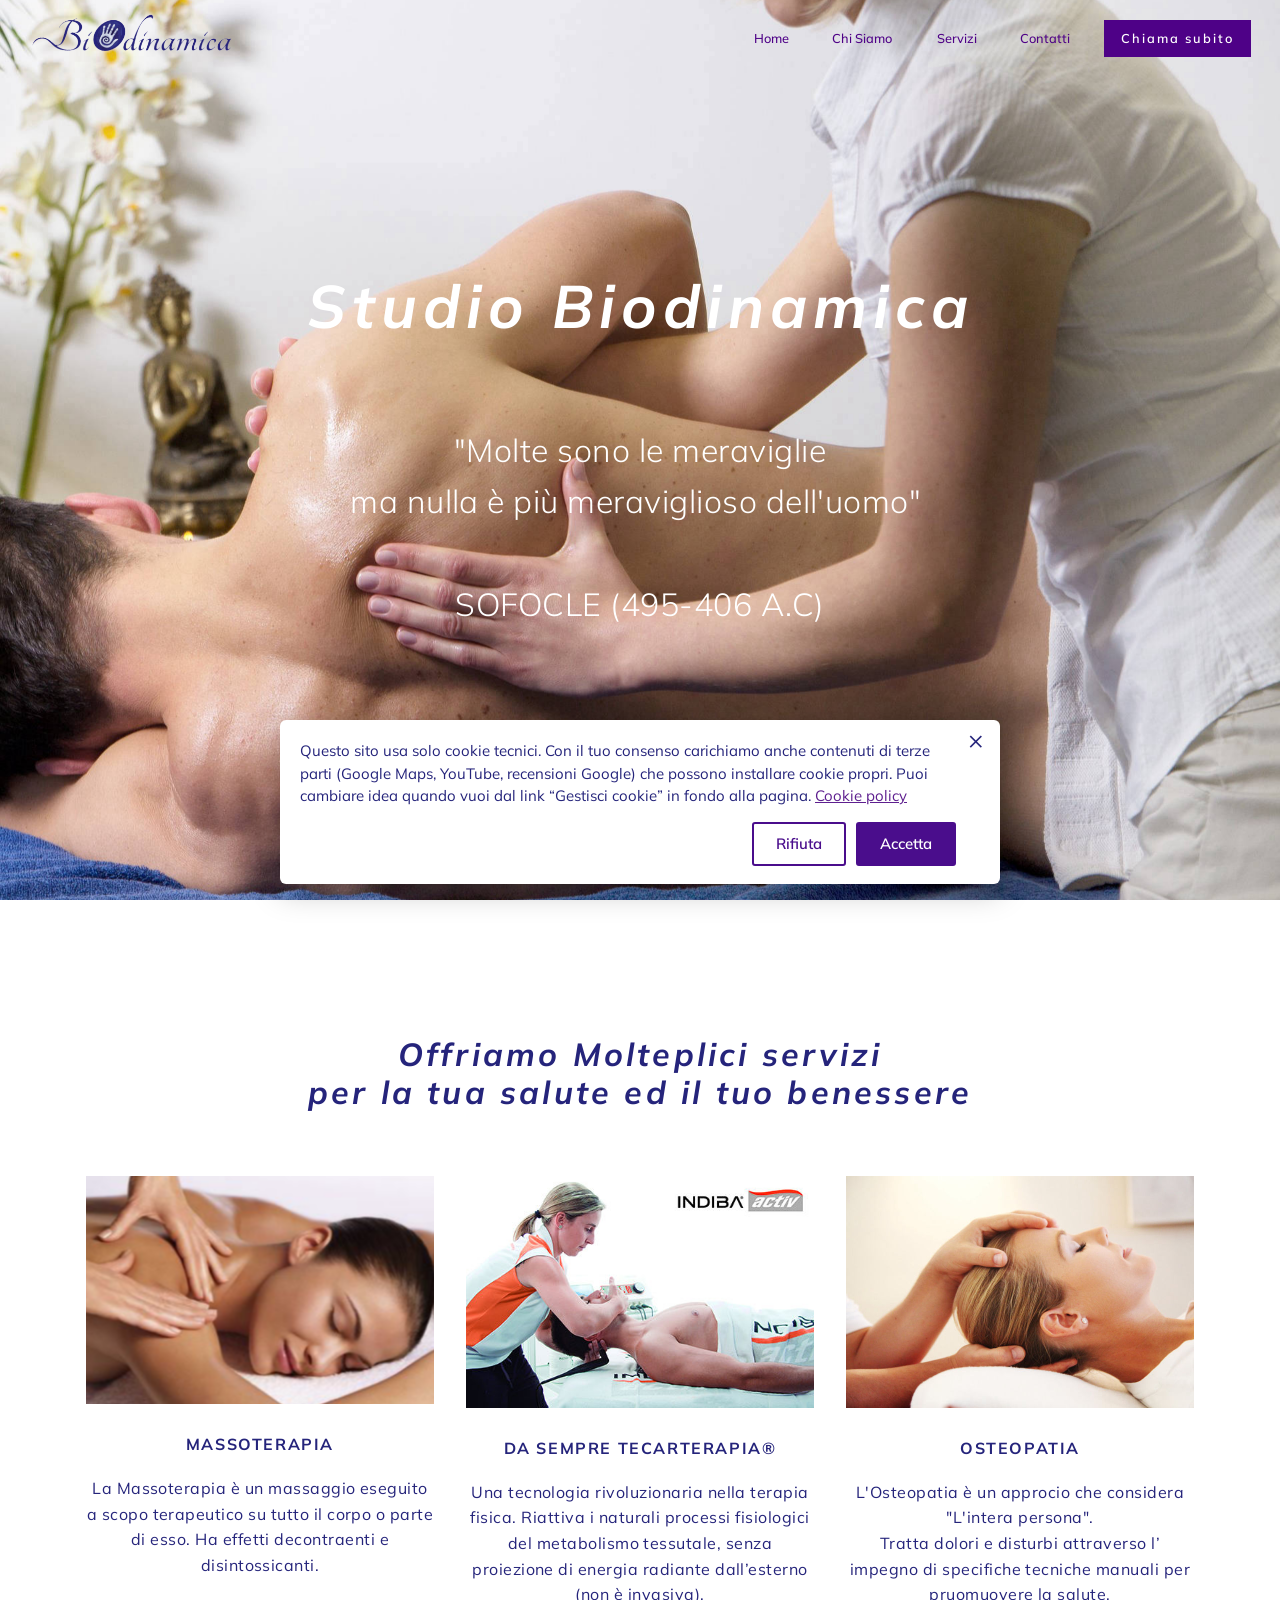
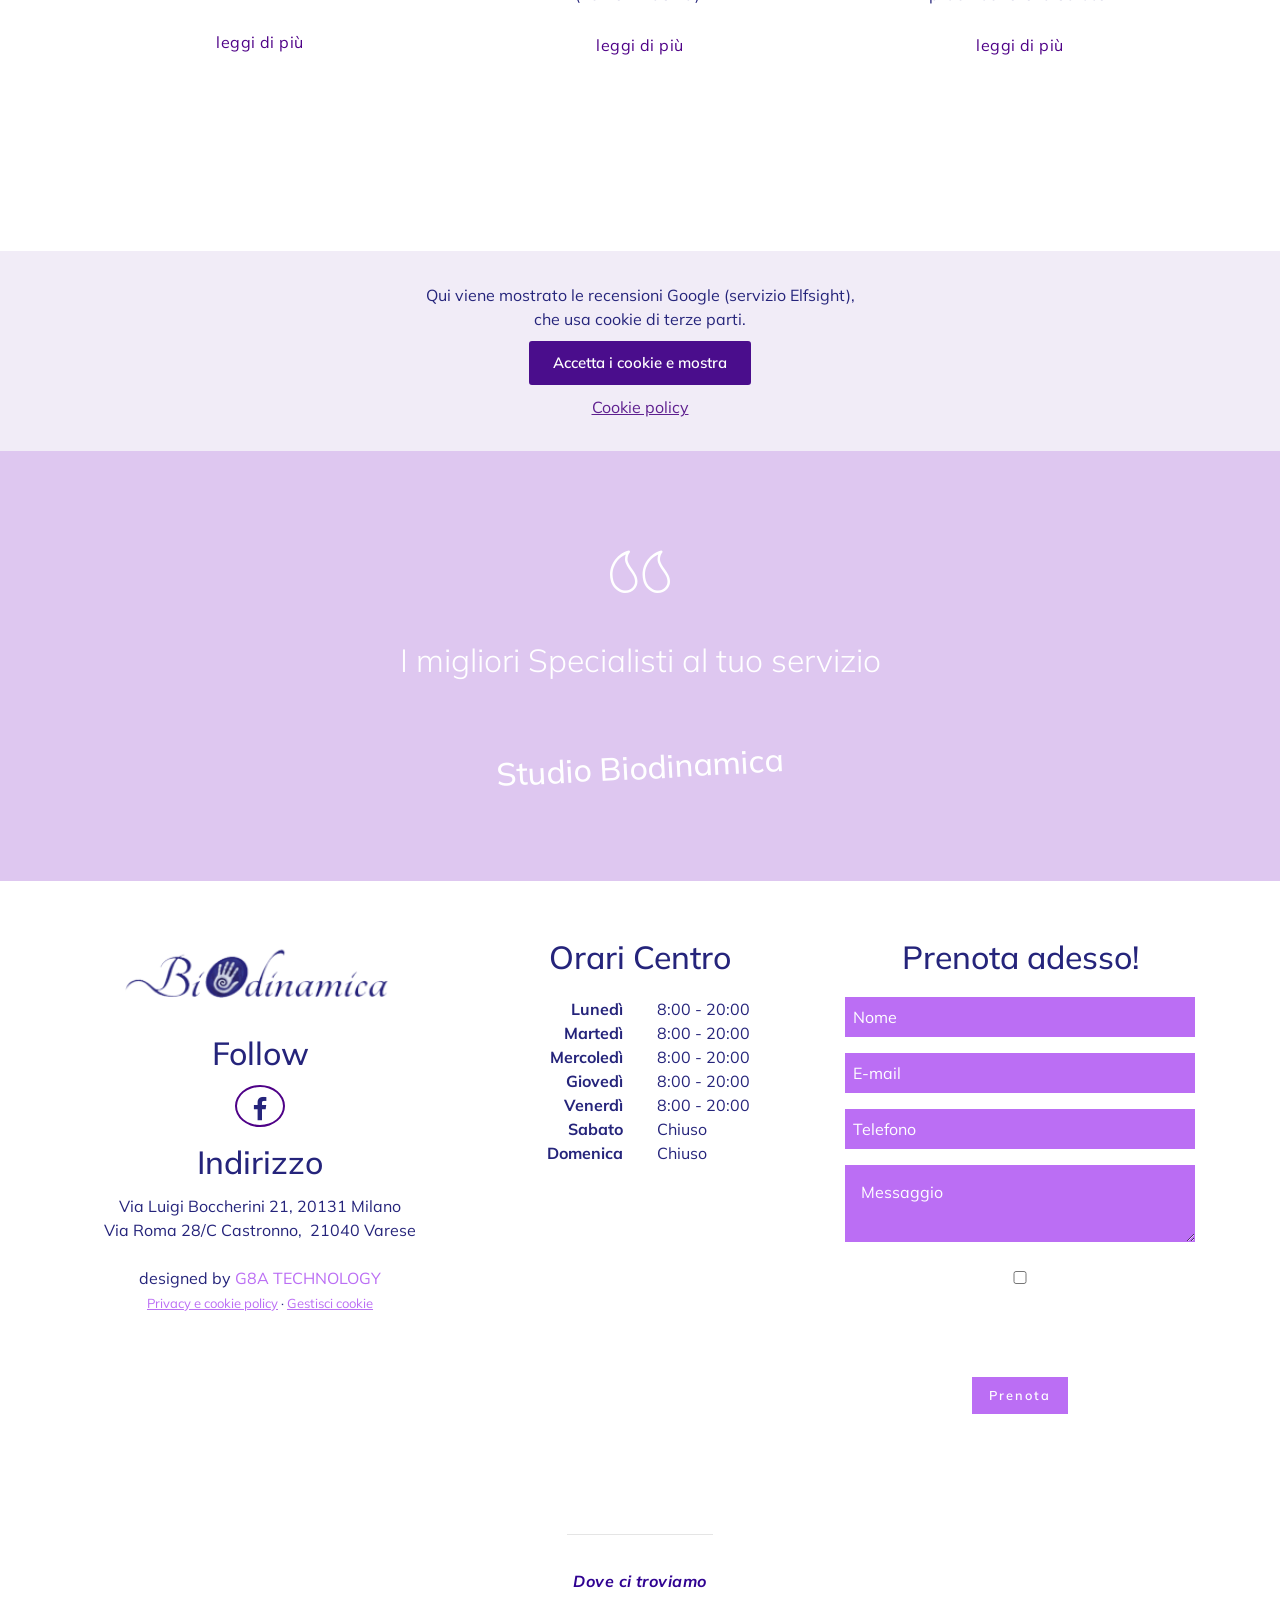
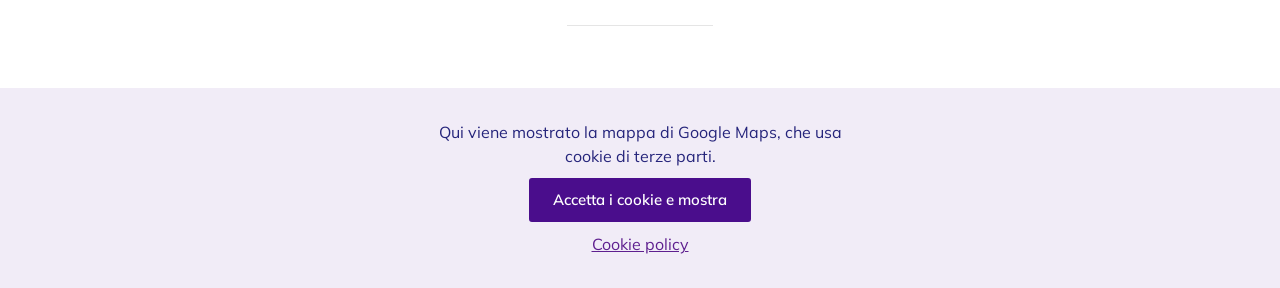
<file: index.html>
<!DOCTYPE html>
<html lang="it">
<head>
  <meta charset="UTF-8">
  <meta http-equiv="X-UA-Compatible" content="IE=edge">
  <meta name="viewport" content="width=device-width, initial-scale=1, minimum-scale=1">
  <link rel="shortcut icon" href="assets/images/logo-definitivo-biodinamica-464x119.png" type="image/x-icon">
  <meta name="description" content="Studio Biodinamica: osteopatia, fisioterapia, Tecarterapia®, onde d'urto, massoterapia e linfodrenaggio. Sedi a Milano (Via Boccherini 21) e Castronno (VA).">
  
  
  <title>Studio Biodinamica | Osteopatia, fisioterapia e Tecarterapia a Milano e Castronno</title>
  <link rel="stylesheet" href="assets/web/assets/mobirise-icons/mobirise-icons.css">
  <link rel="stylesheet" href="assets/tether/tether.min.css">
  <link rel="stylesheet" href="assets/bootstrap/css/bootstrap.min.css">
  <link rel="stylesheet" href="assets/bootstrap/css/bootstrap-grid.min.css">
  <link rel="stylesheet" href="assets/bootstrap/css/bootstrap-reboot.min.css">
  <link rel="stylesheet" href="assets/dropdown/css/style.css">
  <link rel="stylesheet" href="assets/socicon/css/styles.css">
  <link rel="stylesheet" href="assets/theme/css/style.css">
  <link rel="preload" as="style" href="assets/mobirise/css/mbr-additional.css"><link rel="stylesheet" href="assets/mobirise/css/mbr-additional.css" type="text/css">
  
  
  
  <link rel="canonical" href="https://www.studiobiodinamica.com/">
  <link rel="stylesheet" href="assets/sb/fonts.css">
  <link rel="stylesheet" href="assets/sb/sb.css">
</head>
<body>

<!-- Analytics -->
<!-- /Analytics -->


  <section class="menu cid-qYHUWllOUw" once="menu" id="menu1-3">

    
    

    <nav class="navbar navbar-dropdown navbar-fixed-top navbar-expand-lg">
        <div class="navbar-brand">
            <span class="navbar-logo">
                <a href="index.html">
                    <img src="assets/images/logo-definitivo-biodinamica-464x119.png" alt="Mobirise" title="" style="height: 3.8rem;">
                </a>
            </span>
            
        </div>
        <button class="navbar-toggler" type="button" data-toggle="collapse" data-target="#navbarSupportedContent" aria-controls="navbarNavAltMarkup" aria-expanded="false" aria-label="Toggle navigation">
            <div class="hamburger">
                <span></span>
                <span></span>
                <span></span>
                <span></span>
            </div>
        </button>
      <div class="collapse navbar-collapse" id="navbarSupportedContent">
            <ul class="navbar-nav nav-dropdown" data-app-modern-menu="true"><li class="nav-item">
                    <a class="nav-link link text-info display-4" href="index.html">
                        Home</a>
                </li><li class="nav-item"><a class="nav-link link text-info display-4" href="chisiamo.html">
                        Chi Siamo&nbsp;</a></li>
                <li class="nav-item">
                    <a class="nav-link link text-info display-4" href="Servizi.html">
                        Servizi</a>
                </li>
                <li class="nav-item">
                    <a class="nav-link link text-info display-4" href="Contatti.html">
                        Contatti</a>
                </li></ul>
            
            <div class="navbar-buttons mbr-section-btn"><a class="btn btn-md btn-info display-4" href="tel:+393386109700">Chiama subito</a></div>
      </div>
    </nav>
</section>

<section class="header4 cid-qYHUT9UM7R mbr-fullscreen mbr-parallax-background" id="header4-2">

    

    

    <div class="container align-center">
        <div class="row justify-content-md-center">
            <div class="mbr-white col-md-10">
                
                
                <h1 class="mbr-section-title align-center mbr-white my-4 mbr-bold mbr-fonts-style display-1"><em>Studio Biodinamica</em></h1>
                <p class="mbr-text align-center py-2 mbr-fonts-style display-2"><br>"Molte sono le meraviglie
<br>ma nulla è più meraviglioso dell'uomo​"&nbsp;<br>
<br>SOFOCLE (495-406 A.C)</p>
                
            </div>
        </div>
    </div>
    <div class="mbr-arrow hidden-sm-down" aria-hidden="true">
        <a href="#next">
            <i class="mbri-arrow-down mbr-iconfont"></i>
        </a>
    </div>
  
</section><div class="fb-like cid-qYHUT9UM7R" data-href="https://www.facebook.com/studiobiodinamica/" data-layout="standard" data-action="like" data-size="large" data-show-faces="true" data-share="true" id="header4-2" data-rv-view="136"></div>

<section class="features3 cid-qYHURVB5cm" id="features3-1">

    

    
    <div class="container">
        <h2 class="mbr-section-title pb-3 mbr-bold mbr-fonts-style align-center display-2"><em>Offriamo Molteplici servizi <br>per la tua salute ed il tuo benessere</em></h2>
        <div class="row row-content justify-content-center">
            <div class="card p-3 col-12 col-md-6 col-lg-4">
                <div class="card-wrapper">
                    <div class="card-img">
                        <img src="assets/images/massaggiogenerico-2-363x300.jpg" title="" alt="">
                    </div>
                    <div class="card-box">
                        <h4 class="card-title mbr-fonts-style mbr-bold display-7">
                            MASSOTERAPIA
                        </h4>
                        <p class="mbr-text mbr-fonts-style display-7">
                            La Massoterapia è un massaggio eseguito a scopo terapeutico su tutto il corpo o parte di esso. Ha effetti decontraenti e disintossicanti.<br><br><br><strong><a href="Servizi.html" class="text-info">leggi di più</a></strong> 
                        </p>
                          
                    </div>
 
                </div>
            </div>
        
            <div class="card p-3 col-12 col-md-6 col-lg-4">
                <div class="card-wrapper">
                    <div class="card-img">
                        <img src="assets/images/indiba-active-trattamenti-480x320.jpg" title="" alt="">
                    </div>
                    <div class="card-box">
                        <h4 class="card-title mbr-fonts-style mbr-bold display-7">DA SEMPRE TECARTERAPIA®</h4>
                        <p class="mbr-text mbr-fonts-style display-7">Una tecnologia rivoluzionaria nella terapia fisica. Riattiva i naturali processi fisiologici del metabolismo tessutale, senza proiezione di energia radiante dall’esterno (non è invasiva).​<br><br><a href="Servizi.html" class="text-info">leggi di più</a><br>
                        </p>
                    </div>
                    
                </div>
            </div>
        
            <div class="card p-3 col-12 col-md-6 col-lg-4">
                <div class="card-wrapper">
                    <div class="card-img">
                        <img src="assets/images/1e21a814102d0a6b76c8a0f2f63af33f-696x464.jpg" title="" alt="">
                    </div>
                    <div class="card-box">
                        <h4 class="card-title mbr-fonts-style mbr-bold display-7">
                           OSTEOPATIA
                        </h4>
                        <p class="mbr-text mbr-fonts-style display-7">L'Osteopatia è un approcio che considera "L'intera persona".<br> Tratta dolori e disturbi attraverso l’ impegno di specifiche tecniche manuali per pruomuovere la salute.<br><br><a href="Servizi.html" class="text-info">leggi di più</a><br></p>
                          
                    </div>
                   
                </div>
            </div>
        
            
            
        
            
        </div>
    </div>
</section>

<div id="custom-html-19"><script type="text/plain" data-consent-script="https://apps.elfsight.com/p/platform.js"></script>
<div class="elfsight-app-5fd9254b-5ff9-4cfd-893c-b4f9992f55a6"></div></div>

<section class="cid-qYHVKG080W mbr-parallax-background" id="article1-4">

    

    <div class="mbr-overlay" style="opacity: 0.3; background-color: rgb(187, 110, 244);"></div>
    <div class="container align-center">
        <div class="row justify-content-center">
            <div class="media-container-column mbr-white col-md-10">
                <div class="card-img pb-3">
                    <span class="mbr-iconfont mbri-quote-left"></span>
                </div>
                
                <p class="mbr-text pb-5 mbr-fonts-style display-2">
                    I migliori Specialisti al tuo servizio</p>
                <h3 class="signature mbr-fonts-style display-5">Studio Biodinamica</h3>    
            </div>
        </div>
    </div>
</section>

<section class="cid-qYJxP6an0t" id="footer4-i">

    

    

    <div class="container">
        <div class="row content justify-content-center align-items-start mbr-white">
            <div class="col-12 col-md-6 col-lg-4 pb-3">
                <div class="logo pb-3 align-center">
                    <a href="index.html">
                        <img src="assets/images/logo-definitivo-biodinamica-296x76.png" alt="Studiobiodinamica" title="Studiobiodinamica" style="height: 5rem;">
                    </a>
                </div>
                <div class="social-list pb-3 align-center">
                    <h3 class="follow-title mbr-fonts-style pb-2 align-center display-5">
                        Follow
                    </h3>
                    <div class="soc-item">
                        <a href="https://www.facebook.com/studiobiodinamica/?ref=bookmarks" target="_blank">
                            <span class="mbr-iconfont mbr-iconfont-social socicon-facebook socicon" style="color: rgb(37, 36, 123); fill: rgb(37, 36, 123);"></span>
                        </a>
                    </div>
                    
                    
                    
                    
                    
                </div>
                <div class="address">
                    <h3 class="address-title mbr-fonts-style pb-2 align-center display-5">Indirizzo</h3>
                    <p class="address-block mbr-fonts-style pb-3 align-center display-7">Via Luigi Boccherini  21, 20131 Milano​<br>Via Roma 28/C Castronno,&nbsp; 21040 Varese<br><br>designed by <a href="https://www.g8a.it/" class="text-secondary">G8A TECHNOLOGY</a><br><span class="sb-legal"><a href="privacy.html" class="text-secondary">Privacy e cookie policy</a> · <a href="#" class="text-secondary sb-manage">Gestisci cookie</a></span></p>
                </div>
                
            </div>
            <div class="col-sm-12 col-md-6 col-lg-5 col-xl-4 opening-hours pb-3 align-center">
                <h3 class="opening-hours-title pb-3 mbr-fonts-style align-center display-5">
                    Orari Centro</h3>
                <div class="col-5 days-column mbr-fonts-style mbr-bold align-right display-7">
                    <span>Lunedì</span>
                    <span>Martedì</span>
                    <span>Mercoledì</span>
                    <span>Giovedì</span>
                    <span>Venerdì</span>
                    <span>Sabato</span>
                    <span>Domenica</span>
                </div>
                <div class="col-5 hours-column mbr-fonts-style align-left display-7">
                    <span>8:00 - 20:00</span>
                    <span>8:00 - 20:00</span>
                    <span>8:00 - 20:00</span>
                    <span>8:00 - 20:00</span>
                    <span>8:00 - 20:00</span>
                    <span><span style="font-size: 1rem; display: inline !important;">Chiuso</span></span><span><span style="font-size: 1rem; display: inline !important;">Chiuso</span><br></span>
                </div>
            </div>
            <div class="form-1 col-sm-12 col-md-5 col-xl-4 col-lg-3" data-form-type="formoid">
                <h3 class="form-title pb-3 mbr-fonts-style align-center display-5">
                    Prenota adesso!</h3>
                <div data-form-alert="" hidden="">Grazie per aver prenotato presso il nostro Studio ,

Verrai ricontattato nel minor tempo possibile da uno dei nostri operatori 

Grazie
-------------------
Studio Biodinamica
</div>
                <form class="mbr-form" action="#" method="post" data-form-title="My Mobirise Form">
                    <div class="input-wrap" data-for="name">
                        <input type="text" class="field display-7" name="name" placeholder="Nome" data-form-field="Name" required="" id="name-footer4-i">
                    </div>
                    <div class="input-wrap" data-for="email">
                        <input type="text" class="field display-7" name="email" placeholder="E-mail" data-form-field="E-mail" required="" id="email-footer4-i">
                    </div>
                    <div class="input-wrap" data-for="phone">
                        <input type="text" class="field display-7" name="phone" placeholder="Telefono" data-form-field="Phone" id="phone-footer4-i">
                    </div>
                    <div class="form-group pb-2" data-for="message">
                        <textarea type="text" class="form-control display-7" name="message" placeholder="Messaggio" rows="2" data-form-field="Message" id="message-footer4-i"></textarea>
                    </div>
                    <div class="btn-row align-center">
                        <span class="input-group-btn"><button type="submit" class="btn btn-form btn-secondary display-4">Prenota</button></span>
                    </div>
                </form>
            </div>
        </div>
    </div>
</section>

<section class="mbr-section article article3 cid-svc8ddsmzz" id="article3-1v">

     

    <div class="container">
        <div class="row justify-content-center">
            <div class="inner-container col-md-8">
                <hr class="line" style="width: 20%;">
                    <div class="section-text align-center mbr-white mbr-fonts-style display-7"><strong><em>Dove ci troviamo</em></strong></div>
                <hr class="line" style="width: 20%;">
            </div>
        </div>
    </div>
</section>

<div id="custom-html-1u"><iframe data-consent-src="https://www.google.com/maps/d/embed?mid=1pB4EGdRYy7pGDKkI8HLSaz1n39hvJY78" width="100%" height="450"></iframe></div>

<div class="modal mbr-popup cid-svc97OAfEN fade" tabindex="-1" role="dialog" data-on-timer-delay="2" data-overlay-color="#000000" data-overlay-opacity="0.8" id="mbr-popup-1w" aria-hidden="true">
        <div class="modal-dialog modal-dialog-centered" role="document">
            <div class="modal-content">
                <div class="modal-header pb-0">
                    <h5 class="modal-title mbr-fonts-style display-5">Nuova Apertura!</h5>
                    <button type="button" class="close" data-dismiss="modal" aria-label="Close">
                        <svg version="1.1" xmlns="http://www.w3.org/2000/svg" width="24" height="24" viewBox="0 0 32 32" fill="currentColor">
                            <path d="M31.797 0.191c-0.264-0.256-0.686-0.25-0.942 0.015l-13.328 13.326c-0.598 0.581 0.342 1.543 0.942 0.942l13.328-13.326c0.27-0.262 0.27-0.695 0-0.957zM14.472 17.515c-0.264-0.256-0.686-0.25-0.942 0.015l-13.328 13.326c-0.613 0.595 0.34 1.562 0.942 0.942l13.328-13.326c0.27-0.262 0.27-0.695 0-0.957zM1.144 0.205c-0.584-0.587-1.544 0.336-0.942 0.942l30.654 30.651c0.613 0.625 1.563-0.325 0.942-0.942z"></path>
                        </svg>
                    </button>
                </div>

                <div class="modal-body">
                    <p class="mbr-text mbr-fonts-style display-7">
                        Prenota ora il tuo trattamento ad un prezzo speciale !</p>

                    <div>
                        <div class="card-img mbr-figure">
                            <img src="assets/images/linfodrenaggio-552x368.jpg" alt="studiobiodinamica">
                        </div>
                            

                            
                        </div>
                    </div>

                    <div class="modal-footer">
                        <div class="mbr-section-btn"><a class="btn btn-md btn-info display-4" href="https://wa.me/393386109700" target="_blank">
                                Contattaci</a></div>
                    </div>
                </div>
            </div>
        </div>


  <script src="assets/web/assets/jquery/jquery.min.js"></script>
  <script src="assets/popper/popper.min.js"></script>
  <script src="assets/tether/tether.min.js"></script>
  <script src="assets/bootstrap/js/bootstrap.min.js"></script>
  <script src="assets/smoothscroll/smooth-scroll.js"></script>
  <script src="assets/dropdown/js/nav-dropdown.js"></script>
  <script src="assets/dropdown/js/navbar-dropdown.js"></script>
  <script src="assets/touchswipe/jquery.touch-swipe.min.js"></script>
  <script src="assets/playervimeo/vimeo_player.js"></script>
  <script src="assets/parallax/jarallax.min.js"></script>
  <script src="assets/popup-plugin/script.js"></script>
  <script src="assets/popup-ontimer-plugin/script.js"></script>
  <script src="assets/popup-overlay-plugin/script.js"></script>
  <script src="assets/theme/js/script.js"></script>
  
  
  <script src="assets/sb/sb.js"></script>
</body>
</html>
</file>
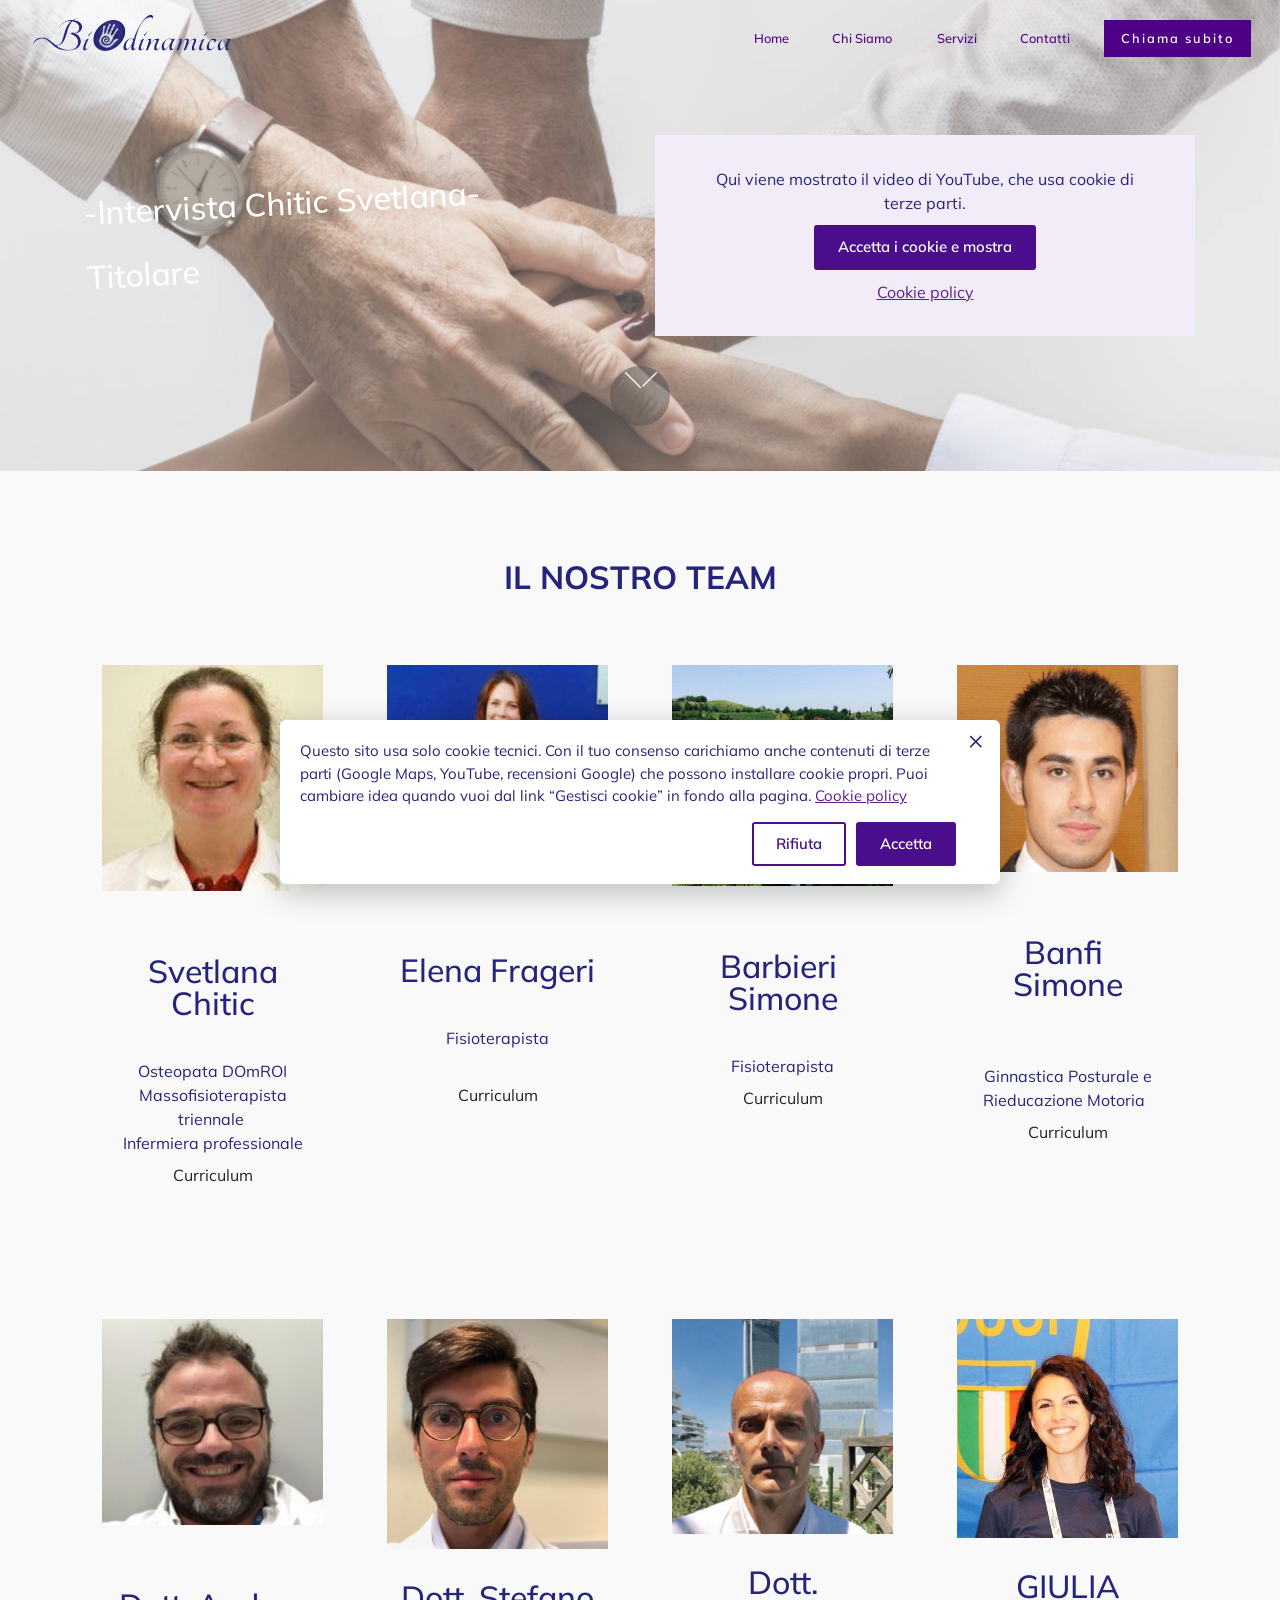
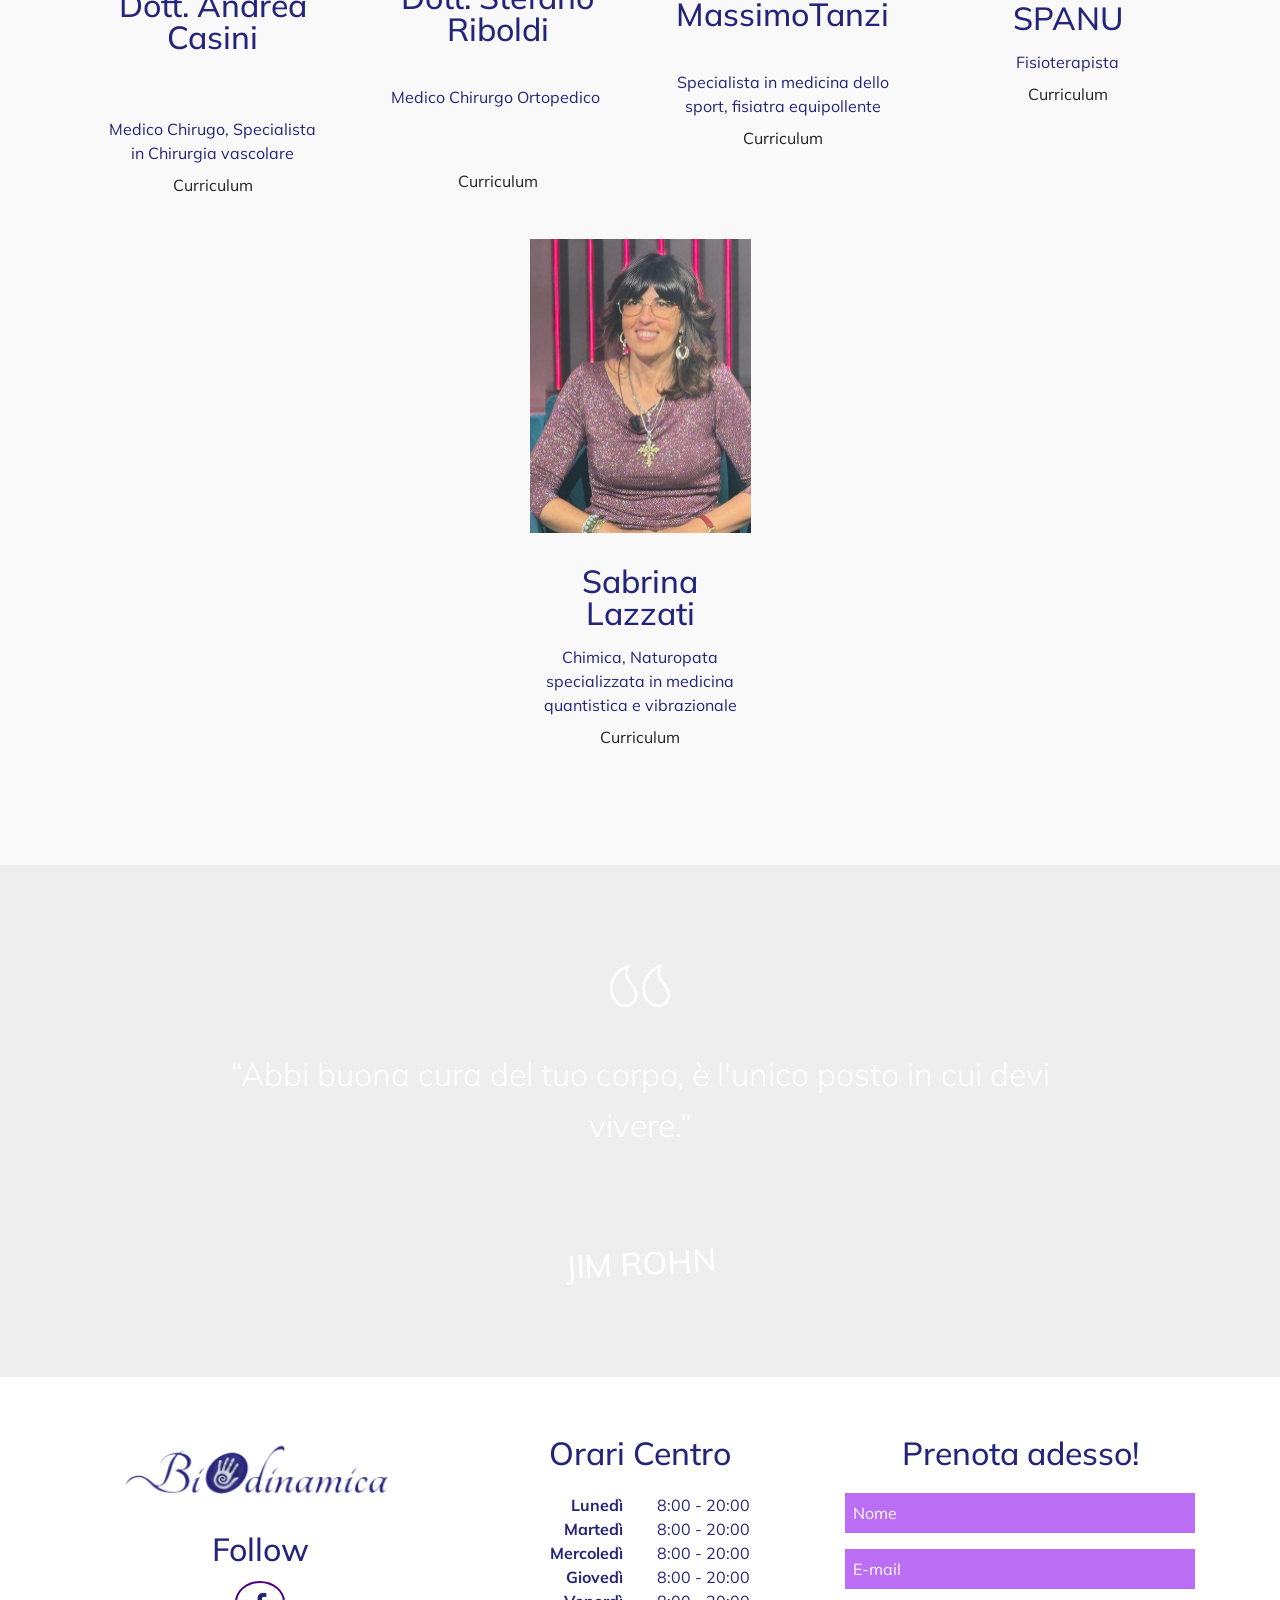
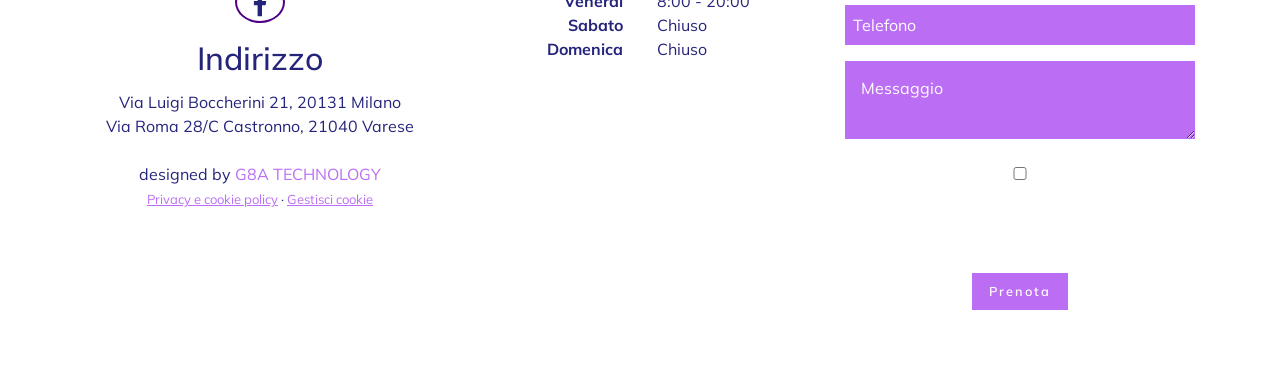
<file: chisiamo.html>
<!DOCTYPE html>
<html lang="it">
<head>
  <meta charset="UTF-8">
  <meta http-equiv="X-UA-Compatible" content="IE=edge">
  <meta name="viewport" content="width=device-width, initial-scale=1, minimum-scale=1">
  <link rel="shortcut icon" href="assets/images/logo-definitivo-biodinamica-464x119.png" type="image/x-icon">
  <meta name="description" content="Il team di Studio Biodinamica: osteopati, fisioterapisti, medici specialisti e naturopata, a Milano e Castronno (VA).">
  
  
  <title>Chi siamo e il team | Studio Biodinamica</title>
  <link rel="stylesheet" href="assets/web/assets/mobirise-icons/mobirise-icons.css">
  <link rel="stylesheet" href="assets/tether/tether.min.css">
  <link rel="stylesheet" href="assets/bootstrap/css/bootstrap.min.css">
  <link rel="stylesheet" href="assets/bootstrap/css/bootstrap-grid.min.css">
  <link rel="stylesheet" href="assets/bootstrap/css/bootstrap-reboot.min.css">
  <link rel="stylesheet" href="assets/dropdown/css/style.css">
  <link rel="stylesheet" href="assets/socicon/css/styles.css">
  <link rel="stylesheet" href="assets/theme/css/style.css">
  <link rel="preload" as="style" href="assets/mobirise/css/mbr-additional.css"><link rel="stylesheet" href="assets/mobirise/css/mbr-additional.css" type="text/css">
  
  
  
  <link rel="canonical" href="https://www.studiobiodinamica.com/chisiamo.html">
  <link rel="stylesheet" href="assets/sb/fonts.css">
  <link rel="stylesheet" href="assets/sb/sb.css">
</head>
<body>

<!-- Analytics -->
<!-- /Analytics -->


  <section class="menu cid-qYHUWllOUw" once="menu" id="menu1-6">

    
    

    <nav class="navbar navbar-dropdown navbar-fixed-top navbar-expand-lg">
        <div class="navbar-brand">
            <span class="navbar-logo">
                <a href="index.html">
                    <img src="assets/images/logo-definitivo-biodinamica-464x119.png" alt="Mobirise" title="" style="height: 3.8rem;">
                </a>
            </span>
            
        </div>
        <button class="navbar-toggler" type="button" data-toggle="collapse" data-target="#navbarSupportedContent" aria-controls="navbarNavAltMarkup" aria-expanded="false" aria-label="Toggle navigation">
            <div class="hamburger">
                <span></span>
                <span></span>
                <span></span>
                <span></span>
            </div>
        </button>
      <div class="collapse navbar-collapse" id="navbarSupportedContent">
            <ul class="navbar-nav nav-dropdown" data-app-modern-menu="true"><li class="nav-item">
                    <a class="nav-link link text-info display-4" href="index.html">
                        Home</a>
                </li><li class="nav-item"><a class="nav-link link text-info display-4" href="chisiamo.html">
                        Chi Siamo&nbsp;</a></li>
                <li class="nav-item">
                    <a class="nav-link link text-info display-4" href="Servizi.html">
                        Servizi</a>
                </li>
                <li class="nav-item">
                    <a class="nav-link link text-info display-4" href="Contatti.html">
                        Contatti</a>
                </li></ul>
            
            <div class="navbar-buttons mbr-section-btn"><a class="btn btn-md btn-info display-4" href="tel:+393386109700">Chiama subito</a></div>
      </div>
    </nav>
</section>

<section class="header1 cid-qYINeCdEh6 mbr-parallax-background" id="header1-8">
    
    

    <div class="mbr-overlay" style="opacity: 0.3; background-color: rgb(239, 239, 239);">
    </div> 
    <div class="container">
        <div class="row">
            <div class=" col-md-6 content">
                <h1 class="mbr-section-title mbr-bold pb-3 mbr-white mbr-fonts-style display-2"></h1>
                <p class="mbr-text mbr-fonts-style mbr-white display-7"></p>
                <h3 class="signature mbr-fonts-style mbr-white display-5">-Intervista Chitic Svetlana-<br><br>Titolare</h3>
            </div>
            <div class="video col-md-6">
               <div class="mbr-figure"><iframe class="mbr-embedded-video" data-consent-src="https://www.youtube-nocookie.com/embed/4KawHWE7zHc?rel=0&amp;showinfo=0&amp;autoplay=0&amp;loop=0" width="1280" height="720" frameborder="0" allowfullscreen></iframe></div>      
            </div>
        </div>
    </div>
    <div class="mbr-arrow hidden-sm-down" aria-hidden="true">
        <a href="#next">
            <i class="mbri-arrow-down mbr-iconfont"></i>
        </a>
    </div>
</section>

<section class="features2 cid-qYINbZ5W5R" id="features2-7">
    
    

    
    <div class="container align-center">
        <h2 class="pb-5 mbr-fonts-style mbr-bold display-2">
            IL NOSTRO TEAM</h2>
    </div>

    <div class="container">
        <div class="row justify-content-center">

            <div class="card col-12 col-md-6 col-lg-3">
                <div class="">
                    <img src="assets/images/index-278x285.jpg" class="img-rounded" alt="Mobirise" title="">
                </div>
                <div class="card-box align-center">
                    <h4 class="card-title mbr-fonts-style mbr-semibold display-5"><br><br>Svetlana Chitic</h4>
                    <p class="phone-num mbr-fonts-style display-7"><br>Osteopata DOmROI<br>Massofisioterapista triennale&nbsp;<br>Infermiera professionale</p>
                    <p class="e-mail mbr-fonts-style display-7"></p>
                    
                    <h3 class="mbr-text mbr-bold mbr-fonts-style specialty display-7"><div><span style="font-size: 1rem; background-color: transparent;"><a href="assets/files/curriculim&#32;Svetlana&#32;Chitic&#32;22.pdf">Curriculum</a></span><br></div></h3>
                </div>
            </div>

            <div class="card col-12 col-md-6 align-center col-lg-3">
                <div class="card-img">
                    <img src="assets/images/aaiawdgaaaaaqaaaaaaaaypaaaajdlmntjmotg5lwq0zgqtndgzmy1hztyxltflntlknjdhotvmng-1-291x229.jpg" alt="Mobirise" title="">
                </div>
                <div class="card-box">
                    <h4 class="card-title mbr-fonts-style mbr-semibold display-5"><br><br><br>Elena Frageri</h4>
                    <p class="phone-num mbr-fonts-style display-7"></p>
                    <p class="e-mail mbr-fonts-style display-7"><br>Fisioterapista</p>
                    
                    <h3 class="mbr-text mbr-bold mbr-fonts-style specialty display-7"><a href="assets/files/CVElenaFrageriaggiornato2017.doc">
                        </a><br><a href="assets/files/CVElenaFrageriaggiornato2017.doc" class="text-info">

                    </a><div><a href="assets/files/CVElenaFrageriaggiornato2017.doc">
</a></div><div><a href="assets/files/CVElenaFrageriaggiornato2017.pdf">Curriculum</a></div></h3>
                </div>
            </div>

            <div class="card col-12 col-md-6 align-center col-lg-3">
                <div class="card-img">
                    <img src="assets/images/simone-barbieri-442x442.jpg" alt="Mobirise" title="">
                </div>
                <div class="card-box">
                    <h4 class="card-title mbr-fonts-style mbr-semibold display-5"><div>
</div><div><span style="font-size: 2rem; background-color: transparent;"><br></span></div><div><br></div><div><span style="font-size: 2rem; background-color: transparent;">Barbieri&nbsp;</span></div><div><span style="font-size: 2rem; background-color: transparent;">Simone</span><br></div></h4>
                    <p class="phone-num mbr-fonts-style display-7"><br>Fisioterapista</p>
                    <p class="e-mail mbr-fonts-style display-7"></p>
                    
                    <h3 class="mbr-text mbr-fonts-style mbr-bold specialty display-7"><a href="assets/files/Curriculum&#32;Vitae&#32;Simone&#32;Barbieri.pdf">
                        </a><strong><a href="assets/files/Curriculum&#32;Vitae&#32;Simone&#32;Barbieri.pdf" class="text-success">
</a></strong><div><a href="assets/files/Curriculum&#32;Vitae&#32;Simone&#32;Barbieri.pdf">Curriculum</a></div></h3>
                </div>
            </div>

            <div class="card col-12 col-md-6 align-center col-lg-3">
                <div class="card-img ">
                    <img src="assets/images/fotosimonesito-4-286x334.png" alt="Mobirise" title="">
                </div>
                <div class="card-box">
                    <h4 class="card-title mbr-fonts-style mbr-semibold display-5">
                        
                    <div><span style="font-size: 2rem; background-color: transparent;"><br></span></div><br><div><span style="font-size: 2rem; background-color: transparent;">Banfi&nbsp;</span></div><div><span style="font-size: 2rem; background-color: transparent;">Simone</span><br></div></h4>
                    <p class="phone-num mbr-fonts-style display-7"><br><br>Ginnastica Posturale e Rieducazione Motoria &nbsp;<br></p>
                    <p class="e-mail mbr-fonts-style display-7"></p>
                    
                    <h3 class="mbr-text mbr-fonts-style mbr-bold specialty display-7"><a href="assets/files/Cv-SimoneBanficorretto&#32;(1).pdf">
                        Curriculum
                    </a></h3>
                </div>
            </div>
        </div>
    </div>
</section>

<section class="features2 cid-qYIQskK0BP" id="features2-a">
    
    

    
    <div class="container align-center">
        
    </div>

    <div class="container">
        <div class="row justify-content-center">

            <div class="card col-12 col-md-6 col-lg-3">
                <div class="card-img">
                    <img src="assets/images/unnamed-1-285x313.jpg" alt="Mobirise" title="">
                </div>
                <div class="card-box align-center">
                    <h4 class="card-title mbr-fonts-style mbr-semibold display-5"><br><br>Dott. Andrea Casini​
</h4>
                    <p class="phone-num mbr-fonts-style display-7"><br><br>Medico  Chirugo,  Specialista  in  Chirurgia  vascolare
<br></p>
                    <p class="e-mail mbr-fonts-style display-7"></p>
                    
                    <h3 class="mbr-text mbr-bold mbr-fonts-style specialty display-7"><strong><a href="assets/files/CV_Casini&#32;(1).pdf" class="text-success">
</a></strong><div><a href="assets/files/CV_Casini&#32;(1).pdf">Curriculum</a></div></h3>
                </div>
            </div>

            <div class="card col-12 col-md-6 align-center col-lg-3">
                <div class="card-img">
                    <img src="assets/images/unnamed-4-272x356.jpg" alt="Mobirise" title="">
                </div>
                <div class="card-box">
                    <h4 class="card-title mbr-fonts-style mbr-semibold display-5"><br>Dott. Stefano Riboldi</h4>
                    <p class="phone-num mbr-fonts-style display-7"></p>
                    <p class="e-mail mbr-fonts-style display-7"><br>Medico Chirurgo Ortopedico&nbsp;<br></p>
                    
                    <h3 class="mbr-text mbr-bold mbr-fonts-style specialty display-7"><strong><a href="assets/files/Cv-SimoneBanficorretto&#32;(1).pdf" class="text-success">
</a></strong><a href="assets/files/Curriculum&#32;Vitae&#32;Simone&#32;Barbieri.pdf"><br></a><br><a href="assets/files/cv_europeodefinitivo.pdf">Curriculum</a></h3>
                </div>
            </div>

            <div class="card col-12 col-md-6 align-center col-lg-3">
                <div class="card-img">
                    <img src="assets/images/foto-c.v.-632x617.jpg" alt="Mobirise" title="">
                </div>
                <div class="card-box">
                    <h4 class="card-title mbr-fonts-style mbr-semibold display-5"><br>Dott. MassimoTanzi</h4>
                    <p class="phone-num mbr-fonts-style display-7">                         
                        <br>Specialista in medicina dello sport, fisiatra equipollente</p>
                    <p class="e-mail mbr-fonts-style display-7"></p>
                    
                    <h3 class="mbr-text mbr-fonts-style mbr-bold specialty display-7"><a href="assets/files/Curriculum&#32;Vitae&#32;Europeo&#32;Tanzi&#32;Massimo-5.doc">
</a><div><a href="assets/files/Curriculum&#32;Vitae&#32;Europeo&#32;Tanzi&#32;Massimo-5.doc">
</a></div><div><a href="assets/files/Curriculum&#32;Vitae&#32;Europeo&#32;Tanzi&#32;Massimo-5.pdf">Curriculum</a></div></h3>
                </div>
            </div>

            <div class="card col-12 col-md-6 align-center col-lg-3">
                <div class="card-img ">
                    <img src="assets/images/whatsapp-image-2019-07-23-at-21.37.40-442x608.jpg" alt="Mobirise" title="">
                </div>
                <div class="card-box">
                    <h4 class="card-title mbr-fonts-style mbr-semibold display-5"><br>GIULIA SPANU</h4>
                    <p class="phone-num mbr-fonts-style display-7"></p>
                    <p class="e-mail mbr-fonts-style display-7">Fisioterapista</p>
                    
                    <h3 class="mbr-text mbr-fonts-style mbr-bold specialty display-7"><a href="assets/files/CV&#32;2019&#32;(1).pdf">
</a><div><a href="assets/files/CV&#32;2019&#32;(1).pdf">
</a></div><div><a href="assets/files/CV&#32;2019&#32;(1).pdf">Curriculum</a></div></h3>
                </div>
            </div>
        </div>
    </div>

    <div class="container">
        <div class="row justify-content-center">

            <div class="card col-12 col-md-6 align-center col-lg-3">
                <div class="card-img">
                    <img src="assets/images/sabrina-lazzati-442x589.jpg" alt="Sabrina Lazzati" title="">
                </div>
                <div class="card-box">
                    <h4 class="card-title mbr-fonts-style mbr-semibold display-5"><br>Sabrina Lazzati</h4>
                    <p class="phone-num mbr-fonts-style display-7"></p>
                    <p class="e-mail mbr-fonts-style display-7">Chimica, Naturopata<br>specializzata in medicina quantistica e vibrazionale</p>

                    <h3 class="mbr-text mbr-fonts-style mbr-bold specialty display-7"><div><a href="assets/files/CV-Sabrina-Lazzati.pdf" target="_blank">Curriculum</a></div></h3>
                </div>
            </div>
        </div>
    </div>
</section>

<section class="cid-qYINgExmEL mbr-parallax-background" id="article1-9">

    

    
    <div class="container align-center">
        <div class="row justify-content-center">
            <div class="media-container-column mbr-white col-md-10">
                <div class="card-img pb-3">
                    <span class="mbr-iconfont mbri-quote-left"></span>
                </div>
                
                <p class="mbr-text pb-5 mbr-fonts-style display-2">“Abbi buona cura del tuo corpo, è l'unico posto in cui devi vivere.” 
                </p>
                <h3 class="signature mbr-fonts-style display-5">
                    
                <div><br></div><div>JIM ROHN</div></h3>    
            </div>
        </div>
    </div>
</section>

<section class="cid-raeWEYuQEu" id="footer4-18">

    

    

    <div class="container">
        <div class="row content justify-content-center align-items-start mbr-white">
            <div class="col-12 col-md-6 col-lg-4 pb-3">
                <div class="logo pb-3 align-center">
                    <a href="index.html">
                        <img src="assets/images/logo-definitivo-biodinamica-296x76.png" alt="Studiobiodinamica" title="Studiobiodinamica" style="height: 5rem;">
                    </a>
                </div>
                <div class="social-list pb-3 align-center">
                    <h3 class="follow-title mbr-fonts-style pb-2 align-center display-5">
                        Follow
                    </h3>
                    <div class="soc-item">
                        <a href="https://www.facebook.com/studiobiodinamica/?ref=bookmarks" target="_blank">
                            <span class="mbr-iconfont mbr-iconfont-social socicon-facebook socicon" style="color: rgb(37, 36, 123); fill: rgb(37, 36, 123);"></span>
                        </a>
                    </div>
                    
                    
                    
                    
                    
                </div>
                <div class="address">
                    <h3 class="address-title mbr-fonts-style pb-2 align-center display-5">Indirizzo</h3>
                    <p class="address-block mbr-fonts-style pb-3 align-center display-7">Via Luigi Boccherini  21, 20131 Milano​<br>Via Roma 28/C Castronno,  21040 Varese<br><br>designed by <a href="https://www.g8a.it/" class="text-secondary">G8A TECHNOLOGY</a><br><span class="sb-legal"><a href="privacy.html" class="text-secondary">Privacy e cookie policy</a> · <a href="#" class="text-secondary sb-manage">Gestisci cookie</a></span></p>
                </div>
                
            </div>
            <div class="col-sm-12 col-md-6 col-lg-5 col-xl-4 opening-hours pb-3 align-center">
                <h3 class="opening-hours-title pb-3 mbr-fonts-style align-center display-5">
                    Orari Centro</h3>
                <div class="col-5 days-column mbr-fonts-style mbr-bold align-right display-7">
                    <span>Lunedì</span>
                    <span>Martedì</span>
                    <span>Mercoledì</span>
                    <span>Giovedì</span>
                    <span>Venerdì</span>
                    <span>Sabato</span>
                    <span>Domenica</span>
                </div>
                <div class="col-5 hours-column mbr-fonts-style align-left display-7">
                    <span>8:00 - 20:00</span>
                    <span>8:00 - 20:00</span>
                    <span>8:00 - 20:00</span>
                    <span>8:00 - 20:00</span>
                    <span>8:00 - 20:00</span>
                    <span><span style="font-size: 1rem; display: inline !important;">Chiuso</span></span><span><span style="font-size: 1rem; display: inline !important;">Chiuso</span><br></span>
                </div>
            </div>
            <div class="form-1 col-sm-12 col-md-5 col-xl-4 col-lg-3" data-form-type="formoid">
                <h3 class="form-title pb-3 mbr-fonts-style align-center display-5">
                    Prenota adesso!</h3>
                <div data-form-alert="" hidden="">Grazie per aver prenotato presso il nostro Studio ,

Verrai ricontattato nel minor tempo possibile da uno dei nostri operatori 

Grazie
-------------------
Studio Biodinamica
</div>
                <form class="mbr-form" action="#" method="post" data-form-title="My Mobirise Form">
                    <div class="input-wrap" data-for="name">
                        <input type="text" class="field display-7" name="name" placeholder="Nome" data-form-field="Name" required="" id="name-footer4-18">
                    </div>
                    <div class="input-wrap" data-for="email">
                        <input type="text" class="field display-7" name="email" placeholder="E-mail" data-form-field="E-mail" required="" id="email-footer4-18">
                    </div>
                    <div class="input-wrap" data-for="phone">
                        <input type="text" class="field display-7" name="phone" placeholder="Telefono" data-form-field="Phone" id="phone-footer4-18">
                    </div>
                    <div class="form-group pb-2" data-for="message">
                        <textarea type="text" class="form-control display-7" name="message" placeholder="Messaggio" rows="2" data-form-field="Message" id="message-footer4-18"></textarea>
                    </div>
                    <div class="btn-row align-center">
                        <span class="input-group-btn"><button type="submit" class="btn btn-form btn-secondary display-4">Prenota</button></span>
                    </div>
                </form>
            </div>
        </div>
    </div>
</section>


  <script src="assets/web/assets/jquery/jquery.min.js"></script>
  <script src="assets/popper/popper.min.js"></script>
  <script src="assets/tether/tether.min.js"></script>
  <script src="assets/bootstrap/js/bootstrap.min.js"></script>
  <script src="assets/smoothscroll/smooth-scroll.js"></script>
  <script src="assets/dropdown/js/nav-dropdown.js"></script>
  <script src="assets/dropdown/js/navbar-dropdown.js"></script>
  <script src="assets/touchswipe/jquery.touch-swipe.min.js"></script>
  <script src="assets/parallax/jarallax.min.js"></script>
  <script src="assets/theme/js/script.js"></script>
  
  
  <script src="assets/sb/sb.js"></script>
</body>
</html>
</file>
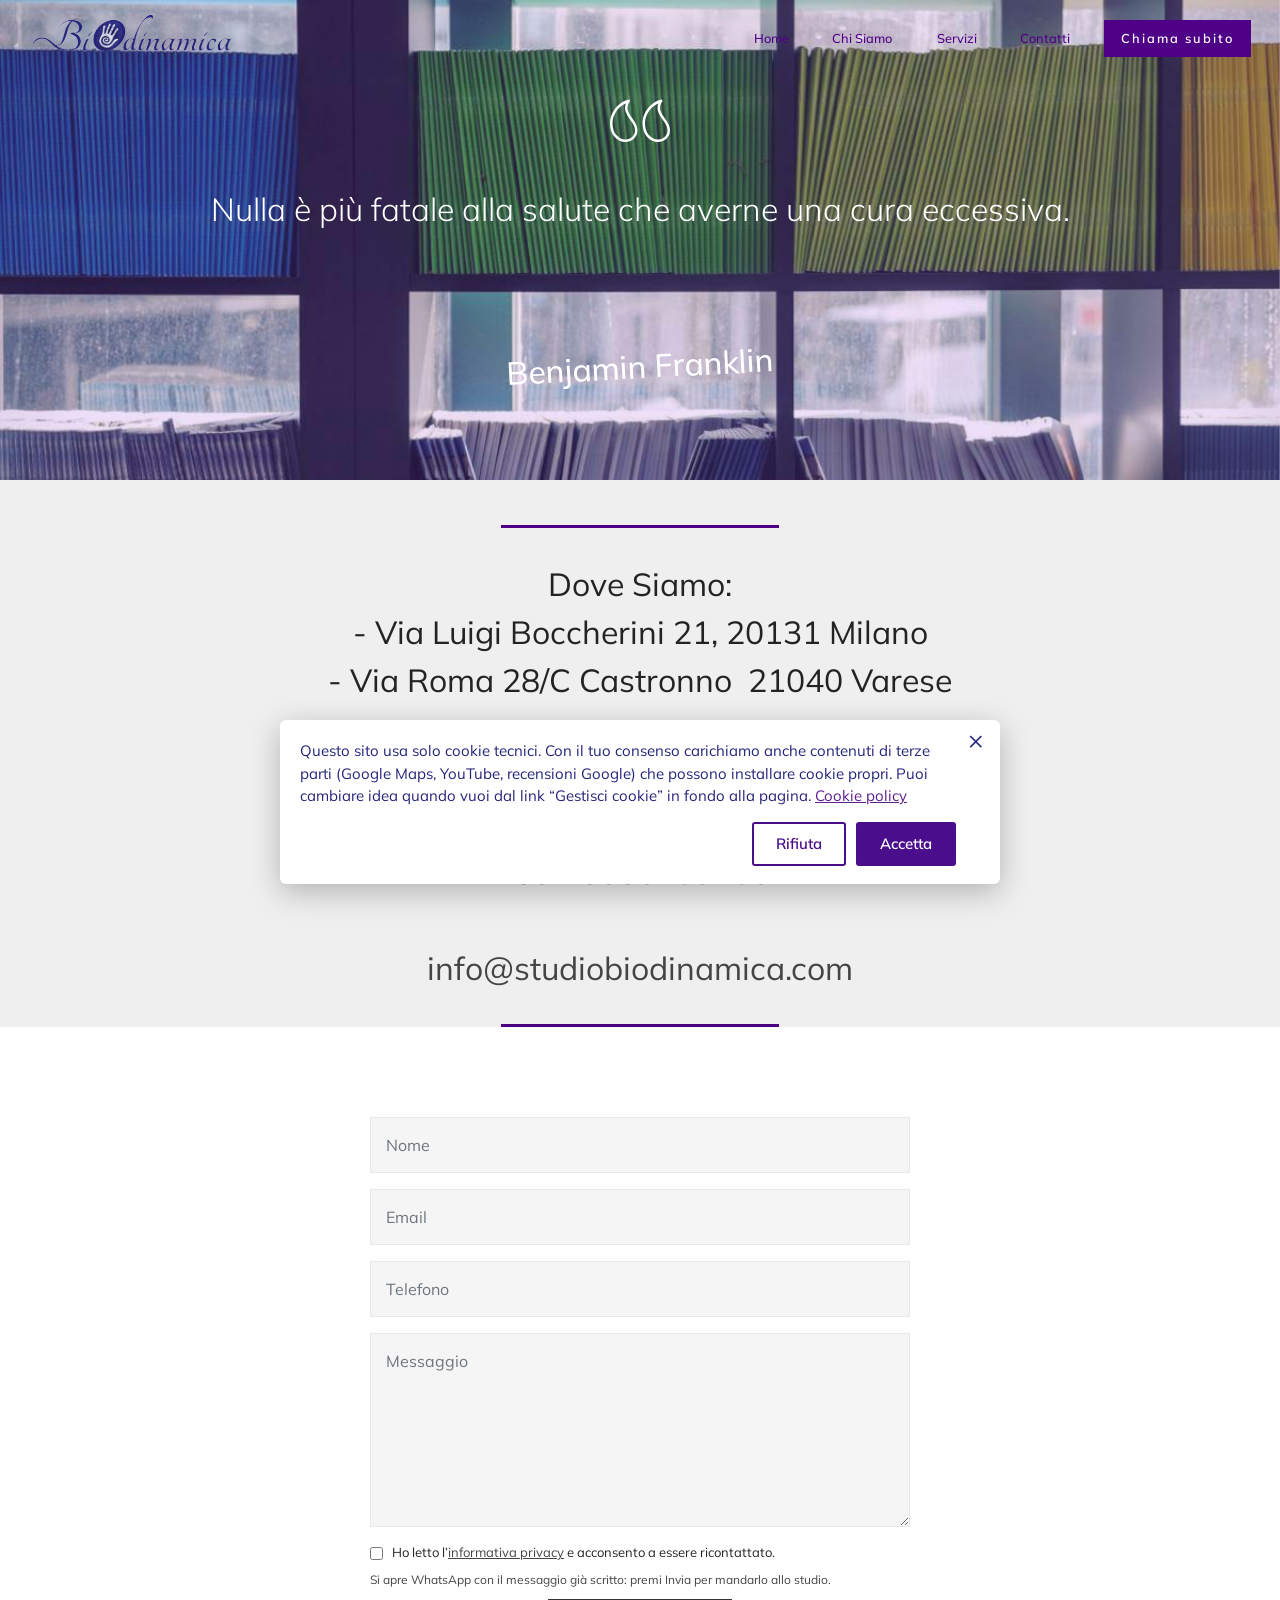
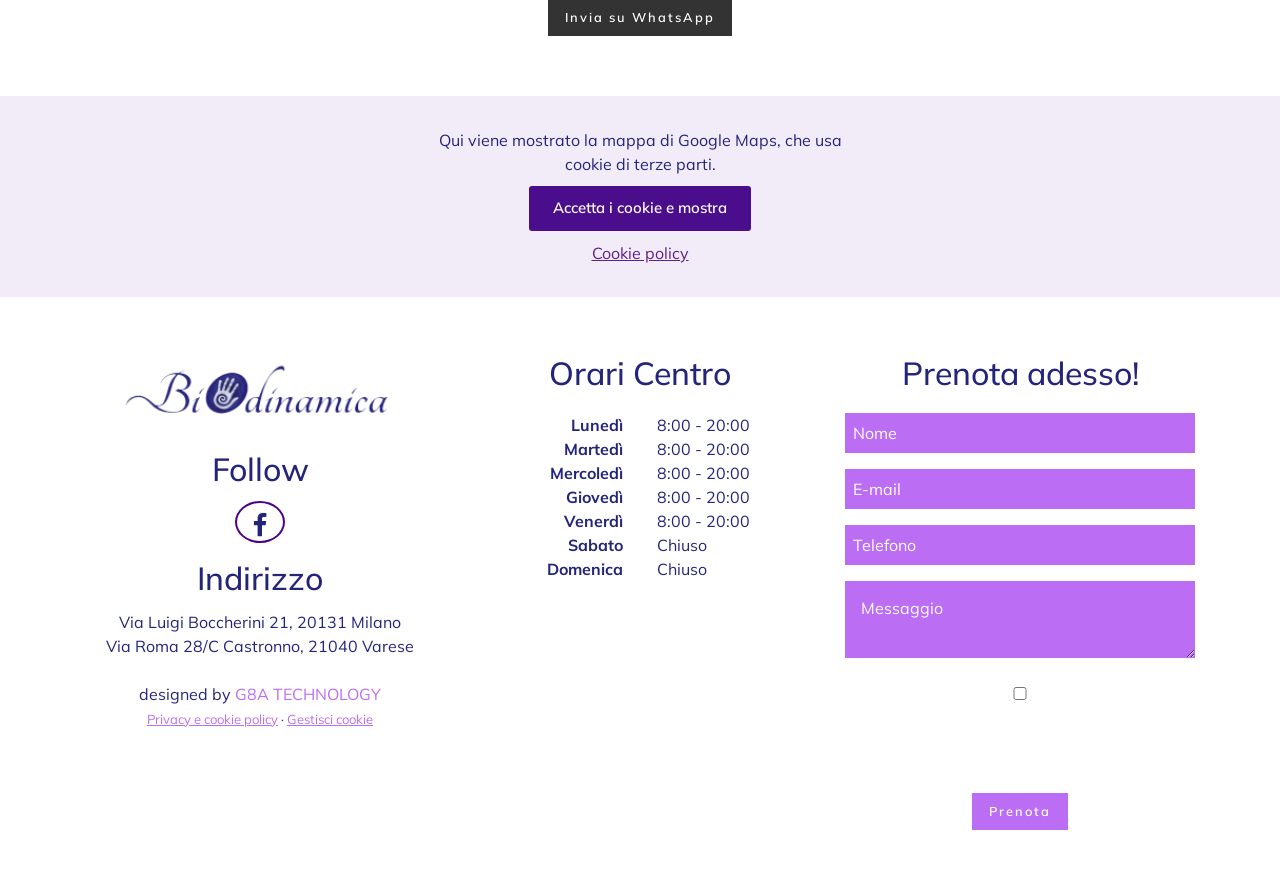
<file: Contatti.html>
<!DOCTYPE html>
<html lang="it">
<head>
  <meta charset="UTF-8">
  <meta http-equiv="X-UA-Compatible" content="IE=edge">
  <meta name="viewport" content="width=device-width, initial-scale=1, minimum-scale=1">
  <link rel="shortcut icon" href="assets/images/logo-definitivo-biodinamica-464x119.png" type="image/x-icon">
  <meta name="description" content="Contatta Studio Biodinamica: Via Luigi Boccherini 21, Milano e Via Roma 28/C, Castronno (VA). Tel. 02 8352 2118 – 338 610 9700.">
  
  
  <title>Contatti e sedi | Studio Biodinamica Milano e Castronno</title>
  <link rel="stylesheet" href="assets/web/assets/mobirise-icons/mobirise-icons.css">
  <link rel="stylesheet" href="assets/tether/tether.min.css">
  <link rel="stylesheet" href="assets/bootstrap/css/bootstrap.min.css">
  <link rel="stylesheet" href="assets/bootstrap/css/bootstrap-grid.min.css">
  <link rel="stylesheet" href="assets/bootstrap/css/bootstrap-reboot.min.css">
  <link rel="stylesheet" href="assets/dropdown/css/style.css">
  <link rel="stylesheet" href="assets/socicon/css/styles.css">
  <link rel="stylesheet" href="assets/theme/css/style.css">
  <link rel="preload" as="style" href="assets/mobirise/css/mbr-additional.css"><link rel="stylesheet" href="assets/mobirise/css/mbr-additional.css" type="text/css">
  
  
  
  <link rel="canonical" href="https://www.studiobiodinamica.com/Contatti.html">
  <link rel="stylesheet" href="assets/sb/fonts.css">
  <link rel="stylesheet" href="assets/sb/sb.css">
</head>
<body>

<!-- Analytics -->
<!-- /Analytics -->


  <section class="menu cid-qYHUWllOUw" once="menu" id="menu1-t">

    
    

    <nav class="navbar navbar-dropdown navbar-fixed-top navbar-expand-lg">
        <div class="navbar-brand">
            <span class="navbar-logo">
                <a href="index.html">
                    <img src="assets/images/logo-definitivo-biodinamica-464x119.png" alt="Mobirise" title="" style="height: 3.8rem;">
                </a>
            </span>
            
        </div>
        <button class="navbar-toggler" type="button" data-toggle="collapse" data-target="#navbarSupportedContent" aria-controls="navbarNavAltMarkup" aria-expanded="false" aria-label="Toggle navigation">
            <div class="hamburger">
                <span></span>
                <span></span>
                <span></span>
                <span></span>
            </div>
        </button>
      <div class="collapse navbar-collapse" id="navbarSupportedContent">
            <ul class="navbar-nav nav-dropdown" data-app-modern-menu="true"><li class="nav-item">
                    <a class="nav-link link text-info display-4" href="index.html">
                        Home</a>
                </li><li class="nav-item"><a class="nav-link link text-info display-4" href="chisiamo.html">
                        Chi Siamo&nbsp;</a></li>
                <li class="nav-item">
                    <a class="nav-link link text-info display-4" href="Servizi.html">
                        Servizi</a>
                </li>
                <li class="nav-item">
                    <a class="nav-link link text-info display-4" href="Contatti.html">
                        Contatti</a>
                </li></ul>
            
            <div class="navbar-buttons mbr-section-btn"><a class="btn btn-md btn-info display-4" href="tel:+393386109700">Chiama subito</a></div>
      </div>
    </nav>
</section>

<section class="cid-qYJTCQKMQj mbr-parallax-background" id="article1-v">

    

    <div class="mbr-overlay" style="opacity: 0.2; background-color: rgb(187, 110, 244);"></div>
    <div class="container align-center">
        <div class="row justify-content-center">
            <div class="media-container-column mbr-white col-md-10">
                <div class="card-img pb-3">
                    <span class="mbr-iconfont mbri-quote-left"></span>
                </div>
                
                <p class="mbr-text pb-5 mbr-fonts-style display-2">Nulla è più fatale alla salute che averne una cura eccessiva.
<br><br></p>
                <h3 class="signature mbr-fonts-style display-5">Benjamin Franklin</h3>    
            </div>
        </div>
    </div>
</section>

<section class="mbr-section article content9 cid-r9WgVgXYgb" id="content9-14">
    
     

    <div class="container">
        <div class="inner-container" style="width: 100%;">
            <hr class="line" style="width: 25%;">
            <div class="section-text align-center mbr-fonts-style display-5"><div>Dove Siamo:</div><div>- Via Luigi Boccherini 21, 20131 Milano</div>- Via Roma 28/C&nbsp;<span style="font-size: 2rem;">Castronno&nbsp;&nbsp;</span><span style="font-size: 2rem;">21040 Varese</span><div><div><br></div><br><div>CONTATTI:<a href="tel:+390283522118" style="font-size: 2rem; background-color: rgb(239, 239, 239);">&nbsp;</a></div><div>Cell. <a href="tel:+393386109700">3386109700</a></div><div><br></div><div><a href="mailto:info@studiobiodinamica.com">info@studiobiodinamica.com</a></div></div></div>
            <hr class="line" style="width: 25%;">
        </div>
        </div>
</section>

<section class="mbr-section form3 cid-qYKdVrPWWt" id="form3-y">

    

    
    <div class="container">
        <div class="row justify-content-center">
         
        <div class="media-container-column col-lg-6 col-md-10 col-sm-12 align-center" data-form-type="formoid">
                
            <h3 class="mbr-section-subtitle mbr-fonts-style display-7"><div><br></div><div>
</div><div><br></div></h3>
            <div data-form-alert="" hidden="">Grazie per averci contattato !

un operatore vi risponderà nel minor tempo possibile 
------------------
Studio Biodinamica</div>    
            <form class="mbr-form" action="#" method="post" data-form-title="Mobirise Form">
                <div class="row row-sm-offset">
                    <div class="col-md-12 multi-horizontal" data-for="name">
                        <div class="form-group">        
                            <input type="text" class="form-control" name="name" placeholder="Nome" data-form-field="Name" required="" id="name-form3-y">
                        </div>
                    </div>
                    <div class="col-md-12 multi-horizontal" data-for="email">
                        <div class="form-group">       
                            <input type="email" class="form-control" name="email" placeholder="Email" data-form-field="Email" required="" id="email-form3-y">
                        </div>
                    </div>
                    <div class="col-md-12 multi-horizontal" data-for="phone">
                        <div class="form-group">       
                            <input type="tel" class="form-control" name="phone" placeholder="Telefono" data-form-field="Phone" id="phone-form3-y">
                        </div>
                    </div>
                </div>
                <div class="form-group" data-for="message">        
                    <textarea type="text" class="form-control" name="message" rows="7" placeholder="Messaggio" data-form-field="Message" id="message-form3-y"></textarea>
                </div>
                <span class="input-group-btn"><button type="submit" class="btn btn-form btn-black display-4">Invia su WhatsApp</button></span>
            </form>
        </div>
    </div>
  </div>      
</section>

<iframe data-consent-src="https://www.google.com/maps/d/embed?mid=1pB4EGdRYy7pGDKkI8HLSaz1n39hvJY78" width="100%" height="450" class="cid-qYKdM0GlId" id="map1-x" data-rv-view="220"></iframe>

<section class="cid-raeWzJDmJi" id="footer4-16">

    

    

    <div class="container">
        <div class="row content justify-content-center align-items-start mbr-white">
            <div class="col-12 col-md-6 col-lg-4 pb-3">
                <div class="logo pb-3 align-center">
                    <a href="index.html">
                        <img src="assets/images/logo-definitivo-biodinamica-296x76.png" alt="Studiobiodinamica" title="Studiobiodinamica" style="height: 5rem;">
                    </a>
                </div>
                <div class="social-list pb-3 align-center">
                    <h3 class="follow-title mbr-fonts-style pb-2 align-center display-5">
                        Follow
                    </h3>
                    <div class="soc-item">
                        <a href="https://www.facebook.com/studiobiodinamica/?ref=bookmarks" target="_blank">
                            <span class="mbr-iconfont mbr-iconfont-social socicon-facebook socicon" style="color: rgb(37, 36, 123); fill: rgb(37, 36, 123);"></span>
                        </a>
                    </div>
                    
                    
                    
                    
                    
                </div>
                <div class="address">
                    <h3 class="address-title mbr-fonts-style pb-2 align-center display-5">Indirizzo</h3>
                    <p class="address-block mbr-fonts-style pb-3 align-center display-7">Via Luigi Boccherini  21, 20131 Milano​<br>Via Roma 28/C Castronno,  21040 Varese<br><br>designed by <a href="https://www.g8a.it/" class="text-secondary">G8A TECHNOLOGY</a><br><span class="sb-legal"><a href="privacy.html" class="text-secondary">Privacy e cookie policy</a> · <a href="#" class="text-secondary sb-manage">Gestisci cookie</a></span></p>
                </div>
                
            </div>
            <div class="col-sm-12 col-md-6 col-lg-5 col-xl-4 opening-hours pb-3 align-center">
                <h3 class="opening-hours-title pb-3 mbr-fonts-style align-center display-5">
                    Orari Centro</h3>
                <div class="col-5 days-column mbr-fonts-style mbr-bold align-right display-7">
                    <span>Lunedì</span>
                    <span>Martedì</span>
                    <span>Mercoledì</span>
                    <span>Giovedì</span>
                    <span>Venerdì</span>
                    <span>Sabato</span>
                    <span>Domenica</span>
                </div>
                <div class="col-5 hours-column mbr-fonts-style align-left display-7">
                    <span>8:00 - 20:00</span>
                    <span>8:00 - 20:00</span>
                    <span>8:00 - 20:00</span>
                    <span>8:00 - 20:00</span>
                    <span>8:00 - 20:00</span>
                    <span><span style="font-size: 1rem; display: inline !important;">Chiuso</span></span><span><span style="font-size: 1rem; display: inline !important;">Chiuso</span><br></span>
                </div>
            </div>
            <div class="form-1 col-sm-12 col-md-5 col-xl-4 col-lg-3" data-form-type="formoid">
                <h3 class="form-title pb-3 mbr-fonts-style align-center display-5">
                    Prenota adesso!</h3>
                <div data-form-alert="" hidden="">Grazie per aver prenotato presso il nostro Studio ,

Verrai ricontattato nel minor tempo possibile da uno dei nostri operatori 

Grazie
-------------------
Studio Biodinamica
</div>
                <form class="mbr-form" action="#" method="post" data-form-title="My Mobirise Form">
                    <div class="input-wrap" data-for="name">
                        <input type="text" class="field display-7" name="name" placeholder="Nome" data-form-field="Name" required="" id="name-footer4-16">
                    </div>
                    <div class="input-wrap" data-for="email">
                        <input type="text" class="field display-7" name="email" placeholder="E-mail" data-form-field="E-mail" required="" id="email-footer4-16">
                    </div>
                    <div class="input-wrap" data-for="phone">
                        <input type="text" class="field display-7" name="phone" placeholder="Telefono" data-form-field="Phone" id="phone-footer4-16">
                    </div>
                    <div class="form-group pb-2" data-for="message">
                        <textarea type="text" class="form-control display-7" name="message" placeholder="Messaggio" rows="2" data-form-field="Message" id="message-footer4-16"></textarea>
                    </div>
                    <div class="btn-row align-center">
                        <span class="input-group-btn"><button type="submit" class="btn btn-form btn-secondary display-4">Prenota</button></span>
                    </div>
                </form>
            </div>
        </div>
    </div>
</section>


  <script src="assets/web/assets/jquery/jquery.min.js"></script>
  <script src="assets/popper/popper.min.js"></script>
  <script src="assets/tether/tether.min.js"></script>
  <script src="assets/bootstrap/js/bootstrap.min.js"></script>
  <script src="assets/smoothscroll/smooth-scroll.js"></script>
  <script src="assets/dropdown/js/nav-dropdown.js"></script>
  <script src="assets/dropdown/js/navbar-dropdown.js"></script>
  <script src="assets/touchswipe/jquery.touch-swipe.min.js"></script>
  <script src="assets/parallax/jarallax.min.js"></script>
  <script src="assets/theme/js/script.js"></script>
  
  
  <script src="assets/sb/sb.js"></script>
</body>
</html>
</file>
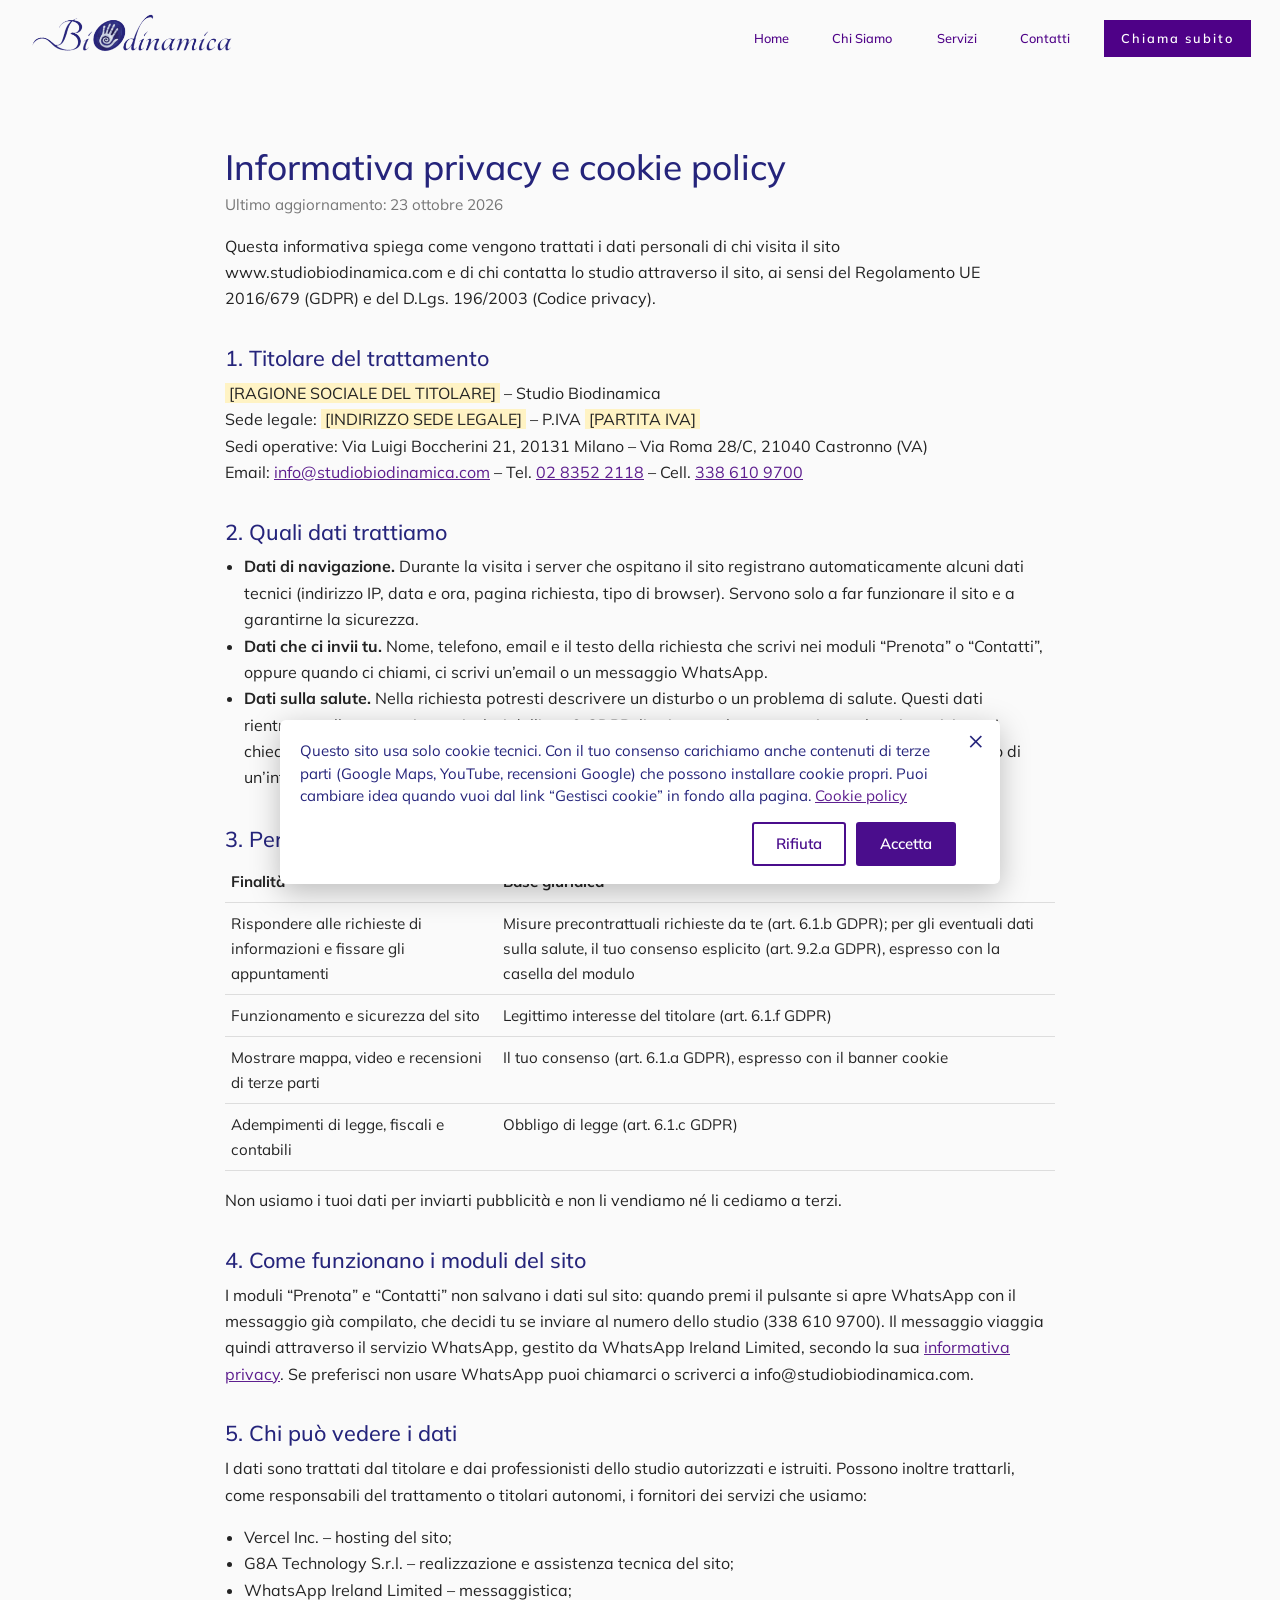
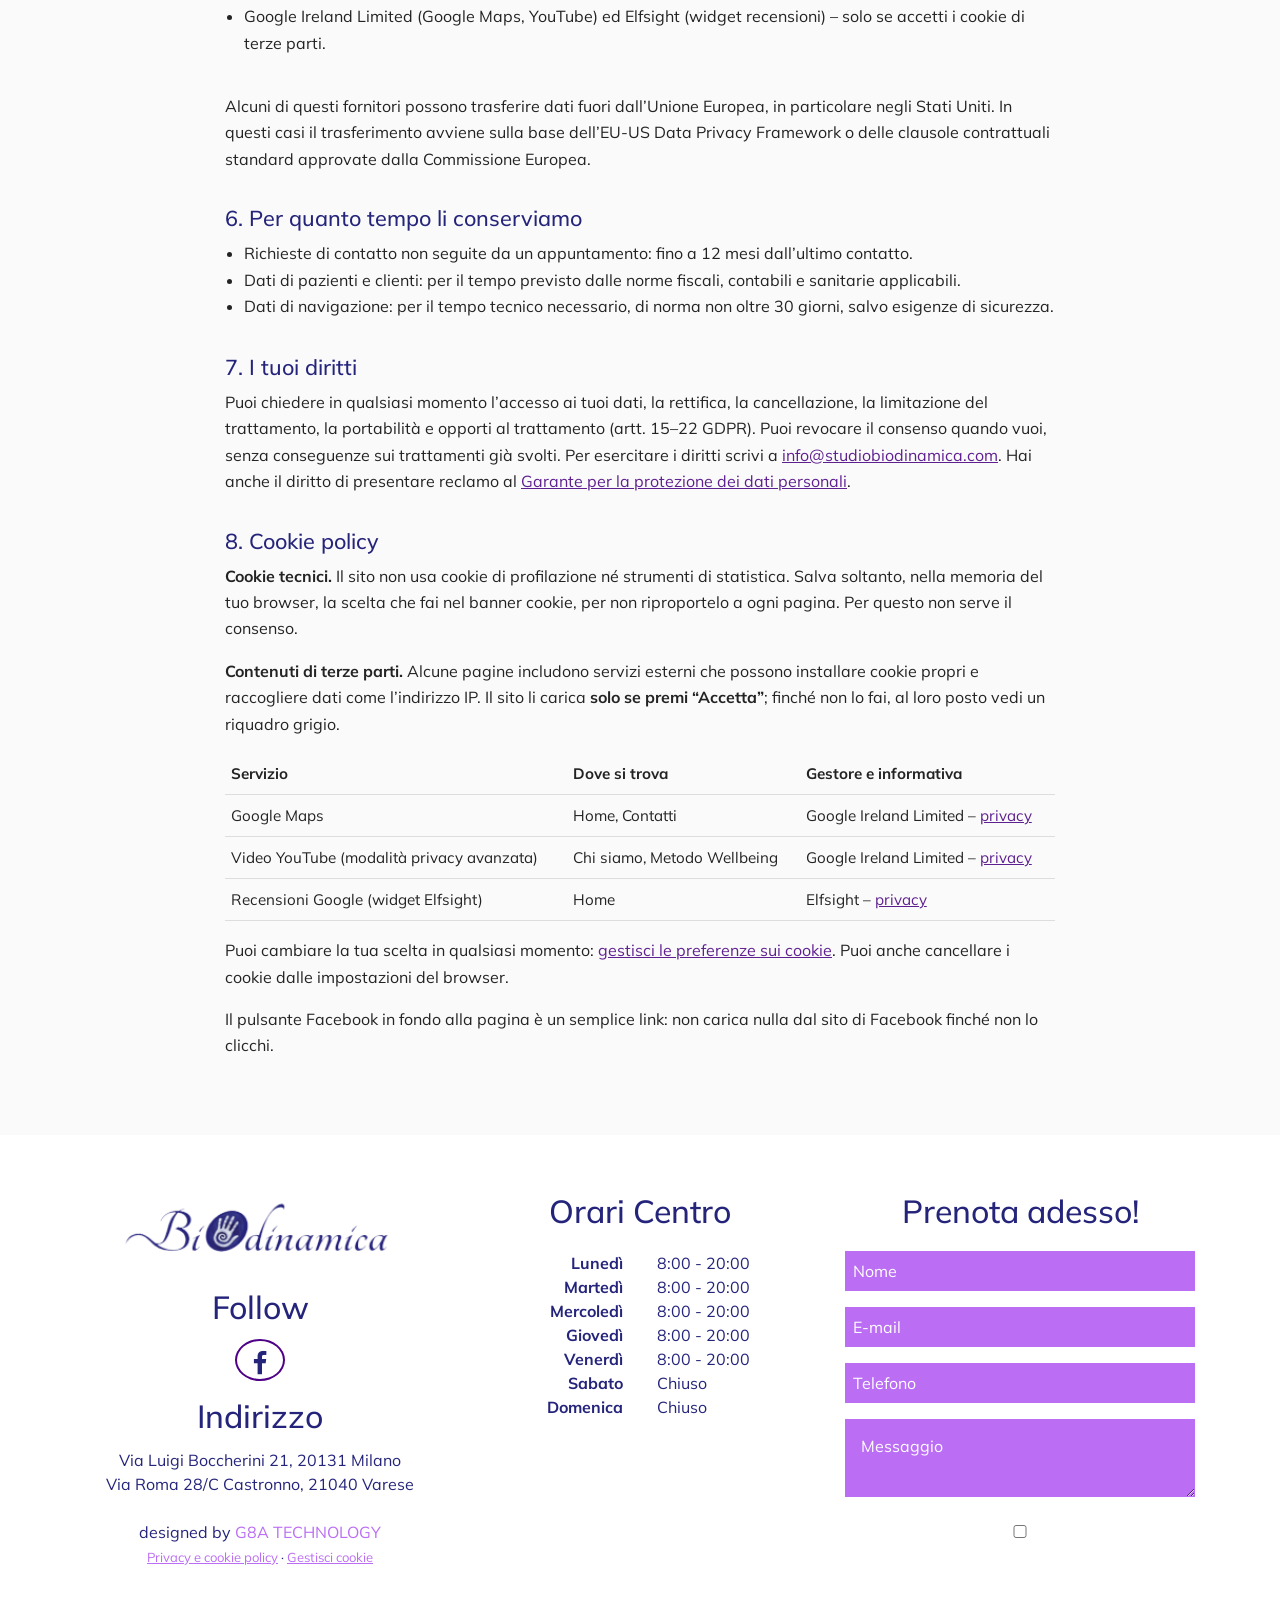
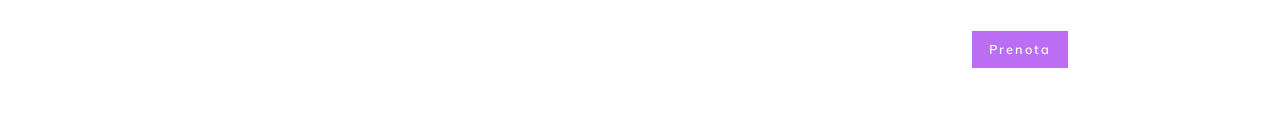
<file: privacy.html>
<!DOCTYPE html>
<html lang="it">
<head>
  <meta charset="UTF-8">
  <meta http-equiv="X-UA-Compatible" content="IE=edge">
  <meta name="viewport" content="width=device-width, initial-scale=1, minimum-scale=1">
  <link rel="shortcut icon" href="assets/images/logo-definitivo-biodinamica-464x119.png" type="image/x-icon">
  <meta name="description" content="Informativa sul trattamento dei dati personali e cookie policy del sito Studio Biodinamica.">
  
  
  <title>Privacy e cookie policy | Studio Biodinamica</title>
  <link rel="stylesheet" href="assets/web/assets/mobirise-icons/mobirise-icons.css">
  <link rel="stylesheet" href="assets/tether/tether.min.css">
  <link rel="stylesheet" href="assets/bootstrap/css/bootstrap.min.css">
  <link rel="stylesheet" href="assets/bootstrap/css/bootstrap-grid.min.css">
  <link rel="stylesheet" href="assets/bootstrap/css/bootstrap-reboot.min.css">
  <link rel="stylesheet" href="assets/dropdown/css/style.css">
  <link rel="stylesheet" href="assets/socicon/css/styles.css">
  <link rel="stylesheet" href="assets/theme/css/style.css">
  <link rel="preload" as="style" href="assets/mobirise/css/mbr-additional.css"><link rel="stylesheet" href="assets/mobirise/css/mbr-additional.css" type="text/css">
  
  
  
  <link rel="canonical" href="https://www.studiobiodinamica.com/privacy.html">
  <link rel="stylesheet" href="assets/sb/fonts.css">
  <link rel="stylesheet" href="assets/sb/sb.css">
</head>
<body>

<!-- Analytics -->
<!-- /Analytics -->


  <section class="menu cid-qYHUWllOUw" once="menu" id="menu1-t">

    
    

    <nav class="navbar navbar-dropdown navbar-fixed-top navbar-expand-lg">
        <div class="navbar-brand">
            <span class="navbar-logo">
                <a href="index.html">
                    <img src="assets/images/logo-definitivo-biodinamica-464x119.png" alt="Mobirise" title="" style="height: 3.8rem;">
                </a>
            </span>
            
        </div>
        <button class="navbar-toggler" type="button" data-toggle="collapse" data-target="#navbarSupportedContent" aria-controls="navbarNavAltMarkup" aria-expanded="false" aria-label="Toggle navigation">
            <div class="hamburger">
                <span></span>
                <span></span>
                <span></span>
                <span></span>
            </div>
        </button>
      <div class="collapse navbar-collapse" id="navbarSupportedContent">
            <ul class="navbar-nav nav-dropdown" data-app-modern-menu="true"><li class="nav-item">
                    <a class="nav-link link text-info display-4" href="index.html">
                        Home</a>
                </li><li class="nav-item"><a class="nav-link link text-info display-4" href="chisiamo.html">
                        Chi Siamo&nbsp;</a></li>
                <li class="nav-item">
                    <a class="nav-link link text-info display-4" href="Servizi.html">
                        Servizi</a>
                </li>
                <li class="nav-item">
                    <a class="nav-link link text-info display-4" href="Contatti.html">
                        Contatti</a>
                </li></ul>
            
            <div class="navbar-buttons mbr-section-btn"><a class="btn btn-md btn-info display-4" href="tel:+393386109700">Chiama subito</a></div>
      </div>
    </nav>
</section>

<section class="mbr-section article sb-policy" id="privacy" style="padding-top:150px;padding-bottom:60px;background:#fafafa;">
<style>
.sb-policy .container{max-width:860px}
.sb-policy h1{font-family:'Muli',sans-serif;color:#25247b;font-size:2.2rem;margin-bottom:.4rem}
.sb-policy h2{font-family:'Muli',sans-serif;color:#25247b;font-size:1.35rem;margin:2.2rem 0 .7rem}
.sb-policy p,.sb-policy li,.sb-policy td,.sb-policy th{font-family:'Muli',sans-serif;color:#232323;font-size:1rem;line-height:1.65}
.sb-policy ul{padding-left:1.2em}
.sb-policy a{color:#5e1f8f;text-decoration:underline}
.sb-policy .upd{color:#767676;font-size:.95rem}
.sb-policy .todo{background:#fff3c4;padding:0 4px}
.sb-policy table{width:100%;border-collapse:collapse;margin:.5rem 0 1rem}
.sb-policy th,.sb-policy td{border-bottom:1px solid #ddd;padding:8px 6px;text-align:left;vertical-align:top;font-size:.95rem}
</style>
<div class="container">
<h1>Informativa privacy e cookie policy</h1>
<p class="upd">Ultimo aggiornamento: 23 ottobre 2026</p>

<p>Questa informativa spiega come vengono trattati i dati personali di chi visita il sito www.studiobiodinamica.com e di chi contatta lo studio attraverso il sito, ai sensi del Regolamento UE 2016/679 (GDPR) e del D.Lgs. 196/2003 (Codice privacy).</p>

<h2>1. Titolare del trattamento</h2>
<p><span class="todo">[RAGIONE SOCIALE DEL TITOLARE]</span> – Studio Biodinamica<br>
Sede legale: <span class="todo">[INDIRIZZO SEDE LEGALE]</span> – P.IVA <span class="todo">[PARTITA IVA]</span><br>
Sedi operative: Via Luigi Boccherini 21, 20131 Milano – Via Roma 28/C, 21040 Castronno (VA)<br>
Email: <a href="mailto:info@studiobiodinamica.com">info@studiobiodinamica.com</a> – Tel. <a href="tel:+390283522118">02 8352 2118</a> – Cell. <a href="tel:+393386109700">338 610 9700</a></p>

<h2>2. Quali dati trattiamo</h2>
<ul>
<li><strong>Dati di navigazione.</strong> Durante la visita i server che ospitano il sito registrano automaticamente alcuni dati tecnici (indirizzo IP, data e ora, pagina richiesta, tipo di browser). Servono solo a far funzionare il sito e a garantirne la sicurezza.</li>
<li><strong>Dati che ci invii tu.</strong> Nome, telefono, email e il testo della richiesta che scrivi nei moduli “Prenota” o “Contatti”, oppure quando ci chiami, ci scrivi un’email o un messaggio WhatsApp.</li>
<li><strong>Dati sulla salute.</strong> Nella richiesta potresti descrivere un disturbo o un problema di salute. Questi dati rientrano nelle categorie particolari dell’art. 9 GDPR: li usiamo solo per organizzare la prima visita e ti chiediamo di indicare soltanto ciò che serve. I dati raccolti durante i trattamenti in studio sono oggetto di un’informativa separata consegnata in sede.</li>
</ul>

<h2>3. Perché li trattiamo e su quale base giuridica</h2>
<table>
<tr><th>Finalità</th><th>Base giuridica</th></tr>
<tr><td>Rispondere alle richieste di informazioni e fissare gli appuntamenti</td><td>Misure precontrattuali richieste da te (art. 6.1.b GDPR); per gli eventuali dati sulla salute, il tuo consenso esplicito (art. 9.2.a GDPR), espresso con la casella del modulo</td></tr>
<tr><td>Funzionamento e sicurezza del sito</td><td>Legittimo interesse del titolare (art. 6.1.f GDPR)</td></tr>
<tr><td>Mostrare mappa, video e recensioni di terze parti</td><td>Il tuo consenso (art. 6.1.a GDPR), espresso con il banner cookie</td></tr>
<tr><td>Adempimenti di legge, fiscali e contabili</td><td>Obbligo di legge (art. 6.1.c GDPR)</td></tr>
</table>
<p>Non usiamo i tuoi dati per inviarti pubblicità e non li vendiamo né li cediamo a terzi.</p>

<h2>4. Come funzionano i moduli del sito</h2>
<p>I moduli “Prenota” e “Contatti” non salvano i dati sul sito: quando premi il pulsante si apre WhatsApp con il messaggio già compilato, che decidi tu se inviare al numero dello studio (338 610 9700). Il messaggio viaggia quindi attraverso il servizio WhatsApp, gestito da WhatsApp Ireland Limited, secondo la sua <a href="https://www.whatsapp.com/legal/privacy-policy-eea" target="_blank" rel="noopener">informativa privacy</a>. Se preferisci non usare WhatsApp puoi chiamarci o scriverci a info@studiobiodinamica.com.</p>

<h2>5. Chi può vedere i dati</h2>
<p>I dati sono trattati dal titolare e dai professionisti dello studio autorizzati e istruiti. Possono inoltre trattarli, come responsabili del trattamento o titolari autonomi, i fornitori dei servizi che usiamo:</p>
<ul>
<li>Vercel Inc. – hosting del sito;</li>
<li>G8A Technology S.r.l. – realizzazione e assistenza tecnica del sito;</li>
<li>WhatsApp Ireland Limited – messaggistica;</li>
<li>Google Ireland Limited (Google Maps, YouTube) ed Elfsight (widget recensioni) – solo se accetti i cookie di terze parti.</li>
</ul>
<p>Alcuni di questi fornitori possono trasferire dati fuori dall’Unione Europea, in particolare negli Stati Uniti. In questi casi il trasferimento avviene sulla base dell’EU-US Data Privacy Framework o delle clausole contrattuali standard approvate dalla Commissione Europea.</p>

<h2>6. Per quanto tempo li conserviamo</h2>
<ul>
<li>Richieste di contatto non seguite da un appuntamento: fino a 12 mesi dall’ultimo contatto.</li>
<li>Dati di pazienti e clienti: per il tempo previsto dalle norme fiscali, contabili e sanitarie applicabili.</li>
<li>Dati di navigazione: per il tempo tecnico necessario, di norma non oltre 30 giorni, salvo esigenze di sicurezza.</li>
</ul>

<h2>7. I tuoi diritti</h2>
<p>Puoi chiedere in qualsiasi momento l’accesso ai tuoi dati, la rettifica, la cancellazione, la limitazione del trattamento, la portabilità e opporti al trattamento (artt. 15–22 GDPR). Puoi revocare il consenso quando vuoi, senza conseguenze sui trattamenti già svolti. Per esercitare i diritti scrivi a <a href="mailto:info@studiobiodinamica.com">info@studiobiodinamica.com</a>. Hai anche il diritto di presentare reclamo al <a href="https://www.garanteprivacy.it" target="_blank" rel="noopener">Garante per la protezione dei dati personali</a>.</p>

<h2 id="cookie">8. Cookie policy</h2>
<p><strong>Cookie tecnici.</strong> Il sito non usa cookie di profilazione né strumenti di statistica. Salva soltanto, nella memoria del tuo browser, la scelta che fai nel banner cookie, per non riproportelo a ogni pagina. Per questo non serve il consenso.</p>
<p><strong>Contenuti di terze parti.</strong> Alcune pagine includono servizi esterni che possono installare cookie propri e raccogliere dati come l’indirizzo IP. Il sito li carica <strong>solo se premi “Accetta”</strong>; finché non lo fai, al loro posto vedi un riquadro grigio.</p>
<table>
<tr><th>Servizio</th><th>Dove si trova</th><th>Gestore e informativa</th></tr>
<tr><td>Google Maps</td><td>Home, Contatti</td><td>Google Ireland Limited – <a href="https://policies.google.com/privacy?hl=it" target="_blank" rel="noopener">privacy</a></td></tr>
<tr><td>Video YouTube (modalità privacy avanzata)</td><td>Chi siamo, Metodo Wellbeing</td><td>Google Ireland Limited – <a href="https://policies.google.com/privacy?hl=it" target="_blank" rel="noopener">privacy</a></td></tr>
<tr><td>Recensioni Google (widget Elfsight)</td><td>Home</td><td>Elfsight – <a href="https://elfsight.com/privacy-policy/" target="_blank" rel="noopener">privacy</a></td></tr>
</table>
<p>Puoi cambiare la tua scelta in qualsiasi momento: <a href="#" class="sb-manage">gestisci le preferenze sui cookie</a>. Puoi anche cancellare i cookie dalle impostazioni del browser.</p>
<p>Il pulsante Facebook in fondo alla pagina è un semplice link: non carica nulla dal sito di Facebook finché non lo clicchi.</p>
</div>
</section>


<section class="cid-raeWzJDmJi" id="footer4-16">

    

    

    <div class="container">
        <div class="row content justify-content-center align-items-start mbr-white">
            <div class="col-12 col-md-6 col-lg-4 pb-3">
                <div class="logo pb-3 align-center">
                    <a href="index.html">
                        <img src="assets/images/logo-definitivo-biodinamica-296x76.png" alt="Studiobiodinamica" title="Studiobiodinamica" style="height: 5rem;">
                    </a>
                </div>
                <div class="social-list pb-3 align-center">
                    <h3 class="follow-title mbr-fonts-style pb-2 align-center display-5">
                        Follow
                    </h3>
                    <div class="soc-item">
                        <a href="https://www.facebook.com/studiobiodinamica/?ref=bookmarks" target="_blank">
                            <span class="mbr-iconfont mbr-iconfont-social socicon-facebook socicon" style="color: rgb(37, 36, 123); fill: rgb(37, 36, 123);"></span>
                        </a>
                    </div>
                    
                    
                    
                    
                    
                </div>
                <div class="address">
                    <h3 class="address-title mbr-fonts-style pb-2 align-center display-5">Indirizzo</h3>
                    <p class="address-block mbr-fonts-style pb-3 align-center display-7">Via Luigi Boccherini  21, 20131 Milano​<br>Via Roma 28/C Castronno,  21040 Varese<br><br>designed by <a href="https://www.g8a.it/" class="text-secondary">G8A TECHNOLOGY</a><br><span class="sb-legal"><a href="privacy.html" class="text-secondary">Privacy e cookie policy</a> · <a href="#" class="text-secondary sb-manage">Gestisci cookie</a></span></p>
                </div>
                
            </div>
            <div class="col-sm-12 col-md-6 col-lg-5 col-xl-4 opening-hours pb-3 align-center">
                <h3 class="opening-hours-title pb-3 mbr-fonts-style align-center display-5">
                    Orari Centro</h3>
                <div class="col-5 days-column mbr-fonts-style mbr-bold align-right display-7">
                    <span>Lunedì</span>
                    <span>Martedì</span>
                    <span>Mercoledì</span>
                    <span>Giovedì</span>
                    <span>Venerdì</span>
                    <span>Sabato</span>
                    <span>Domenica</span>
                </div>
                <div class="col-5 hours-column mbr-fonts-style align-left display-7">
                    <span>8:00 - 20:00</span>
                    <span>8:00 - 20:00</span>
                    <span>8:00 - 20:00</span>
                    <span>8:00 - 20:00</span>
                    <span>8:00 - 20:00</span>
                    <span><span style="font-size: 1rem; display: inline !important;">Chiuso</span></span><span><span style="font-size: 1rem; display: inline !important;">Chiuso</span><br></span>
                </div>
            </div>
            <div class="form-1 col-sm-12 col-md-5 col-xl-4 col-lg-3" data-form-type="formoid">
                <h3 class="form-title pb-3 mbr-fonts-style align-center display-5">
                    Prenota adesso!</h3>
                <div data-form-alert="" hidden="">Grazie per aver prenotato presso il nostro Studio ,

Verrai ricontattato nel minor tempo possibile da uno dei nostri operatori 

Grazie
-------------------
Studio Biodinamica
</div>
                <form class="mbr-form" action="#" method="post" data-form-title="My Mobirise Form">
                    <div class="input-wrap" data-for="name">
                        <input type="text" class="field display-7" name="name" placeholder="Nome" data-form-field="Name" required="" id="name-footer4-16">
                    </div>
                    <div class="input-wrap" data-for="email">
                        <input type="text" class="field display-7" name="email" placeholder="E-mail" data-form-field="E-mail" required="" id="email-footer4-16">
                    </div>
                    <div class="input-wrap" data-for="phone">
                        <input type="text" class="field display-7" name="phone" placeholder="Telefono" data-form-field="Phone" id="phone-footer4-16">
                    </div>
                    <div class="form-group pb-2" data-for="message">
                        <textarea type="text" class="form-control display-7" name="message" placeholder="Messaggio" rows="2" data-form-field="Message" id="message-footer4-16"></textarea>
                    </div>
                    <div class="btn-row align-center">
                        <span class="input-group-btn"><button type="submit" class="btn btn-form btn-secondary display-4">Prenota</button></span>
                    </div>
                </form>
            </div>
        </div>
    </div>
</section>


  <script src="assets/web/assets/jquery/jquery.min.js"></script>
  <script src="assets/popper/popper.min.js"></script>
  <script src="assets/tether/tether.min.js"></script>
  <script src="assets/bootstrap/js/bootstrap.min.js"></script>
  <script src="assets/smoothscroll/smooth-scroll.js"></script>
  <script src="assets/dropdown/js/nav-dropdown.js"></script>
  <script src="assets/dropdown/js/navbar-dropdown.js"></script>
  <script src="assets/touchswipe/jquery.touch-swipe.min.js"></script>
  <script src="assets/parallax/jarallax.min.js"></script>
  <script src="assets/theme/js/script.js"></script>
  
  
  <script src="assets/sb/sb.js"></script>
</body>
</html>
</file>
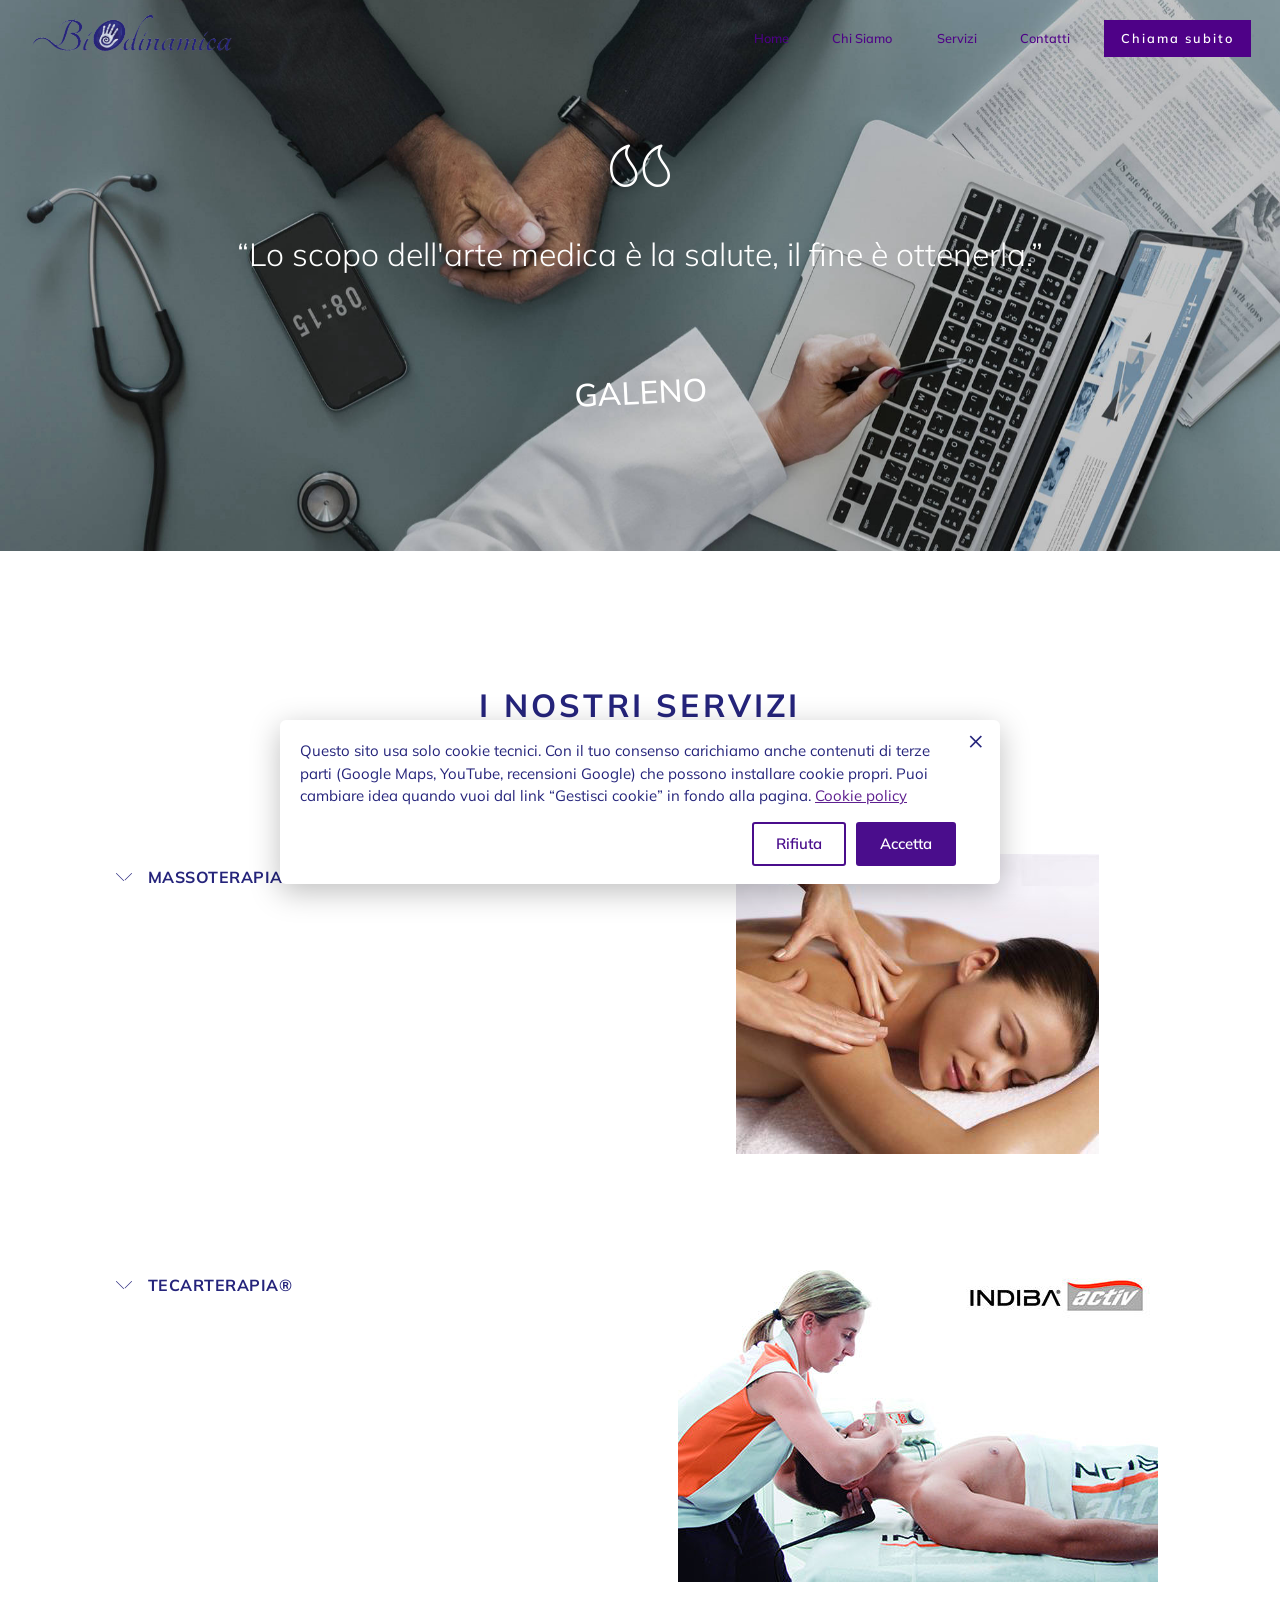
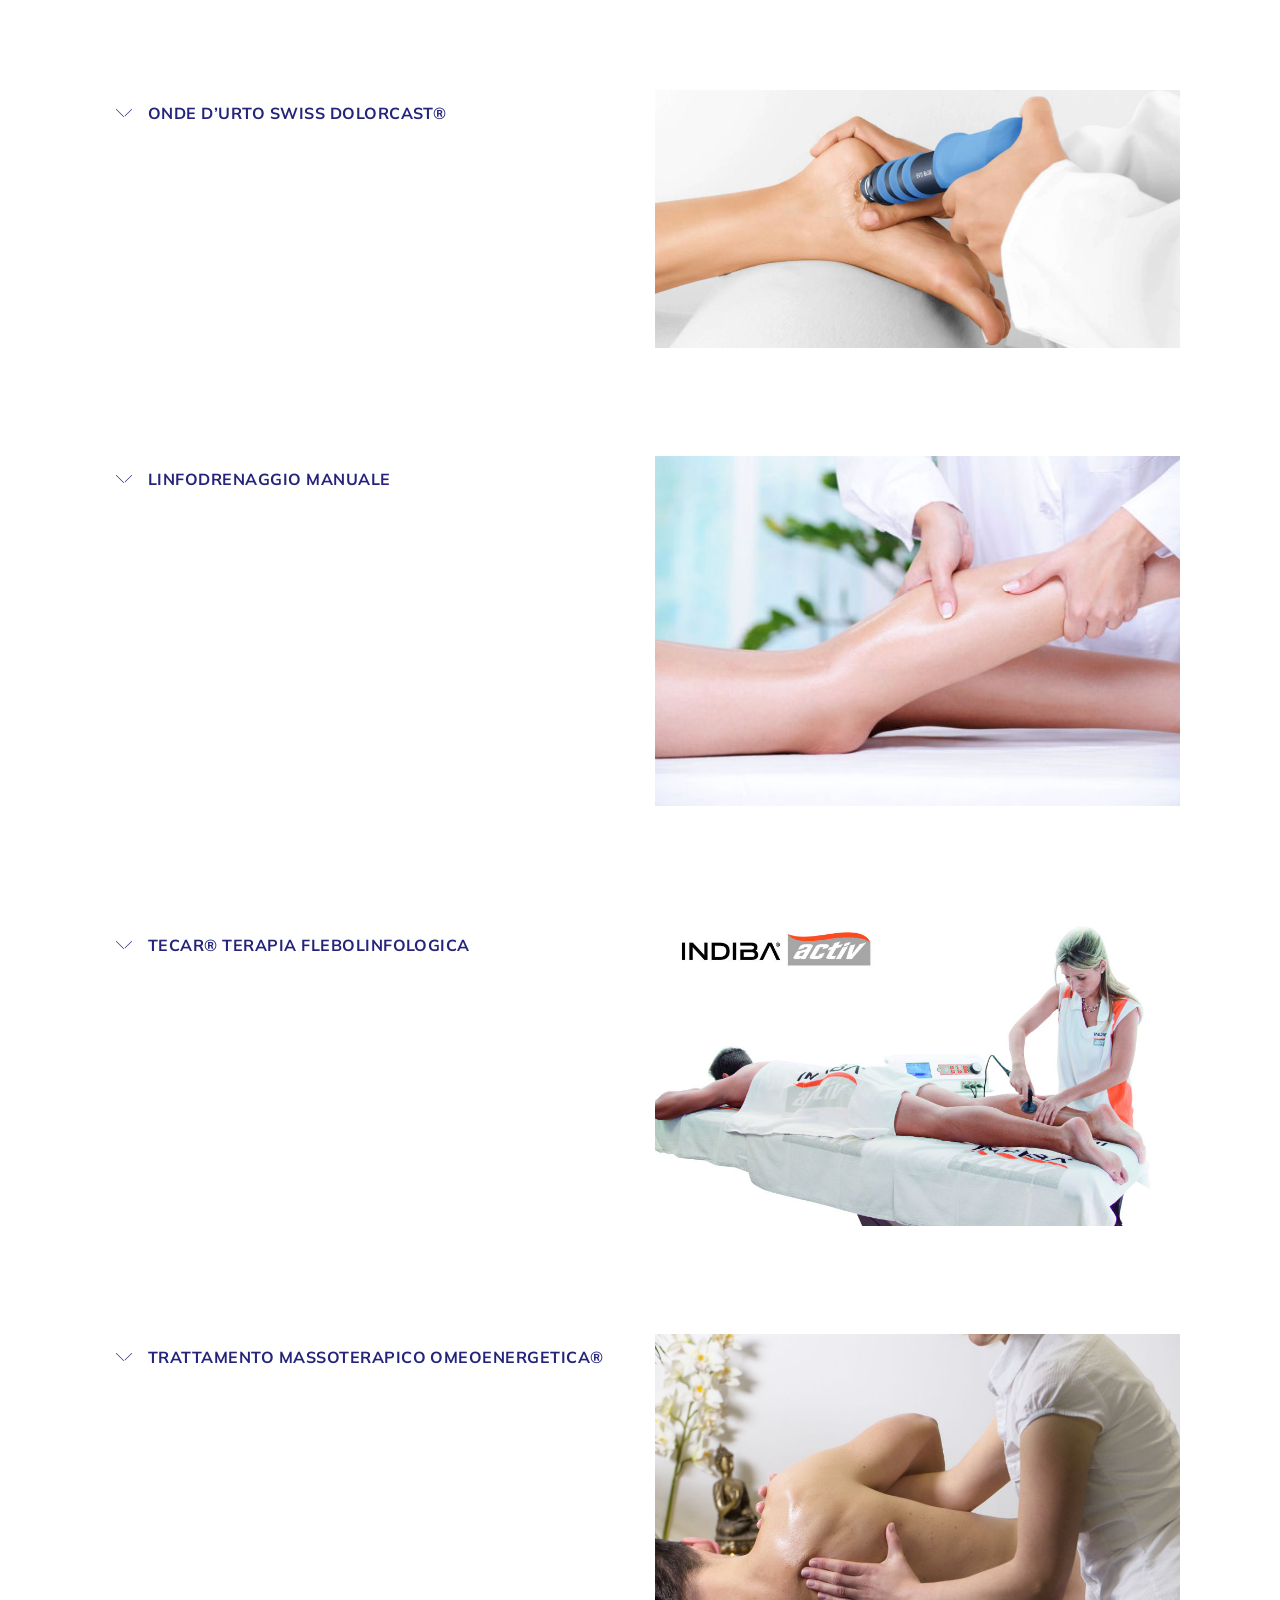
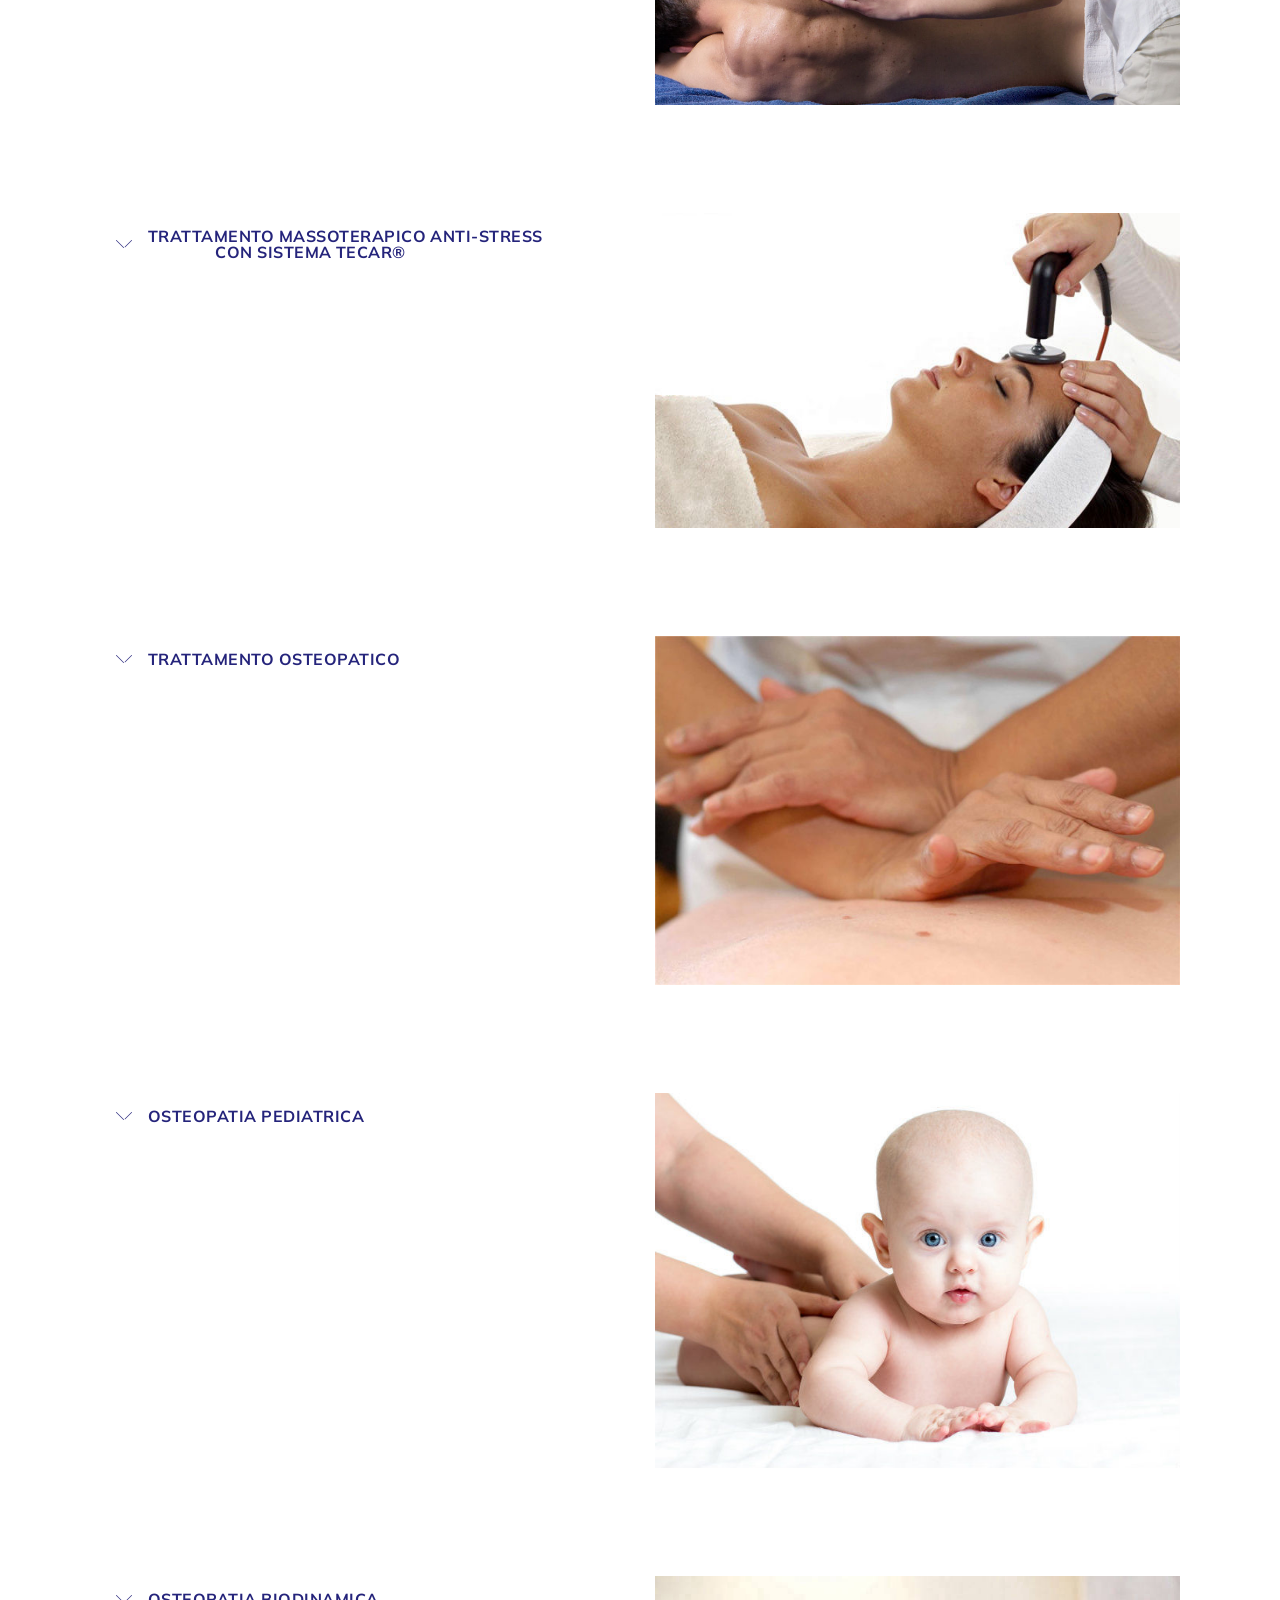
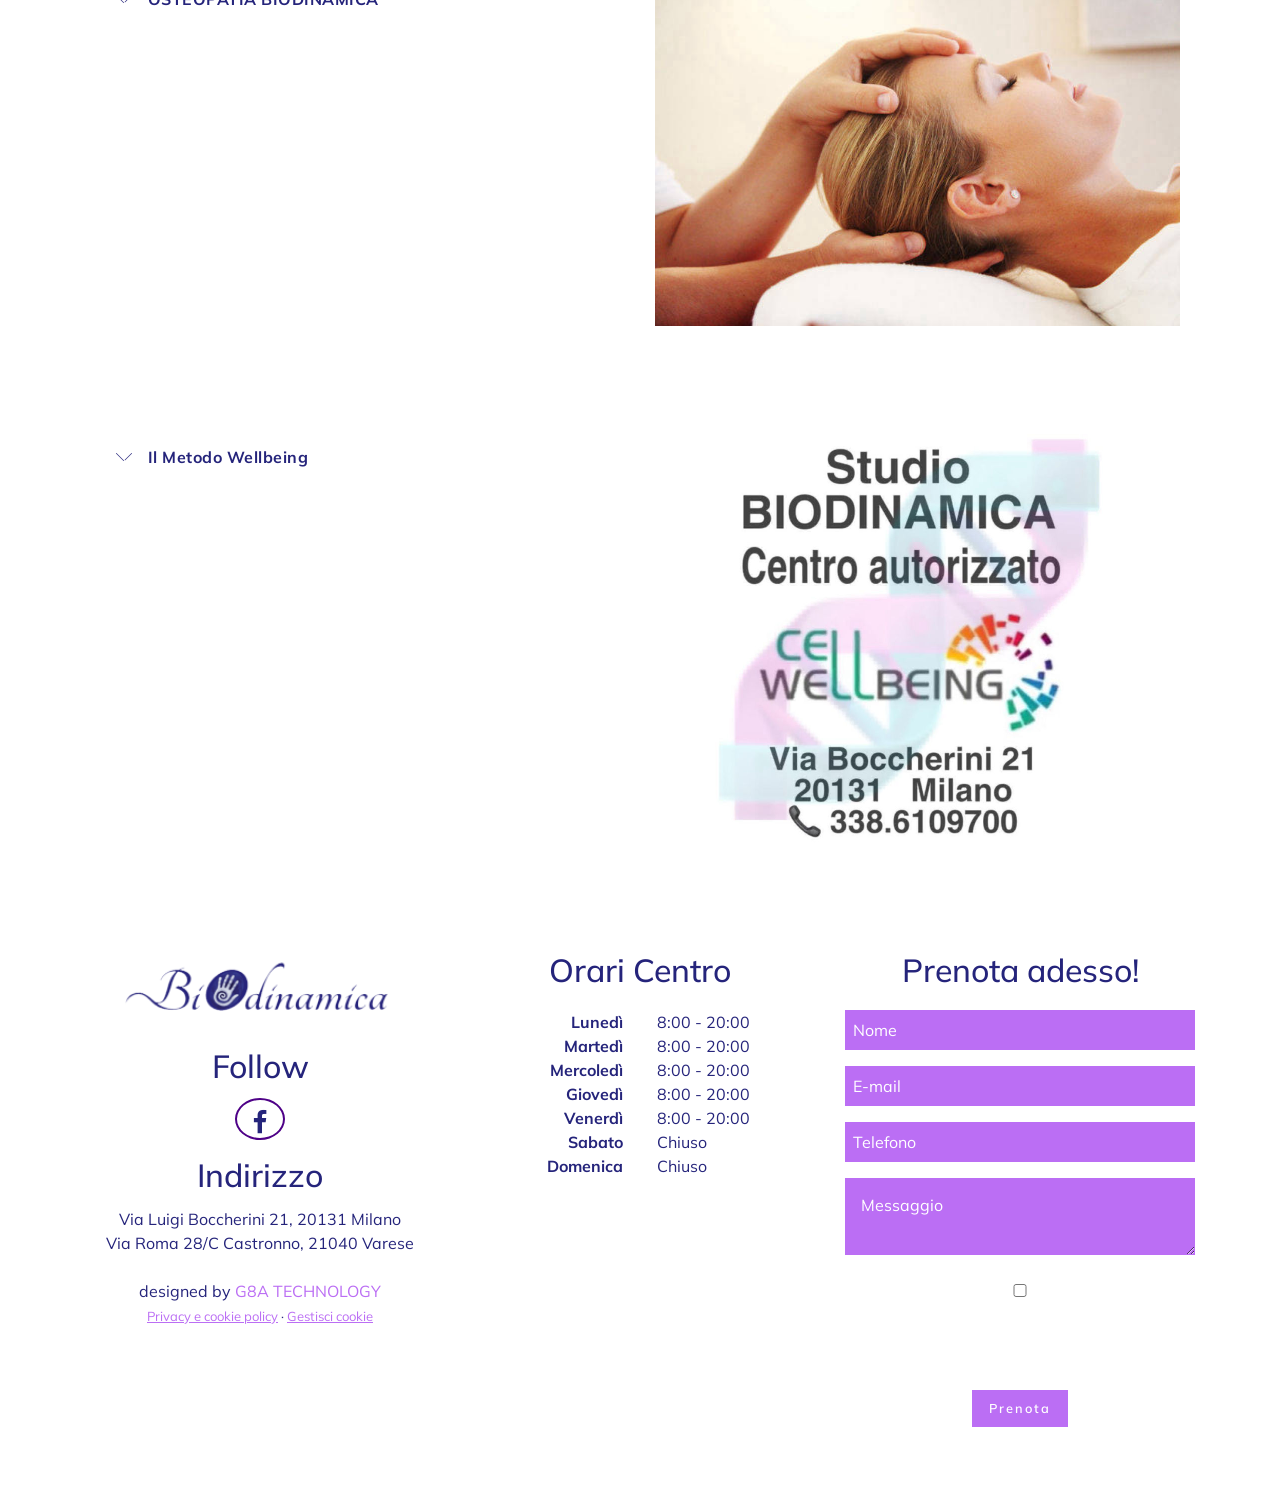
<file: Servizi.html>
<!DOCTYPE html>
<html lang="it">
<head>
  <meta charset="UTF-8">
  <meta http-equiv="X-UA-Compatible" content="IE=edge">
  <meta name="viewport" content="width=device-width, initial-scale=1, minimum-scale=1">
  <link rel="shortcut icon" href="assets/images/logo-definitivo-biodinamica-464x119.png" type="image/x-icon">
  <meta name="description" content="Massoterapia, Tecarterapia®, onde d'urto, linfodrenaggio, osteopatia pediatrica e biodinamica, Metodo Wellbeing® a Milano e Castronno.">
  
  
  <title>Trattamenti: osteopatia, Tecarterapia, onde d'urto | Studio Biodinamica</title>
  <link rel="stylesheet" href="assets/web/assets/mobirise-icons/mobirise-icons.css">
  <link rel="stylesheet" href="assets/tether/tether.min.css">
  <link rel="stylesheet" href="assets/bootstrap/css/bootstrap.min.css">
  <link rel="stylesheet" href="assets/bootstrap/css/bootstrap-grid.min.css">
  <link rel="stylesheet" href="assets/bootstrap/css/bootstrap-reboot.min.css">
  <link rel="stylesheet" href="assets/dropdown/css/style.css">
  <link rel="stylesheet" href="assets/socicon/css/styles.css">
  <link rel="stylesheet" href="assets/theme/css/style.css">
  <link rel="preload" as="style" href="assets/mobirise/css/mbr-additional.css"><link rel="stylesheet" href="assets/mobirise/css/mbr-additional.css" type="text/css">
  
  
  
  <link rel="canonical" href="https://www.studiobiodinamica.com/Servizi.html">
  <link rel="stylesheet" href="assets/sb/fonts.css">
  <link rel="stylesheet" href="assets/sb/sb.css">
</head>
<body>

<!-- Analytics -->
<!-- /Analytics -->


  <section class="menu cid-qYHUWllOUw" once="menu" id="menu1-c">

    
    

    <nav class="navbar navbar-dropdown navbar-fixed-top navbar-expand-lg">
        <div class="navbar-brand">
            <span class="navbar-logo">
                <a href="index.html">
                    <img src="assets/images/logo-definitivo-biodinamica-464x119.png" alt="Mobirise" title="" style="height: 3.8rem;">
                </a>
            </span>
            
        </div>
        <button class="navbar-toggler" type="button" data-toggle="collapse" data-target="#navbarSupportedContent" aria-controls="navbarNavAltMarkup" aria-expanded="false" aria-label="Toggle navigation">
            <div class="hamburger">
                <span></span>
                <span></span>
                <span></span>
                <span></span>
            </div>
        </button>
      <div class="collapse navbar-collapse" id="navbarSupportedContent">
            <ul class="navbar-nav nav-dropdown" data-app-modern-menu="true"><li class="nav-item">
                    <a class="nav-link link text-info display-4" href="index.html">
                        Home</a>
                </li><li class="nav-item"><a class="nav-link link text-info display-4" href="chisiamo.html">
                        Chi Siamo&nbsp;</a></li>
                <li class="nav-item">
                    <a class="nav-link link text-info display-4" href="Servizi.html">
                        Servizi</a>
                </li>
                <li class="nav-item">
                    <a class="nav-link link text-info display-4" href="Contatti.html">
                        Contatti</a>
                </li></ul>
            
            <div class="navbar-buttons mbr-section-btn"><a class="btn btn-md btn-info display-4" href="tel:+393386109700">Chiama subito</a></div>
      </div>
    </nav>
</section>

<section class="cid-qYIUTX0Zvv mbr-parallax-background" id="article1-g">

    

    
    <div class="container align-center">
        <div class="row justify-content-center">
            <div class="media-container-column mbr-white col-md-10">
                <div class="card-img pb-3">
                    <span class="mbr-iconfont mbri-quote-left"></span>
                </div>
                
                <p class="mbr-text pb-5 mbr-fonts-style display-2">
                    “Lo scopo dell'arte medica è la salute, il fine è ottenerla.”
                </p>
                <h3 class="signature mbr-fonts-style display-5">
                    
                <div><br></div><div>GALENO</div></h3>    
            </div>
        </div>
    </div>
</section>

<section class="accordion1 cid-qYIUHskoBh" id="accordion1-f">

    


    
    <div class="container">
        <div class="row justify-content-center">
            <div class="col-md-10">
                <h2 class="mbr-section-title align-center pb-3 mbr-fonts-style mbr-bold display-2">I NOSTRI SERVIZI</h2>
                <h3 class="mbr-section-subtitle pt-2 align-center mbr-light mbr-fonts-style display-7"><br><br>
                </h3>
            </div>
        </div>
        <div class="media-container-row pt-5">
            <div class="col-md-6">
            <div class="accordion-content">
                <div id="bootstrap-accordion_16" class="panel-group accordionStyles accordion " role="tablist" aria-multiselectable="true">
                        <div class="card">
                            <div class="card-header" role="tab" id="headingOne">
                                <a role="button" class="collapsed panel-title text-black" data-toggle="collapse" data-core="" href="#collapse1_16" aria-expanded="false" aria-controls="collapse1">
                                    <span class="sign mbr-iconfont mbri-arrow-down inactive"></span>
                                    <h4 class="mbr-fonts-style header-text display-7"><strong>MASSOTERAPIA
</strong><div>
</div><div><br></div></h4>
                                </a>
                            </div>
                            <div id="collapse1_16" class="panel-collapse noScroll collapse" role="tabpanel" aria-labelledby="headingOne" data-parent="#bootstrap-accordion_16">
                                <div class="panel-body p-4">
                                    <p class="mbr-fonts-style panel-text display-7">La Massoterapia è un massaggio eseguito a scopo terapeutico su tutto il corpo o parte di esso. Ha effetti decontraenti e disintossicanti.
<br>Usata anche per scopi estetici, la massoterapia è indicata nel caso di:
<br>• Contrattura muscolare (da sovraccarico, antalgica)
<br>• Fatica muscolare (nel pre gara o post gara)
<br>• Sistema nervoso (effetto sedativo antalgico o stimolante)
<br>• Benessere psico-fisico
<br>• Apparato circolatorio (effetti sul cuore, sulla periferia, sulla circolazione venosa)
<br><br>Con il termine massaggio si indica una serie di precise azioni eseguite a scopo terapeutico su tutto il corpo o parte di esso.
<br>Il massaggio viene effettuato prevalentemente con le mani e per questo le differenti tecniche prendono il nome di manualità, anche se in qualche caso possono essere impiegati altri segmenti corporei come i piedi o gli avambracci.
<br><br></p>
                                </div>
                            </div>
                        </div>
                
                        
                
                        
                
                        
                
                        
                
                        
                </div>
            </div>
            </div>
            <div class="col-md-6">
            <div class="mbr-figure">
                    <img src="assets/images/massaggiogenerico-363x300.jpg" alt="Mobirise" title="">
            </div>
        </div>
    </div>
    </div>         
</section>

<section class="accordion1 cid-qYIYo3QTAW" id="accordion1-h">

    


    
    <div class="container">
        <div class="row justify-content-center">
            <div class="col-md-10">
                
                
            </div>
        </div>
        <div class="media-container-row pt-5">
            <div class="col-md-6">
            <div class="accordion-content">
                <div id="bootstrap-accordion_17" class="panel-group accordionStyles accordion " role="tablist" aria-multiselectable="true">
                        <div class="card">
                            <div class="card-header" role="tab" id="headingOne">
                                <a role="button" class="collapsed panel-title text-black" data-toggle="collapse" data-core="" href="#collapse1_17" aria-expanded="false" aria-controls="collapse1">
                                    <span class="sign mbr-iconfont mbri-arrow-down inactive"></span>
                                    <h4 class="mbr-fonts-style header-text display-7"><strong>TECARTERAPIA®​
</strong><div>
</div><div><strong><br></strong></div><div>
</div><div><br></div></h4>
                                </a>
                            </div>
                            <div id="collapse1_17" class="panel-collapse noScroll collapse" role="tabpanel" aria-labelledby="headingOne" data-parent="#bootstrap-accordion_17">
                                <div class="panel-body p-4">
                                    <p class="mbr-fonts-style panel-text display-7">Una tecnologia rivoluzionaria nella terapia fisica. Riattiva i naturali processi fisiologici del metabolismo tessutale, senza proiezione di energia radiante dall’esterno (non è invasiva).
<br>
<br>TECARTERAPIA®, la nuova era della riabilitazione:
<br>• Tempi ridotti, risultati immediati e stabili
<br>• Immediato sollievo del dolore
<br>• Precocità di mobilizzazione
<br><br>La tecarterapia ha già dato brillanti risultanti nel trattamento e nella prevenzione di:
<br><br>• Postumi di fratture
<br>• Mialgie, Deficit articolari, Artropatie
<br>• Sindrome del tunnel carpale, Epicondilite, Epitrocleite
<br>• Sindrome della Cuffia dei rotatori, Capsulite
<br>• Rizoartrosi, Coxartrosi, Gonartrosi, Coxalgie, Periartrite
<br>• Cervicalgia, Cervicobrachialgia, Lombalgia, Lombosciatalgia
<br>• Ciste di Backer, Distorsione tibio-tarsica, Tendinite achillea 
<br>• Fascite plantare, Metatarsalgia
<br>• Nei programmi riabilitativi post chirurgici (interventi di artro protesi) 
<br>• Medicina estetica
<br>• Flebolinfologia
<br>• Fisioterapia Anti-Stress
<br></p>
                                </div>
                            </div>
                        </div>
                
                        
                
                        
                
                        
                
                        
                
                        
                </div>
            </div>
            </div>
            <div class="col-md-6">
            <div class="mbr-figure">
                    <img src="assets/images/indiba-active-trattamenti-480x320.jpg" alt="Mobirise" title="">
            </div>
        </div>
    </div>
    </div>         
</section>

<section class="accordion1 cid-qYJyjDlUkA" id="accordion1-l">

    


    
    <div class="container">
        <div class="row justify-content-center">
            <div class="col-md-10">
                
                
            </div>
        </div>
        <div class="media-container-row pt-5">
            <div class="col-md-6">
            <div class="accordion-content">
                <div id="bootstrap-accordion_19" class="panel-group accordionStyles accordion " role="tablist" aria-multiselectable="true">
                        <div class="card">
                            <div class="card-header" role="tab" id="headingOne">
                                <a role="button" class="collapsed panel-title text-black" data-toggle="collapse" data-core="" href="#collapse1_19" aria-expanded="false" aria-controls="collapse1">
                                    <span class="sign mbr-iconfont mbri-arrow-down inactive"></span>
                                    <h4 class="mbr-fonts-style header-text display-7"><strong>ONDE D’URTO SWISS DOLORCAST®​​
</strong><div>
</div><div><strong><br></strong></div><div>
</div><div><br></div></h4>
                                </a>
                            </div>
                            <div id="collapse1_19" class="panel-collapse noScroll collapse" role="tabpanel" aria-labelledby="headingOne" data-parent="#bootstrap-accordion_19">
                                <div class="panel-body p-4">
                                    <p class="mbr-fonts-style panel-text display-7">Le Onde d’Urto sono definite come onde acustiche ad alta energia. Sono impulsi con tempi brevissimi di salita del fronte e durata, che generano una forza meccanica diretta, con l’obiettivo principale di trasferire energia sui tessuti corporei per stimolare i processi riparativi.
<br><br>INDICAZIONI:
<br><br>• Tendinopatia calcifica della spalla 
<br>• Epicondilite laterale del gomito 
<br>• Calcificazione e ossificazione
<br>• Tendinite del tendine d’Achille 
<br>• Borsite
<br>• Fascite plantare con sperone calcaneare
<br>• Rigidità articolare spalla/gomito/anca/ginocchio
<br>• Tendinite trocanterica, zampa d’oca, rotulea
<br><br>CONTROINDICAZIONI:
<br><br>• Portatori di Pacemaker 
<br>• Presenza di infezione acuta dei tessuti molli o ossa 
<br>• Epifisiolisi nel punto focale 
<br>• Gravidanza o sospetta gravidanza 
<br>• Malattie della coagulazione del sangue
<br></p>
                                </div>
                            </div>
                        </div>
                
                        
                
                        
                
                        
                
                        
                
                        
                </div>
            </div>
            </div>
            <div class="col-md-6">
            <div class="mbr-figure">
                    <img src="assets/images/shockwave-session-760-ocv2-960x472.jpg" alt="Mobirise" title="">
            </div>
        </div>
    </div>
    </div>         
</section>

<section class="accordion1 cid-qYJyMeavqF" id="accordion1-m">

    


    
    <div class="container">
        <div class="row justify-content-center">
            <div class="col-md-10">
                
                
            </div>
        </div>
        <div class="media-container-row pt-5">
            <div class="col-md-6">
            <div class="accordion-content">
                <div id="bootstrap-accordion_20" class="panel-group accordionStyles accordion " role="tablist" aria-multiselectable="true">
                        <div class="card">
                            <div class="card-header" role="tab" id="headingOne">
                                <a role="button" class="collapsed panel-title text-black" data-toggle="collapse" data-core="" href="#collapse1_20" aria-expanded="false" aria-controls="collapse1">
                                    <span class="sign mbr-iconfont mbri-arrow-down inactive"></span>
                                    <h4 class="mbr-fonts-style header-text display-7"><strong>LINFODRENAGGIO MANUALE</strong></h4>
                                </a>
                            </div>
                            <div id="collapse1_20" class="panel-collapse noScroll collapse" role="tabpanel" aria-labelledby="headingOne" data-parent="#bootstrap-accordion_20">
                                <div class="panel-body p-4">
                                    <p class="mbr-fonts-style panel-text display-7">Questa tecnica lavora in maniera molto ritmica e delicata favorendo il flusso della linfa in tutti i tessuti del corpo, contribuendo quindi a purificare, decongestionare e in caso di edema ridurre dolore e gonfiore. Attraverso il drenaggio linfatico i tessuti possono liberarsi di acqua in eccesso, batteri e virus, tossine, scorie metaboliche,ecc. Si tratta di una tecnica molto piacevole e rilassante e con molti vantaggi:
<br><br>• Rafforza il sistema immunitario
<br>• Allevia pesantezza e gonfiore dovuti a congestione di liquidi
<br>• Utile contro la ritenzione idrica in gravidanza e nel periodo mestruale
<br>• Efficace contro la cellulite
<br>• Favorisce il rilassamento alleviando lo stress
<br>• Riduce rigonfiamenti ed ematomi dovuti ad interventi chirurgici . <br></p>
                                </div>
                            </div>
                        </div>
                
                        
                
                        
                
                        
                
                        
                
                        
                </div>
            </div>
            </div>
            <div class="col-md-6">
            <div class="mbr-figure">
                    <img src="assets/images/linfodrenaggio-552x368.jpg" alt="Mobirise" title="">
            </div>
        </div>
    </div>
    </div>         
</section>

<section class="accordion1 cid-qYJPRc4IaO" id="accordion1-n">

    


    
    <div class="container">
        <div class="row justify-content-center">
            <div class="col-md-10">
                
                
            </div>
        </div>
        <div class="media-container-row pt-5">
            <div class="col-md-6">
            <div class="accordion-content">
                <div id="bootstrap-accordion_21" class="panel-group accordionStyles accordion " role="tablist" aria-multiselectable="true">
                        <div class="card">
                            <div class="card-header" role="tab" id="headingOne">
                                <a role="button" class="collapsed panel-title text-black" data-toggle="collapse" data-core="" href="#collapse1_21" aria-expanded="false" aria-controls="collapse1">
                                    <span class="sign mbr-iconfont mbri-arrow-down inactive"></span>
                                    <h4 class="mbr-fonts-style header-text display-7"><strong>TECAR® TERAPIA FLEBOLINFOLOGICA​
</strong><div></div><div><strong>
​
</strong><div>
</div><div><br></div></div></h4>
                                </a>
                            </div>
                            <div id="collapse1_21" class="panel-collapse noScroll collapse" role="tabpanel" aria-labelledby="headingOne" data-parent="#bootstrap-accordion_21">
                                <div class="panel-body p-4">
                                    <p class="mbr-fonts-style panel-text display-7">La Tecarterapia® nella flebolinfologia: La Tecarterapia® in presenza di deficit circolatori e linfatici, ha uno straordinario effetto drenante e di risveglio circolatorio. E' indicata in presenza di:
<br><br>• Deficit circolatori
<br>• Linfedemi
<br>• Ritenzione idrica 
<br>• Pesantezza e dolori agli arti inferiori 
<br>• Caviglie gonfie
<br>• Fragilità capillare
<br>• Linfedemi post-chirurgici
<br><br>La Tecarterapia® è una tecnologia avanzatissima che contrasta anche la CELLULITE a livello strutturale; i risultati sono percepibili già dopo il primo trattamento. Inoltre la biostimolazione con il massaggio Tecar® rivitalizza la fisiologia cutanea determinando:
<br><br>• Levigatezza 
<br>• Luminosità 
<br>• Disintossicazione 
<br>• Turgore
<br>• Distensione delle fibre
<br>• Effetto lifting (viso)
<br></p>
                                </div>
                            </div>
                        </div>
                
                        
                
                        
                
                        
                
                        
                
                        
                </div>
            </div>
            </div>
            <div class="col-md-6">
            <div class="mbr-figure">
                    <img src="assets/images/indiba-activ-trattamenti-img-4-960x570.jpg" alt="Mobirise" title="">
            </div>
        </div>
    </div>
    </div>         
</section>

<section class="accordion1 cid-qYJRbkPioq" id="accordion1-p">

    


    
    <div class="container">
        <div class="row justify-content-center">
            <div class="col-md-10">
                
                
            </div>
        </div>
        <div class="media-container-row pt-5">
            <div class="col-md-6">
            <div class="accordion-content">
                <div id="bootstrap-accordion_22" class="panel-group accordionStyles accordion " role="tablist" aria-multiselectable="true">
                        <div class="card">
                            <div class="card-header" role="tab" id="headingOne">
                                <a role="button" class="collapsed panel-title text-black" data-toggle="collapse" data-core="" href="#collapse1_22" aria-expanded="false" aria-controls="collapse1">
                                    <span class="sign mbr-iconfont mbri-arrow-down inactive"></span>
                                    <h4 class="mbr-fonts-style header-text display-7"><strong>TRATTAMENTO MASSOTERAPICO OMEOENERGETICA®</strong></h4>
                                </a>
                            </div>
                            <div id="collapse1_22" class="panel-collapse noScroll collapse" role="tabpanel" aria-labelledby="headingOne" data-parent="#bootstrap-accordion_22">
                                <div class="panel-body p-4">
                                    <p class="mbr-fonts-style panel-text display-7">Un metodo di benessere. È una nuova disciplina che rieduca l’organismo a ripristinare l’equilibrio delle sue funzioni. Consente di recuperare vigore, benessere e bellezza. Il metodo è in grado di garantire risultati profondi e duraturi sul ringiovanimento della pelle, nella cura della cellulite e nel ridare all’organismo vitalità e benessere.​
<br><br>L'Omeoenergetica si ispira ai grandi teorici della medicina antica, i quali ritenevano che all’equilibrio di tutti gli elementi del corpo dipendesse la salute.
<br>
<br>Gli antichi pensatori e scienziati ritenevano che il microcosmo, rappresentato dal corpo umano dovesse interagire armonicamente con l’ambiente esterno, o macrocosmo. La malattia, il disagio, il disordine dipendono, secondo questa teoria, dallo spezzarsi dell’equilibrio di questi elementi. Anche il corpo quindi è una specie di ecosistema: per esprimere bellezza e per godere di benessere deve contare su un equilibrio energetico globale che consenta la risposta adeguata a qualsiasi tipo di stress: ambientale, lavorativo, alimentare, psicologico. Sollecitando i punti chiave attraverso cui scorre l’energia vitale del corpo umano, con l’ausilio di tecniche nuove, consente di recuperare vigore, benessere e bellezza.
<br><br></p>
                                </div>
                            </div>
                        </div>
                
                        
                
                        
                
                        
                
                        
                
                        
                </div>
            </div>
            </div>
            <div class="col-md-6">
            <div class="mbr-figure">
                    <img src="assets/images/massage-2768833-1920-960x679.jpg" alt="Mobirise" title="">
            </div>
        </div>
    </div>
    </div>         
</section>

<section class="accordion1 cid-qYJRvEpVFE" id="accordion1-q">

    


    
    <div class="container">
        <div class="row justify-content-center">
            <div class="col-md-10">
                
                
            </div>
        </div>
        <div class="media-container-row pt-5">
            <div class="col-md-6">
            <div class="accordion-content">
                <div id="bootstrap-accordion_23" class="panel-group accordionStyles accordion " role="tablist" aria-multiselectable="true">
                        <div class="card">
                            <div class="card-header" role="tab" id="headingOne">
                                <a role="button" class="collapsed panel-title text-black" data-toggle="collapse" data-core="" href="#collapse1_23" aria-expanded="false" aria-controls="collapse1">
                                    <span class="sign mbr-iconfont mbri-arrow-down inactive"></span>
                                    <h4 class="mbr-fonts-style header-text display-7"><strong>TRATTAMENTO MASSOTERAPICO ANTI-STRESS<b style="font-size: 1rem; letter-spacing: 0.03em; display: inline !important;">&nbsp; &nbsp; &nbsp; &nbsp; &nbsp; &nbsp; &nbsp; &nbsp; &nbsp; &nbsp; &nbsp; &nbsp; &nbsp; &nbsp; &nbsp;CON SISTEMA TECAR®​</b></strong></h4>
                                </a>
                            </div>
                            <div id="collapse1_23" class="panel-collapse noScroll collapse" role="tabpanel" aria-labelledby="headingOne" data-parent="#bootstrap-accordion_23">
                                <div class="panel-body p-4">
                                    <p class="mbr-fonts-style panel-text display-7">È un massaggio manuale con la tecnologia Tecar®che ripristina l’ordine e l’equilibrio nel corpo, recuperando il benessere psico-fisico immediato. È una tecnica molto apprezzata dagli sportivi professionisti, ma anche dalle persone sedentarie o da manager stressati da un’intensa attività lavorativa.
<br><br>L’organismo, in ogni sua attività, interagisce continuamente con l’ambiente in cui è inserito, strutturandosi come un ecosistema regolato da ritmi ben precisi: è il cosiddetto orologio biologico che assicura al corpo perfezione ed equilibrio. Un equilibrio che può essere alterato da qualsiasi situazione di stress che crei disarmonia fra macro e microcosmo, compromettendo l’integrità dell’ecosistema corpo e mettendo in corto circuito le sue energie.
<br>
<br>La tecnica fisioterapica anti-stress Tecar® è un metodo assolutamente nuovo che integra il massaggio manuale con la tecnologia Tecar®, ed è stato creato per ripristinare l’ordine e l’equilibrio funzionale attraverso un principio rivoluzionario: risvegliare e rimettere in circolo le cariche energetiche naturali proprie del corpo, agendo direttamente dall’interno dei tessuti. In questo modo i risultati sono più profondi, duraturi e il recupero del benessere è immediato e definitivo. È una tecnica molto apprezzata dagli sportivi professionisti, ma anche dalle persone sedentarie o da manager stressati da un’intensa attività lavorativa.</p>
                                </div>
                            </div>
                        </div>
                
                        
                
                        
                
                        
                
                        
                
                        
                </div>
            </div>
            </div>
            <div class="col-md-6">
            <div class="mbr-figure">
                    <img src="assets/images/galleria6-600x360.jpg" alt="Mobirise" title="">
            </div>
        </div>
    </div>
    </div>         
</section>

<section class="accordion1 cid-rJTzQMK2Ip" id="accordion1-1c">

    


    
    <div class="container">
        <div class="row justify-content-center">
            <div class="col-md-10">
                
                
            </div>
        </div>
        <div class="media-container-row pt-5">
            <div class="col-md-6">
            <div class="accordion-content">
                <div id="bootstrap-accordion_24" class="panel-group accordionStyles accordion " role="tablist" aria-multiselectable="true">
                        <div class="card">
                            <div class="card-header" role="tab" id="headingOne">
                                <a role="button" class="collapsed panel-title text-black" data-toggle="collapse" data-core="" href="#collapse1_24" aria-expanded="false" aria-controls="collapse1">
                                    <span class="sign mbr-iconfont mbri-arrow-down inactive"></span>
                                    <h4 class="mbr-fonts-style header-text display-7"><strong>TRATTAMENTO OSTEOPATICO</strong></h4>
                                </a>
                            </div>
                            <div id="collapse1_24" class="panel-collapse noScroll collapse" role="tabpanel" aria-labelledby="headingOne" data-parent="#bootstrap-accordion_24">
                                <div class="panel-body p-4">
                                    <p class="mbr-fonts-style panel-text display-7">L'Osteopatia è un arte di guarigione. Il compito dell' osteopatia è assistere, aiutare le risorse del corpo, con tecniche esclusivamente manuali, nel processo di guarigione. Il trucco è partecipare attivamente allo scopo di liberare la salute dall' interno di ogni corpo.
<br><br>
<br>Dove si applicano le tecniche osteopatiche:
<br>Sistema scheletrico <br>Sistema muscolare
<br>Sistema fasciale
<br>Sistema viscerale <br>Sistema cranio-sacrale
<br><br>Alcuni disturbi trattati con osteopatia:
<br>Mal di schiena <br>Sciatalgia
<br>Dolori al collo, spalle, braccia <br>Dolori all' anca, ginocchia, piede
<br>Traumi sportivi
<br>Aderenze cicatriziale <br>Artrosi</p>
                                </div>
                            </div>
                        </div>
                
                        
                
                        
                
                        
                
                        
                
                        
                </div>
            </div>
            </div>
            <div class="col-md-6">
            <div class="mbr-figure">
                    <img src="assets/images/0-726x482.jpg" alt="Mobirise" title="">
            </div>
        </div>
    </div>
    </div>         
</section>

<section class="accordion1 cid-rJTzjDp3iq" id="accordion1-1b">

    


    
    <div class="container">
        <div class="row justify-content-center">
            <div class="col-md-10">
                
                
            </div>
        </div>
        <div class="media-container-row pt-5">
            <div class="col-md-6">
            <div class="accordion-content">
                <div id="bootstrap-accordion_25" class="panel-group accordionStyles accordion " role="tablist" aria-multiselectable="true">
                        <div class="card">
                            <div class="card-header" role="tab" id="headingOne">
                                <a role="button" class="collapsed panel-title text-black" data-toggle="collapse" data-core="" href="#collapse1_25" aria-expanded="false" aria-controls="collapse1">
                                    <span class="sign mbr-iconfont mbri-arrow-down inactive"></span>
                                    <h4 class="mbr-fonts-style header-text display-7"><strong>OSTEOPATIA PEDIATRICA</strong></h4>
                                </a>
                            </div>
                            <div id="collapse1_25" class="panel-collapse noScroll collapse" role="tabpanel" aria-labelledby="headingOne" data-parent="#bootstrap-accordion_25">
                                <div class="panel-body p-4">
                                    <p class="mbr-fonts-style panel-text display-7">Perché un bambino dovrebbe avere bisogno dell’ Osteopata?
<br>
<br>I traumi possono insorgere molto precocemente. Primo tra tutti è il parto, che può causare nel bimbo le prime disfunzioni.
<br>Non potendo parlare il bambino manifesterà irrequietezza, difficoltà nel prendere sonno e pianti inconsolabili. Queste sono spesso sintomi di qualcosa che non va.
<br>Passiamo poi al famoso periodo delle “colichette” : il sistema intestinale in via di sviluppo tende ad accumulare aria che causa spasmi addominali e conseguente dolore nel bimbo.
<br>Può essere causato da problematiche di suzione e dunque difficoltà del bimbo nel nutrirsi correttamente dal seno materno (presenza di frenulo corto ad es).
<br>L’osteopatia può intervenire anche in questo caso con manovre dolci per riequilibrare il sistema intestinale, evitando che la disfunzioni si cronicizzi.
<br>Allo stesso modo si può trattare la presenza di stitichezza piuttosto che diarrea frequente.
<br>Altro problema frequente nel bimbo sono le otiti o le sinusiti ricorrenti.
<br>In tutti questi casi è fondamentale trattare precocemente il bambino affinchè l’infiammazione non diventi cronica.
<br>Disfunzioni più importanti sono invece legate alle Plagiocefalie (appiattimento unilaterale della volta cranica). Spesso causate o aggravate dal posizionamento del bimbo a letto. 
<br>In tal caso dolci manipolazioni a livello cranico e occipitale possono normalizzare la simmetria cranica ma soprattutto normalizzare la futura funzione del cranio.
<br>In età scolare le disfunzioni saranno invece prevalentemente legate alla parte masticatoria (problemi di errata occlusione), oppure alla parte visiva (disfunzioni di natura oculistica). Il bambino tenderà a manifestare questi disagi con malditesta o difficoltà a concentrarsi.
<br>Altri motivi di consulto osteopatico possono essere legati all’alimentazione,  e all’insorgere di intolleranze alimentari. Anche in questo caso il bambino lamenterà cefalea o semplicemente dolori viscerali.
<br>Questi sono solo i piu comuni motivi che portano a chiedere l’aiuto dell’ Osteopata.
<br>Si tratta di un metodo sicuro e delicato mirato a riarmonizzare un sistema in crescita&nbsp;<br></p>
                                </div>
                            </div>
                        </div>
                
                        
                
                        
                
                        
                
                        
                
                        
                </div>
            </div>
            </div>
            <div class="col-md-6">
            <div class="mbr-figure">
                    <img src="assets/images/osteopatia-pediatrica-670x479.jpg" alt="Mobirise" title="">
            </div>
        </div>
    </div>
    </div>         
</section>

<section class="accordion1 cid-rJTAZZ74iY" id="accordion1-1d">

    


    
    <div class="container">
        <div class="row justify-content-center">
            <div class="col-md-10">
                
                
            </div>
        </div>
        <div class="media-container-row pt-5">
            <div class="col-md-6">
            <div class="accordion-content">
                <div id="bootstrap-accordion_26" class="panel-group accordionStyles accordion " role="tablist" aria-multiselectable="true">
                        <div class="card">
                            <div class="card-header" role="tab" id="headingOne">
                                <a role="button" class="collapsed panel-title text-black" data-toggle="collapse" data-core="" href="#collapse1_26" aria-expanded="false" aria-controls="collapse1">
                                    <span class="sign mbr-iconfont mbri-arrow-down inactive"></span>
                                    <h4 class="mbr-fonts-style header-text display-7"><strong><br></strong><br><strong>OSTEOPATIA BIODINAMICA</strong></h4>
                                </a>
                            </div>
                            <div id="collapse1_26" class="panel-collapse noScroll collapse" role="tabpanel" aria-labelledby="headingOne" data-parent="#bootstrap-accordion_26">
                                <div class="panel-body p-4">
                                    <p class="mbr-fonts-style panel-text display-7">L’Osteopatia Biodinamica, meglio detta “Movimento Presente e Quiete”,  è un approccio delicato, umile e rispettoso al corpo umano  in cui viene esaltata e sostenuta la sua capacità intrinseca di auto correggersi,  generando processi di auto guarigione.
<br>E’ una metodica che non ha controindicazioni.  Può essere applicato dal neonato all’anziano e  in tutte le  situazione in cui l’organismo sta faticando a  ritornare in uno stato di salute ottimale.
<br>Trae origine direttamente dal pensiero di A. T. Still e W. G. Sutherland, fondatori dell’Osteopatia. 
<br>“Permettere alla funzione vitale interna di manifestare la propria potenza infallibile, piuttosto che applicare una forza cieca venuta dall’esterno”– G. Sutherland D.O.
<br>
<br>Nell’Osteopatia Biodinamica viene dato grosso rilievo al “concetto di salute”,  in realtà esso rappresenta un caposaldo dell’Osteopatia sin dai tempi di Still, 150 anni or sono, il quale dava grossa importanza alla salute,  intesa come naturale tendenza all’auto guarigione. 
<br>Salute , vuole anche dire “integro – unico ”.  L’osteopata  fa da ponte al paziente per integrarsi con il  mondo esterno, con  l’ambiente,  con l’universo.
<br>Campo d’applicazione:
<br>
<br>•	Disfunzioni neonatali strutturali e/o funzionali
<br>•	Disturbi comportamentali nel bambino
<br>•	Donna in  gravidanza e post-parto
<br>•	Disturbi del sistema muscolo scheletrico, sistema nervoso, sistema viscerale, sistema fasciale, sistema vascolo- linfatico
<br>•	Squilibri conseguenti a terapie farmacologiche (antibiotici, chemioterapici, radioterapici, vaccini, anestesie …)
<br>•	Stress, Ansia, Depressione, Insonnia,  Menopausa etc
<br>
<br></p>
                                </div>
                            </div>
                        </div>
                
                        
                
                        
                
                        
                
                        
                
                        
                </div>
            </div>
            </div>
            <div class="col-md-6">
            <div class="mbr-figure">
                    <img src="assets/images/1e21a814102d0a6b76c8a0f2f63af33f-2-696x464.jpg" alt="Mobirise" title="">
            </div>
        </div>
    </div>
    </div>         
</section>

<section class="accordion1 cid-sdu8tNvOGY" id="accordion1-1g">

    


    
    <div class="container">
        <div class="row justify-content-center">
            <div class="col-md-10">
                
                
            </div>
        </div>
        <div class="media-container-row pt-5">
            <div class="col-md-6">
            <div class="accordion-content">
                <div id="bootstrap-accordion_27" class="panel-group accordionStyles accordion " role="tablist" aria-multiselectable="true">
                        <div class="card">
                            <div class="card-header" role="tab" id="headingOne">
                                <a role="button" class="collapsed panel-title text-black" data-toggle="collapse" data-core="" href="#collapse1_27" aria-expanded="false" aria-controls="collapse1">
                                    <span class="sign mbr-iconfont mbri-arrow-down inactive"></span>
                                    <h4 class="mbr-fonts-style header-text display-7"><strong><br></strong><br><strong>Il Metodo Wellbeing</strong></h4>
                                </a>
                            </div>
                            <div id="collapse1_27" class="panel-collapse noScroll collapse" role="tabpanel" aria-labelledby="headingOne" data-parent="#bootstrap-accordion_27">
                                <div class="panel-body p-4">
                                    <p class="mbr-fonts-style panel-text display-7">SALUTE E FORMA FISICA PER UN BENESSERE A 360°<br><br>La consapevolezza di quali cibi assumere e quando, la ricerca delle giuste materie prime, il piacere della tavola, l’approccio positivo e responsabile alla vita sono elementi essenziali del Metodo Wellbeing®, lanciato dal biologo e nutrizionista Luca Naitana partendo da solide basi scientifiche e da oltre 20 anni di professione.
<br>Un percorso da intendersi non tanto come “regime alimentare”, ma soprattutto come “regime di vita che parte dall’alimentazione”.<br><br>Il Metodo Wellbeing® non è una dieta, non è una moda alimentare, non è un regime imposto dall’alto, non è una cura (riservata ai medici). È, invece, un approccio al benessere individuale a 360 gradi. Processo che parte certamente da un’alimentazione soddisfacente e consapevole, puntando dapprima alla regolazione del metabolismo basale, per passare anche da un giusto dimagrimento sul quale non ci sono scorciatoie perché il corpo umano ha i suoi tempi, per arrivare non ultimo a un miglioramento della pelle, dei capelli, delle unghie… Il tutto anche in un’ottica di prevenzione e affiancamento alla cura della salute.<br><br><a href="wecellbeng.html" class="text-secondary">SCOPRI DI PIU'</a><br>
<br></p>
                                </div>
                            </div>
                        </div>
                
                        
                
                        
                
                        
                
                        
                
                        
                </div>
            </div>
            </div>
            <div class="col-md-6">
            <div class="mbr-figure">
                    <a href="wecellbeng.html"><img src="assets/images/whatsapp-image-2020-10-16-at-09.21.20-1050x829.jpg" alt="wecellbaing" title=""></a>
            </div>
        </div>
    </div>
    </div>         
</section>

<section class="cid-raeWCN1U08" id="footer4-17">

    

    

    <div class="container">
        <div class="row content justify-content-center align-items-start mbr-white">
            <div class="col-12 col-md-6 col-lg-4 pb-3">
                <div class="logo pb-3 align-center">
                    <a href="index.html">
                        <img src="assets/images/logo-definitivo-biodinamica-296x76.png" alt="Studiobiodinamica" title="Studiobiodinamica" style="height: 5rem;">
                    </a>
                </div>
                <div class="social-list pb-3 align-center">
                    <h3 class="follow-title mbr-fonts-style pb-2 align-center display-5">
                        Follow
                    </h3>
                    <div class="soc-item">
                        <a href="https://www.facebook.com/studiobiodinamica/?ref=bookmarks" target="_blank">
                            <span class="mbr-iconfont mbr-iconfont-social socicon-facebook socicon" style="color: rgb(37, 36, 123); fill: rgb(37, 36, 123);"></span>
                        </a>
                    </div>
                    
                    
                    
                    
                    
                </div>
                <div class="address">
                    <h3 class="address-title mbr-fonts-style pb-2 align-center display-5">Indirizzo</h3>
                    <p class="address-block mbr-fonts-style pb-3 align-center display-7">Via Luigi Boccherini  21, 20131 Milano<br>Via Roma 28/C Castronno,  21040 Varese​<br><br>designed by <a href="https://www.g8a.it/" class="text-secondary">G8A TECHNOLOGY</a><br><span class="sb-legal"><a href="privacy.html" class="text-secondary">Privacy e cookie policy</a> · <a href="#" class="text-secondary sb-manage">Gestisci cookie</a></span></p>
                </div>
                
            </div>
            <div class="col-sm-12 col-md-6 col-lg-5 col-xl-4 opening-hours pb-3 align-center">
                <h3 class="opening-hours-title pb-3 mbr-fonts-style align-center display-5">
                    Orari Centro</h3>
                <div class="col-5 days-column mbr-fonts-style mbr-bold align-right display-7">
                    <span>Lunedì</span>
                    <span>Martedì</span>
                    <span>Mercoledì</span>
                    <span>Giovedì</span>
                    <span>Venerdì</span>
                    <span>Sabato</span>
                    <span>Domenica</span>
                </div>
                <div class="col-5 hours-column mbr-fonts-style align-left display-7">
                    <span>8:00 - 20:00</span>
                    <span>8:00 - 20:00</span>
                    <span>8:00 - 20:00</span>
                    <span>8:00 - 20:00</span>
                    <span>8:00 - 20:00</span>
                    <span><span style="font-size: 1rem; display: inline !important;">Chiuso</span></span><span><span style="font-size: 1rem; display: inline !important;">Chiuso</span><br></span>
                </div>
            </div>
            <div class="form-1 col-sm-12 col-md-5 col-xl-4 col-lg-3" data-form-type="formoid">
                <h3 class="form-title pb-3 mbr-fonts-style align-center display-5">
                    Prenota adesso!</h3>
                <div data-form-alert="" hidden="">Grazie per aver prenotato presso il nostro Studio ,

Verrai ricontattato nel minor tempo possibile da uno dei nostri operatori 

Grazie
-------------------
Studio Biodinamica
</div>
                <form class="mbr-form" action="#" method="post" data-form-title="My Mobirise Form">
                    <div class="input-wrap" data-for="name">
                        <input type="text" class="field display-7" name="name" placeholder="Nome" data-form-field="Name" required="" id="name-footer4-17">
                    </div>
                    <div class="input-wrap" data-for="email">
                        <input type="text" class="field display-7" name="email" placeholder="E-mail" data-form-field="E-mail" required="" id="email-footer4-17">
                    </div>
                    <div class="input-wrap" data-for="phone">
                        <input type="text" class="field display-7" name="phone" placeholder="Telefono" data-form-field="Phone" id="phone-footer4-17">
                    </div>
                    <div class="form-group pb-2" data-for="message">
                        <textarea type="text" class="form-control display-7" name="message" placeholder="Messaggio" rows="2" data-form-field="Message" id="message-footer4-17"></textarea>
                    </div>
                    <div class="btn-row align-center">
                        <span class="input-group-btn"><button type="submit" class="btn btn-form btn-secondary display-4">Prenota</button></span>
                    </div>
                </form>
            </div>
        </div>
    </div>
</section>


  <script src="assets/web/assets/jquery/jquery.min.js"></script>
  <script src="assets/popper/popper.min.js"></script>
  <script src="assets/tether/tether.min.js"></script>
  <script src="assets/bootstrap/js/bootstrap.min.js"></script>
  <script src="assets/smoothscroll/smooth-scroll.js"></script>
  <script src="assets/parallax/jarallax.min.js"></script>
  <script src="assets/mbr-switch-arrow/mbr-switch-arrow.js"></script>
  <script src="assets/dropdown/js/nav-dropdown.js"></script>
  <script src="assets/dropdown/js/navbar-dropdown.js"></script>
  <script src="assets/touchswipe/jquery.touch-swipe.min.js"></script>
  <script src="assets/theme/js/script.js"></script>
  
  
  <script src="assets/sb/sb.js"></script>
</body>
</html>
</file>
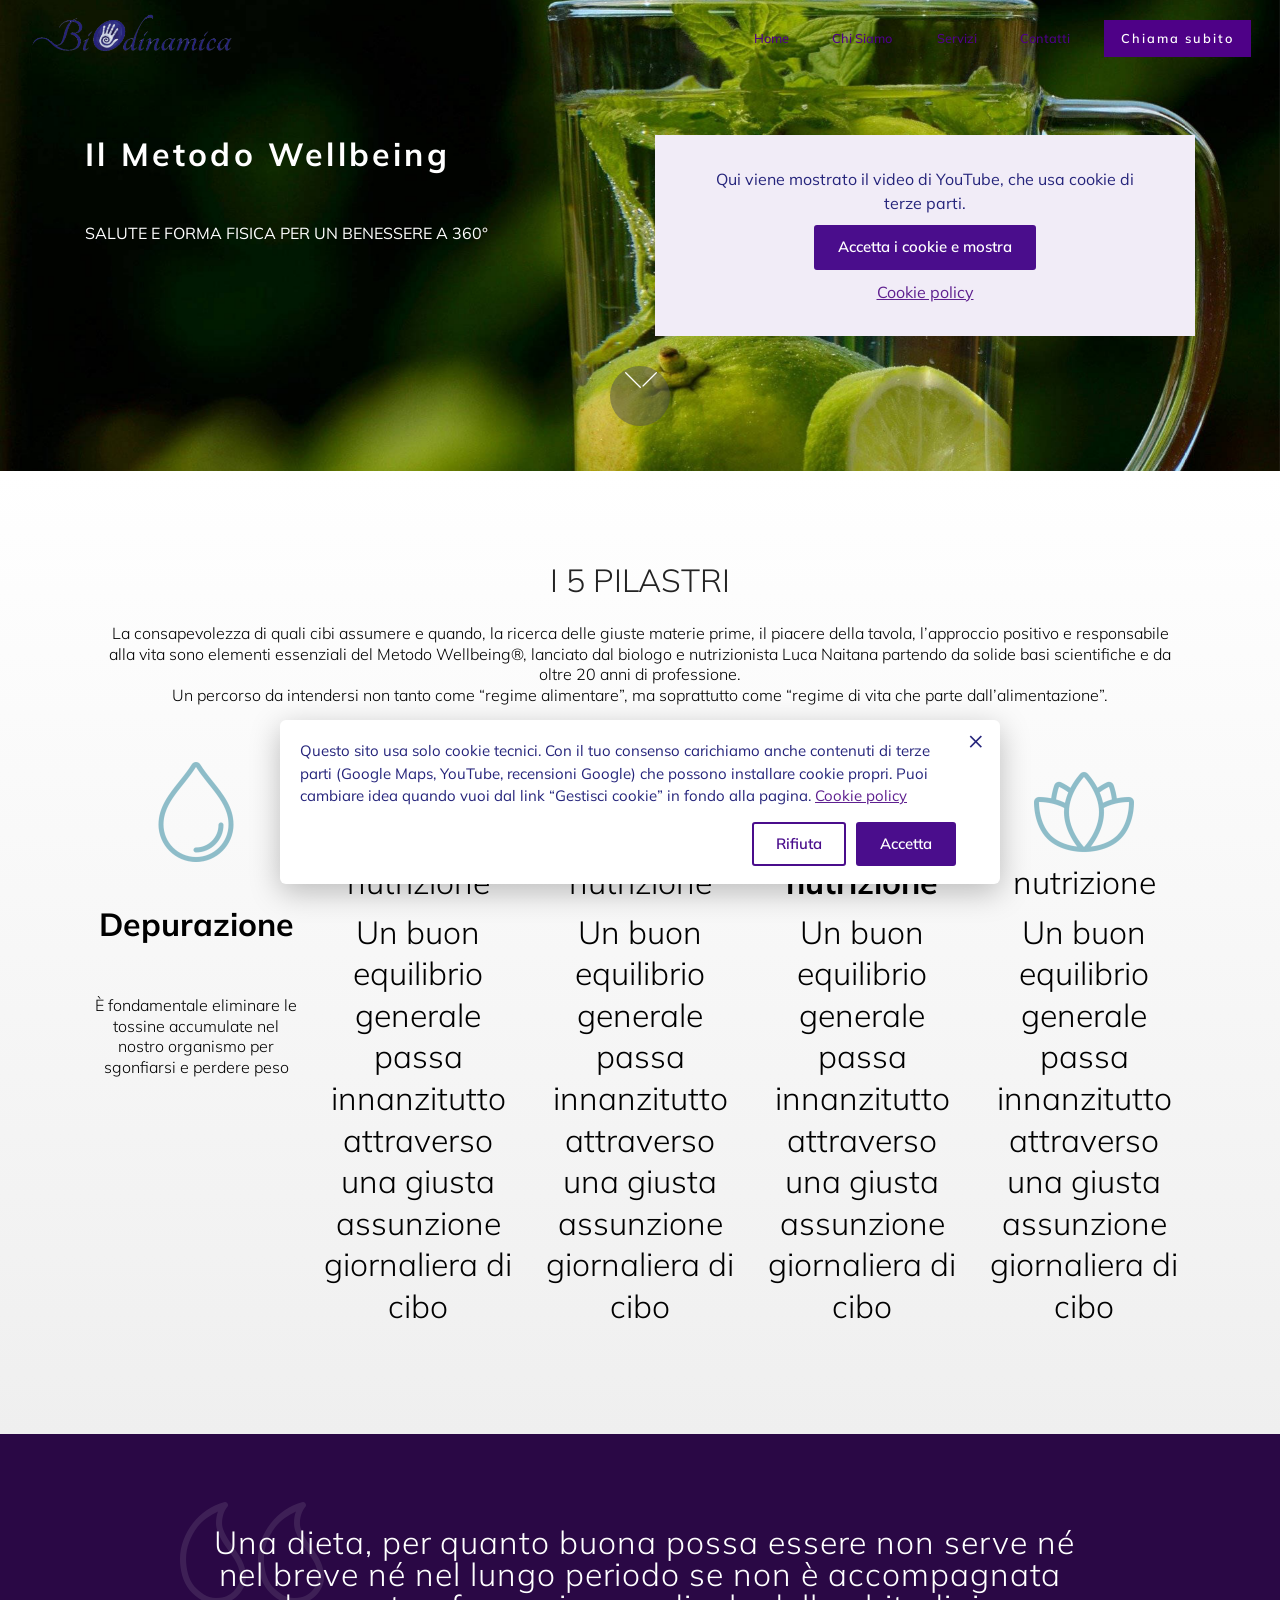
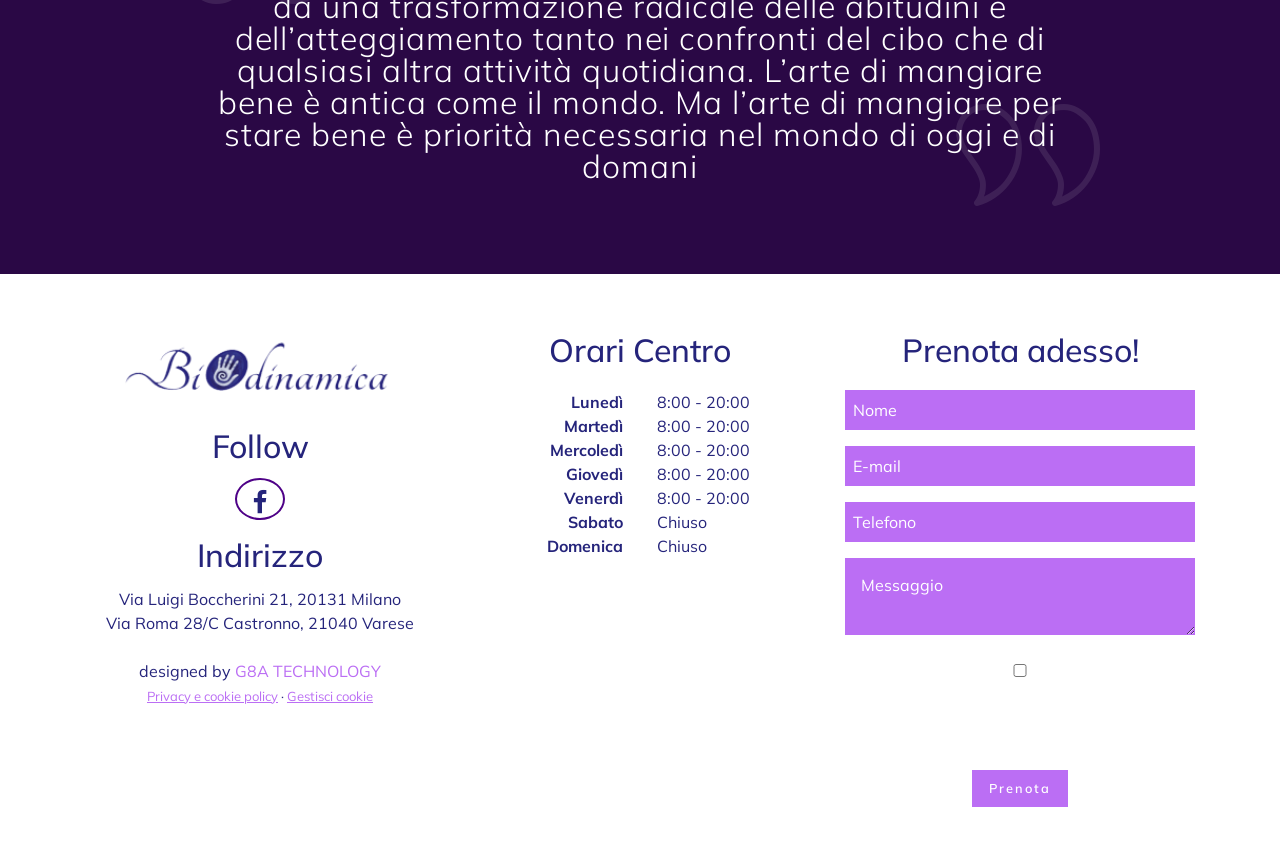
<file: wecellbeng.html>
<!DOCTYPE html>
<html lang="it">
<head>
  <meta charset="UTF-8">
  <meta http-equiv="X-UA-Compatible" content="IE=edge">
  <meta name="viewport" content="width=device-width, initial-scale=1, minimum-scale=1">
  <link rel="shortcut icon" href="assets/images/logo-definitivo-biodinamica-464x119.png" type="image/x-icon">
  <meta name="description" content="Metodo Wellbeing® del nutrizionista Luca Naitana presso Studio Biodinamica, centro autorizzato a Milano.">
  
  
  <title>Metodo Wellbeing® | Studio Biodinamica</title>
  <link rel="stylesheet" href="assets/web/assets/mobirise-icons/mobirise-icons.css">
  <link rel="stylesheet" href="assets/tether/tether.min.css">
  <link rel="stylesheet" href="assets/bootstrap/css/bootstrap.min.css">
  <link rel="stylesheet" href="assets/bootstrap/css/bootstrap-grid.min.css">
  <link rel="stylesheet" href="assets/bootstrap/css/bootstrap-reboot.min.css">
  <link rel="stylesheet" href="assets/dropdown/css/style.css">
  <link rel="stylesheet" href="assets/socicon/css/styles.css">
  <link rel="stylesheet" href="assets/theme/css/style.css">
  <link rel="preload" as="style" href="assets/mobirise/css/mbr-additional.css"><link rel="stylesheet" href="assets/mobirise/css/mbr-additional.css" type="text/css">
  
  
  
  <link rel="canonical" href="https://www.studiobiodinamica.com/wecellbeng.html">
  <link rel="stylesheet" href="assets/sb/fonts.css">
  <link rel="stylesheet" href="assets/sb/sb.css">
</head>
<body>

<!-- Analytics -->
<!-- /Analytics -->


  <section class="menu cid-qYHUWllOUw" once="menu" id="menu1-1e">

    
    

    <nav class="navbar navbar-dropdown navbar-fixed-top navbar-expand-lg">
        <div class="navbar-brand">
            <span class="navbar-logo">
                <a href="index.html">
                    <img src="assets/images/logo-definitivo-biodinamica-464x119.png" alt="Mobirise" title="" style="height: 3.8rem;">
                </a>
            </span>
            
        </div>
        <button class="navbar-toggler" type="button" data-toggle="collapse" data-target="#navbarSupportedContent" aria-controls="navbarNavAltMarkup" aria-expanded="false" aria-label="Toggle navigation">
            <div class="hamburger">
                <span></span>
                <span></span>
                <span></span>
                <span></span>
            </div>
        </button>
      <div class="collapse navbar-collapse" id="navbarSupportedContent">
            <ul class="navbar-nav nav-dropdown" data-app-modern-menu="true"><li class="nav-item">
                    <a class="nav-link link text-info display-4" href="index.html">
                        Home</a>
                </li><li class="nav-item"><a class="nav-link link text-info display-4" href="chisiamo.html">
                        Chi Siamo&nbsp;</a></li>
                <li class="nav-item">
                    <a class="nav-link link text-info display-4" href="Servizi.html">
                        Servizi</a>
                </li>
                <li class="nav-item">
                    <a class="nav-link link text-info display-4" href="Contatti.html">
                        Contatti</a>
                </li></ul>
            
            <div class="navbar-buttons mbr-section-btn"><a class="btn btn-md btn-info display-4" href="tel:+393386109700">Chiama subito</a></div>
      </div>
    </nav>
</section>

<section class="header1 cid-sdu9NboNcO mbr-parallax-background" id="header1-1h">
    
    

     
    <div class="container">
        <div class="row">
            <div class=" col-md-6 content">
                <h1 class="mbr-section-title mbr-bold pb-3 mbr-white mbr-fonts-style display-2">Il Metodo Wellbeing</h1>
                <p class="mbr-text mbr-fonts-style mbr-white display-7">SALUTE E FORMA FISICA PER UN BENESSERE A 360°</p>
                <h3 class="signature mbr-fonts-style mbr-white display-5"></h3>
            </div>
            <div class="video col-md-6">
               <div class="mbr-figure"><iframe class="mbr-embedded-video" data-consent-src="https://www.youtube-nocookie.com/embed/5u2ZxS8KTyA?rel=0&amp;showinfo=0&amp;autoplay=1&amp;loop=1&amp;playlist=5u2ZxS8KTyA" width="1280" height="720" frameborder="0" allowfullscreen></iframe></div>      
            </div>
        </div>
    </div>
    <div class="mbr-arrow hidden-sm-down" aria-hidden="true">
        <a href="#next">
            <i class="mbri-arrow-down mbr-iconfont"></i>
        </a>
    </div>
</section>

<section class="clients cid-sdudMtuqlB" data-interval="false" id="clients-1p">
      

    
        <div class="container mb-5">
            <div class="media-container-row">
                <div class="col-12 align-center">
                    <h2 class="mbr-section-title pb-3 mbr-fonts-style display-2">I 5 PILASTRI
</h2>
                    <h3 class="mbr-section-subtitle mbr-light mbr-fonts-style display-7">La consapevolezza di quali cibi assumere e quando, la ricerca delle giuste materie prime, il piacere della tavola, l’approccio positivo e responsabile alla vita sono elementi essenziali del Metodo Wellbeing®, lanciato dal biologo e nutrizionista Luca Naitana partendo da solide basi scientifiche e da oltre 20 anni di professione.
<div>Un percorso da intendersi non tanto come “regime alimentare”, ma soprattutto come “regime di vita che parte dall’alimentazione”.</div></h3>
                </div>
            </div>
        </div>

    <div class="container">
        <div class="carousel slide" role="listbox" data-pause="true" data-keyboard="false" data-ride="false" data-interval="false">
            <div class="carousel-inner" data-visible="5">
                
                
                
                
                
            <div class="carousel-item ">
                    <div class="media-container-row">
                        <div class="col-md-12">
                            <div class="wrap-img ">
                                <img src="assets/images/003-drop-2-e1540845671552-100x100.png" class="img-responsive clients-img" alt="">
                                 <h3 class="mbr-section-subtitle mbr-light mbr-fonts-style display-5"><strong>
</strong><br><strong>Depurazione</strong></h3>
                                
                                                    <p class="mbr-section-subtitle mbr-light mbr-fonts-style display-7">
 <br><br>È fondamentale eliminare le tossine accumulate nel nostro organismo per sgonfiarsi e perdere peso                    </p>
                               
                            </div>
                        </div>
                    </div>
                </div><div class="carousel-item ">
                    <div class="media-container-row">
                        <div class="col-md-12">
                            <div class="wrap-img ">
                                <img src="assets/images/004-apple-2-e1540845547970-100x100.png" class="img-responsive clients-img" alt="">
                                 <h3 class="mbr-section-subtitle mbr-light mbr-fonts-style display-5">
nutrizione                    </h3>
                                
                                                    <p class="mbr-section-subtitle mbr-light mbr-fonts-style display-5">
 Un buon equilibrio generale passa innanzitutto attraverso una giusta assunzione giornaliera di cibo                    </p>
                               
                            </div>
                        </div>
                    </div>
                </div><div class="carousel-item ">
                    <div class="media-container-row">
                        <div class="col-md-12">
                            <div class="wrap-img ">
                                <img src="assets/images/002-renewable-2-e1540845718849-100x100.png" class="img-responsive clients-img" alt="">
                                 <h3 class="mbr-section-subtitle mbr-light mbr-fonts-style display-5">
nutrizione                    </h3>
                                
                                                    <p class="mbr-section-subtitle mbr-light mbr-fonts-style display-5">
 Un buon equilibrio generale passa innanzitutto attraverso una giusta assunzione giornaliera di cibo                    </p>
                               
                            </div>
                        </div>
                    </div>
                </div><div class="carousel-item ">
                    <div class="media-container-row">
                        <div class="col-md-12">
                            <div class="wrap-img ">
                                <img src="assets/images/006-stomach-2-e1540845758132-100x100.png" class="img-responsive clients-img" alt="">
                                 <h3 class="mbr-section-subtitle mbr-light mbr-fonts-style display-5"><strong>
nutrizione                    </strong></h3>
                                
                                                    <p class="mbr-section-subtitle mbr-light mbr-fonts-style display-5">
 Un buon equilibrio generale passa innanzitutto attraverso una giusta assunzione giornaliera di cibo                    </p>
                               
                            </div>
                        </div>
                    </div>
                </div><div class="carousel-item ">
                    <div class="media-container-row">

                        <div class="col-md-12">
                            <div class="wrap-img ">
                                <img src="assets/images/001-flower-2-e1540845791933-100x100.png" class="img-responsive clients-img" alt="">
                                                        <h3 class="mbr-section-subtitle mbr-light mbr-fonts-style display-5">
nutrizione                    </h3>
                                
                                                    <p class="mbr-section-subtitle mbr-light mbr-fonts-style display-5">
 Un buon equilibrio generale passa innanzitutto attraverso una giusta assunzione giornaliera di cibo                    </p>
                               
                            </div>
                        </div>
                    </div>
                </div></div>
           
        </div>
    </div>
</section>

<section class="mbr-section article content10 cid-sdukINvukE" id="article5-1s">
    
     

    <div class="container">
        <div class="inner-container" style="width: 80%;">
            <!-- <hr class="line" mbr-style="{'width': lineLength + '%'}"> -->
            <span class="mbr-iconfont inactive mbri-quote-left left-top"></span>
            <div class="section-text align-center mbr-white mbr-fonts-style display-2">&nbsp;Una dieta, per quanto buona possa essere non serve né nel breve né nel lungo periodo se non è accompagnata da una trasformazione radicale delle abitudini e dell’atteggiamento tanto nei confronti del cibo che di qualsiasi altra attività quotidiana. L’arte di mangiare bene è antica come il mondo. Ma l’arte di mangiare per stare bene è priorità necessaria nel mondo di oggi e di domani</div>
            <span class="mbr-iconfont inactive mbri-quote-right right-down"></span>
            <!-- <hr class="line" mbr-style="{'width': lineLength + '%'}"> -->
        </div>
    </div>
</section>

<section class="cid-saz1pXbs6p" id="footer4-1f">

    

    

    <div class="container">
        <div class="row content justify-content-center align-items-start mbr-white">
            <div class="col-12 col-md-6 col-lg-4 pb-3">
                <div class="logo pb-3 align-center">
                    <a href="index.html">
                        <img src="assets/images/logo-definitivo-biodinamica-1-296x76.png" alt="Studiobiodinamica" title="Studiobiodinamica" style="height: 5rem;">
                    </a>
                </div>
                <div class="social-list pb-3 align-center">
                    <h3 class="follow-title mbr-fonts-style pb-2 align-center display-5">
                        Follow
                    </h3>
                    <div class="soc-item">
                        <a href="https://www.facebook.com/studiobiodinamica/?ref=bookmarks" target="_blank">
                            <span class="mbr-iconfont mbr-iconfont-social socicon-facebook socicon" style="color: rgb(37, 36, 123); fill: rgb(37, 36, 123);"></span>
                        </a>
                    </div>
                    
                    
                    
                    
                    
                </div>
                <div class="address">
                    <h3 class="address-title mbr-fonts-style pb-2 align-center display-5">Indirizzo</h3>
                    <p class="address-block mbr-fonts-style pb-3 align-center display-7">Via Luigi Boccherini  21, 20131 Milano​<br>Via Roma 28/C Castronno,  21040 Varese<br><br>designed by <a href="https://www.g8a.it/" class="text-secondary">G8A TECHNOLOGY</a><br><span class="sb-legal"><a href="privacy.html" class="text-secondary">Privacy e cookie policy</a> · <a href="#" class="text-secondary sb-manage">Gestisci cookie</a></span></p>
                </div>
                
            </div>
            <div class="col-sm-12 col-md-6 col-lg-5 col-xl-4 opening-hours pb-3 align-center">
                <h3 class="opening-hours-title pb-3 mbr-fonts-style align-center display-5">
                    Orari Centro</h3>
                <div class="col-5 days-column mbr-fonts-style mbr-bold align-right display-7">
                    <span>Lunedì</span>
                    <span>Martedì</span>
                    <span>Mercoledì</span>
                    <span>Giovedì</span>
                    <span>Venerdì</span>
                    <span>Sabato</span>
                    <span>Domenica</span>
                </div>
                <div class="col-5 hours-column mbr-fonts-style align-left display-7">
                    <span>8:00 - 20:00</span>
                    <span>8:00 - 20:00</span>
                    <span>8:00 - 20:00</span>
                    <span>8:00 - 20:00</span>
                    <span>8:00 - 20:00</span>
                    <span><span style="font-size: 1rem; display: inline !important;">Chiuso</span></span><span><span style="font-size: 1rem; display: inline !important;">Chiuso</span><br></span>
                </div>
            </div>
            <div class="form-1 col-sm-12 col-md-5 col-xl-4 col-lg-3" data-form-type="formoid">
                <h3 class="form-title pb-3 mbr-fonts-style align-center display-5">
                    Prenota adesso!</h3>
                <div data-form-alert="" hidden="">Grazie per aver prenotato presso il nostro Studio ,

Verrai ricontattato nel minor tempo possibile da uno dei nostri operatori 

Grazie
-------------------
Studio Biodinamica
</div>
                <form class="mbr-form" action="#" method="post" data-form-title="My Mobirise Form">
                    <div class="input-wrap" data-for="name">
                        <input type="text" class="field display-7" name="name" placeholder="Nome" data-form-field="Name" required="" id="name-footer4-1f">
                    </div>
                    <div class="input-wrap" data-for="email">
                        <input type="text" class="field display-7" name="email" placeholder="E-mail" data-form-field="E-mail" required="" id="email-footer4-1f">
                    </div>
                    <div class="input-wrap" data-for="phone">
                        <input type="text" class="field display-7" name="phone" placeholder="Telefono" data-form-field="Phone" id="phone-footer4-1f">
                    </div>
                    <div class="form-group pb-2" data-for="message">
                        <textarea type="text" class="form-control display-7" name="message" placeholder="Messaggio" rows="2" data-form-field="Message" id="message-footer4-1f"></textarea>
                    </div>
                    <div class="btn-row align-center">
                        <span class="input-group-btn"><button type="submit" class="btn btn-form btn-secondary display-4">Prenota</button></span>
                    </div>
                </form>
            </div>
        </div>
    </div>
</section>


  <script src="assets/web/assets/jquery/jquery.min.js"></script>
  <script src="assets/popper/popper.min.js"></script>
  <script src="assets/tether/tether.min.js"></script>
  <script src="assets/bootstrap/js/bootstrap.min.js"></script>
  <script src="assets/smoothscroll/smooth-scroll.js"></script>
  <script src="assets/dropdown/js/nav-dropdown.js"></script>
  <script src="assets/dropdown/js/navbar-dropdown.js"></script>
  <script src="assets/touchswipe/jquery.touch-swipe.min.js"></script>
  <script src="assets/parallax/jarallax.min.js"></script>
  <script src="assets/bootstrapcarouselswipe/bootstrap-carousel-swipe.js"></script>
  <script src="assets/mbr-clients-slider/mbr-clients-slider.js"></script>
  <script src="assets/theme/js/script.js"></script>
  
  
  <script src="assets/sb/sb.js"></script>
</body>
</html>
</file>
<file: assets/web/assets/mobirise-icons/mobirise-icons.css>
@font-face {
  font-family: 'MobiriseIcons';
  src:  url('mobirise-icons.eot');
  src:  url('mobirise-icons.eot') format('embedded-opentype'),
    url('mobirise-icons.ttf') format('truetype'),
    url('mobirise-icons.woff') format('woff'),
    url('mobirise-icons.svg') format('svg');
  font-weight: normal;
  font-style: normal;
  font-display: swap;
}

[class^="mbri-"], [class*=" mbri-"] {
  /* use !important to prevent issues with browser extensions that change fonts */
  font-family: MobiriseIcons !important;
  speak: none;
  font-style: normal;
  font-weight: normal;
  font-variant: normal;
  text-transform: none;
  line-height: 1;

  /* Better Font Rendering =========== */
  -webkit-font-smoothing: antialiased;
  -moz-osx-font-smoothing: grayscale;
}

.mbri-add-submenu:before {
  content: "\e900";
}
.mbri-alert:before {
  content: "\e901";
}
.mbri-align-center:before {
  content: "\e902";
}
.mbri-align-justify:before {
  content: "\e903";
}
.mbri-align-left:before {
  content: "\e904";
}
.mbri-align-right:before {
  content: "\e905";
}
.mbri-android:before {
  content: "\e906";
}
.mbri-apple:before {
  content: "\e907";
}
.mbri-arrow-down:before {
  content: "\e908";
}
.mbri-arrow-next:before {
  content: "\e909";
}
.mbri-arrow-prev:before {
  content: "\e90a";
}
.mbri-arrow-up:before {
  content: "\e90b";
}
.mbri-bold:before {
  content: "\e90c";
}
.mbri-bookmark:before {
  content: "\e90d";
}
.mbri-bootstrap:before {
  content: "\e90e";
}
.mbri-briefcase:before {
  content: "\e90f";
}
.mbri-browse:before {
  content: "\e910";
}
.mbri-bulleted-list:before {
  content: "\e911";
}
.mbri-calendar:before {
  content: "\e912";
}
.mbri-camera:before {
  content: "\e913";
}
.mbri-cart-add:before {
  content: "\e914";
}
.mbri-cart-full:before {
  content: "\e915";
}
.mbri-cash:before {
  content: "\e916";
}
.mbri-change-style:before {
  content: "\e917";
}
.mbri-chat:before {
  content: "\e918";
}
.mbri-clock:before {
  content: "\e919";
}
.mbri-close:before {
  content: "\e91a";
}
.mbri-cloud:before {
  content: "\e91b";
}
.mbri-code:before {
  content: "\e91c";
}
.mbri-contact-form:before {
  content: "\e91d";
}
.mbri-credit-card:before {
  content: "\e91e";
}
.mbri-cursor-click:before {
  content: "\e91f";
}
.mbri-cust-feedback:before {
  content: "\e920";
}
.mbri-database:before {
  content: "\e921";
}
.mbri-delivery:before {
  content: "\e922";
}
.mbri-desktop:before {
  content: "\e923";
}
.mbri-devices:before {
  content: "\e924";
}
.mbri-down:before {
  content: "\e925";
}
.mbri-download:before {
  content: "\e989";
}
.mbri-drag-n-drop:before {
  content: "\e927";
}
.mbri-drag-n-drop2:before {
  content: "\e928";
}
.mbri-edit:before {
  content: "\e929";
}
.mbri-edit2:before {
  content: "\e92a";
}
.mbri-error:before {
  content: "\e92b";
}
.mbri-extension:before {
  content: "\e92c";
}
.mbri-features:before {
  content: "\e92d";
}
.mbri-file:before {
  content: "\e92e";
}
.mbri-flag:before {
  content: "\e92f";
}
.mbri-folder:before {
  content: "\e930";
}
.mbri-gift:before {
  content: "\e931";
}
.mbri-github:before {
  content: "\e932";
}
.mbri-globe:before {
  content: "\e933";
}
.mbri-globe-2:before {
  content: "\e934";
}
.mbri-growing-chart:before {
  content: "\e935";
}
.mbri-hearth:before {
  content: "\e936";
}
.mbri-help:before {
  content: "\e937";
}
.mbri-home:before {
  content: "\e938";
}
.mbri-hot-cup:before {
  content: "\e939";
}
.mbri-idea:before {
  content: "\e93a";
}
.mbri-image-gallery:before {
  content: "\e93b";
}
.mbri-image-slider:before {
  content: "\e93c";
}
.mbri-info:before {
  content: "\e93d";
}
.mbri-italic:before {
  content: "\e93e";
}
.mbri-key:before {
  content: "\e93f";
}
.mbri-laptop:before {
  content: "\e940";
}
.mbri-layers:before {
  content: "\e941";
}
.mbri-left-right:before {
  content: "\e942";
}
.mbri-left:before {
  content: "\e943";
}
.mbri-letter:before {
  content: "\e944";
}
.mbri-like:before {
  content: "\e945";
}
.mbri-link:before {
  content: "\e946";
}
.mbri-lock:before {
  content: "\e947";
}
.mbri-login:before {
  content: "\e948";
}
.mbri-logout:before {
  content: "\e949";
}
.mbri-magic-stick:before {
  content: "\e94a";
}
.mbri-map-pin:before {
  content: "\e94b";
}
.mbri-menu:before {
  content: "\e94c";
}
.mbri-mobile:before {
  content: "\e94d";
}
.mbri-mobile2:before {
  content: "\e94e";
}
.mbri-mobirise:before {
  content: "\e94f";
}
.mbri-more-horizontal:before {
  content: "\e950";
}
.mbri-more-vertical:before {
  content: "\e951";
}
.mbri-music:before {
  content: "\e952";
}
.mbri-new-file:before {
  content: "\e953";
}
.mbri-numbered-list:before {
  content: "\e954";
}
.mbri-opened-folder:before {
  content: "\e955";
}
.mbri-pages:before {
  content: "\e956";
}
.mbri-paper-plane:before {
  content: "\e957";
}
.mbri-paperclip:before {
  content: "\e958";
}
.mbri-photo:before {
  content: "\e959";
}
.mbri-photos:before {
  content: "\e95a";
}
.mbri-pin:before {
  content: "\e95b";
}
.mbri-play:before {
  content: "\e95c";
}
.mbri-plus:before {
  content: "\e95d";
}
.mbri-preview:before {
  content: "\e95e";
}
.mbri-print:before {
  content: "\e95f";
}
.mbri-protect:before {
  content: "\e960";
}
.mbri-question:before {
  content: "\e961";
}
.mbri-quote-left:before {
  content: "\e962";
}
.mbri-quote-right:before {
  content: "\e963";
}
.mbri-refresh:before {
  content: "\e964";
}
.mbri-responsive:before {
  content: "\e965";
}
.mbri-right:before {
  content: "\e966";
}
.mbri-rocket:before {
  content: "\e967";
}
.mbri-sad-face:before {
  content: "\e968";
}
.mbri-sale:before {
  content: "\e969";
}
.mbri-save:before {
  content: "\e96a";
}
.mbri-search:before {
  content: "\e96b";
}
.mbri-setting:before {
  content: "\e96c";
}
.mbri-setting2:before {
  content: "\e96d";
}
.mbri-setting3:before {
  content: "\e96e";
}
.mbri-share:before {
  content: "\e96f";
}
.mbri-shopping-bag:before {
  content: "\e970";
}
.mbri-shopping-basket:before {
  content: "\e971";
}
.mbri-shopping-cart:before {
  content: "\e972";
}
.mbri-sites:before {
  content: "\e973";
}
.mbri-smile-face:before {
  content: "\e974";
}
.mbri-speed:before {
  content: "\e975";
}
.mbri-star:before {
  content: "\e976";
}
.mbri-success:before {
  content: "\e977";
}
.mbri-sun:before {
  content: "\e978";
}
.mbri-sun2:before {
  content: "\e979";
}
.mbri-tablet:before {
  content: "\e97a";
}
.mbri-tablet-vertical:before {
  content: "\e97b";
}
.mbri-target:before {
  content: "\e97c";
}
.mbri-timer:before {
  content: "\e97d";
}
.mbri-to-ftp:before {
  content: "\e97e";
}
.mbri-to-local-drive:before {
  content: "\e97f";
}
.mbri-touch-swipe:before {
  content: "\e980";
}
.mbri-touch:before {
  content: "\e981";
}
.mbri-trash:before {
  content: "\e982";
}
.mbri-underline:before {
  content: "\e983";
}
.mbri-unlink:before {
  content: "\e984";
}
.mbri-unlock:before {
  content: "\e985";
}
.mbri-up-down:before {
  content: "\e986";
}
.mbri-up:before {
  content: "\e987";
}
.mbri-update:before {
  content: "\e988";
}
.mbri-upload:before {
 content: "\e926"; 
}
.mbri-user:before {
  content: "\e98a";
}
.mbri-user2:before {
  content: "\e98b";
}
.mbri-users:before {
  content: "\e98c";
}
.mbri-video:before {
  content: "\e98d";
}
.mbri-video-play:before {
  content: "\e98e";
}
.mbri-watch:before {
  content: "\e98f";
}
.mbri-website-theme:before {
  content: "\e990";
}
.mbri-wifi:before {
  content: "\e991";
}
.mbri-windows:before {
  content: "\e992";
}
.mbri-zoom-out:before {
  content: "\e993";
}
.mbri-redo:before {
  content: "\e994";
}
.mbri-undo:before {
  content: "\e995";
}
</file>
<file: assets/dropdown/css/style.css>
.navbar-dropdown {
  left: 0;
  padding: 0;
  position: absolute;
  right: 0;
  top: 0;
  transition: all 0.45s ease;
  z-index: 1030;
  background: #282828; }
  .navbar-dropdown .navbar-logo {
    margin-right: 0.8rem;
    transition: margin 0.3s ease-in-out;
    vertical-align: middle; }
    .navbar-dropdown .navbar-logo img {
      height: 3.125rem;
      transition: all 0.3s ease-in-out; }
    .navbar-dropdown .navbar-logo.mbr-iconfont {
      font-size: 3.125rem;
      line-height: 3.125rem; }
  .navbar-dropdown .navbar-caption {
    font-weight: 700;
    white-space: normal;
    vertical-align: -4px;
    line-height: 3.125rem !important; }
    .navbar-dropdown .navbar-caption, .navbar-dropdown .navbar-caption:hover {
      color: inherit;
      text-decoration: none; }
  .navbar-dropdown .mbr-iconfont + .navbar-caption {
    vertical-align: -1px; }
  .navbar-dropdown.navbar-fixed-top {
    position: fixed; }
  .navbar-dropdown .navbar-brand span {
    vertical-align: -4px; }
  .navbar-dropdown.bg-color.transparent {
    background: none; }
  .navbar-dropdown.navbar-short .navbar-brand {
    padding: 0.625rem 0; }
    .navbar-dropdown.navbar-short .navbar-brand span {
      vertical-align: -1px; }
  .navbar-dropdown.navbar-short .navbar-caption {
    line-height: 2.375rem !important;
    vertical-align: -2px; }
  .navbar-dropdown.navbar-short .navbar-logo {
    margin-right: 0.5rem; }
    .navbar-dropdown.navbar-short .navbar-logo img {
      height: 2.375rem; }
    .navbar-dropdown.navbar-short .navbar-logo.mbr-iconfont {
      font-size: 2.375rem;
      line-height: 2.375rem; }
  .navbar-dropdown.navbar-short .mbr-table-cell {
    height: 3.625rem; }
  .navbar-dropdown .navbar-close {
    left: 0.6875rem;
    position: fixed;
    top: 0.75rem;
    z-index: 1000; }
  .navbar-dropdown .hamburger-icon {
    content: "";
    display: inline-block;
    vertical-align: middle;
    width: 16px;
    -webkit-box-shadow: 0 -6px 0 1px #282828,0 0 0 1px #282828,0 6px 0 1px #282828;
    -moz-box-shadow: 0 -6px 0 1px #282828,0 0 0 1px #282828,0 6px 0 1px #282828;
    box-shadow: 0 -6px 0 1px #282828,0 0 0 1px #282828,0 6px 0 1px #282828; }

.dropdown-menu .dropdown-toggle[data-toggle="dropdown-submenu"]::after {
  border-bottom: 0.35em solid transparent;
  border-left: 0.35em solid;
  border-right: 0;
  border-top: 0.35em solid transparent;
  margin-left: 0.3rem; }

.dropdown-menu .dropdown-item:focus {
  outline: 0; }

.nav-dropdown {
  font-size: 0.75rem;
  font-weight: 500;
  height: auto !important; }
  .nav-dropdown .nav-btn {
    padding-left: 1rem; }
  .nav-dropdown .link {
    margin: .667em 1.667em;
    font-weight: 500;
    padding: 0;
    transition: color .2s ease-in-out; }
    .nav-dropdown .link.dropdown-toggle {
      margin-right: 2.583em; }
      .nav-dropdown .link.dropdown-toggle::after {
        margin-left: .25rem;
        border-top: 0.35em solid;
        border-right: 0.35em solid transparent;
        border-left: 0.35em solid transparent;
        border-bottom: 0; }
      .nav-dropdown .link.dropdown-toggle[aria-expanded="true"] {
        margin: 0;
        padding: 0.667em 3.263em  0.667em 1.667em; }
  .nav-dropdown .link::after,
  .nav-dropdown .dropdown-item::after {
    color: inherit; }
  .nav-dropdown .btn {
    font-size: 0.75rem;
    font-weight: 700;
    letter-spacing: 0;
    margin-bottom: 0;
    padding-left: 1.25rem;
    padding-right: 1.25rem; }
  .nav-dropdown .dropdown-menu {
    border-radius: 0;
    border: 0;
    left: 0;
    margin: 0;
    padding-bottom: 1.25rem;
    padding-top: 1.25rem;
    position: relative; }
  .nav-dropdown .dropdown-submenu {
    margin-left: 0.125rem;
    top: 0; }
  .nav-dropdown .dropdown-item {
    font-weight: 500;
    line-height: 2;
    padding: 0.3846em 4.615em 0.3846em 1.5385em;
    position: relative;
    transition: color .2s ease-in-out, background-color .2s ease-in-out; }
    .nav-dropdown .dropdown-item::after {
      margin-top: -0.3077em;
      position: absolute;
      right: 1.1538em;
      top: 50%; }
    .nav-dropdown .dropdown-item:focus, .nav-dropdown .dropdown-item:hover {
      background: none; }

@media (max-width: 767px) {
  .nav-dropdown.navbar-toggleable-sm {
    bottom: 0;
    display: none;
    left: 0;
    overflow-x: hidden;
    position: fixed;
    top: 0;
    transform: translateX(-100%);
    -ms-transform: translateX(-100%);
    -webkit-transform: translateX(-100%);
    width: 18.75rem;
    z-index: 999; } }
.nav-dropdown.navbar-toggleable-xl {
  bottom: 0;
  display: none;
  left: 0;
  overflow-x: hidden;
  position: fixed;
  top: 0;
  transform: translateX(-100%);
  -ms-transform: translateX(-100%);
  -webkit-transform: translateX(-100%);
  width: 18.75rem;
  z-index: 999; }

.nav-dropdown-sm {
  display: block !important;
  overflow-x: hidden;
  overflow: auto;
  padding-top: 3.875rem; }
  .nav-dropdown-sm::after {
    content: "";
    display: block;
    height: 3rem;
    width: 100%; }
  .nav-dropdown-sm.collapse.in ~ .navbar-close {
    display: block !important; }
  .nav-dropdown-sm.collapsing, .nav-dropdown-sm.collapse.in {
    transform: translateX(0);
    -ms-transform: translateX(0);
    -webkit-transform: translateX(0);
    transition: all 0.25s ease-out;
    -webkit-transition: all 0.25s ease-out;
    background: #282828; }
  .nav-dropdown-sm.collapsing[aria-expanded="false"] {
    transform: translateX(-100%);
    -ms-transform: translateX(-100%);
    -webkit-transform: translateX(-100%); }
  .nav-dropdown-sm .nav-item {
    display: block;
    margin-left: 0 !important;
    padding-left: 0; }
  .nav-dropdown-sm .link,
  .nav-dropdown-sm .dropdown-item {
    border-top: 1px dotted rgba(255, 255, 255, 0.1);
    font-size: 0.8125rem;
    line-height: 1.6;
    margin: 0 !important;
    padding: 0.875rem 2.4rem 0.875rem 1.5625rem !important;
    position: relative;
    white-space: normal; }
    .nav-dropdown-sm .link:focus, .nav-dropdown-sm .link:hover,
    .nav-dropdown-sm .dropdown-item:focus,
    .nav-dropdown-sm .dropdown-item:hover {
      background: rgba(0, 0, 0, 0.2) !important;
      color: #c0a375; }
  .nav-dropdown-sm .nav-btn {
    position: relative;
    padding: 1.5625rem 1.5625rem 0 1.5625rem; }
    .nav-dropdown-sm .nav-btn::before {
      border-top: 1px dotted rgba(255, 255, 255, 0.1);
      content: "";
      left: 0;
      position: absolute;
      top: 0;
      width: 100%; }
    .nav-dropdown-sm .nav-btn + .nav-btn {
      padding-top: 0.625rem; }
      .nav-dropdown-sm .nav-btn + .nav-btn::before {
        display: none; }
  .nav-dropdown-sm .btn {
    padding: 0.625rem 0; }
  .nav-dropdown-sm .dropdown-toggle[data-toggle="dropdown-submenu"]::after {
    margin-left: .25rem;
    border-top: 0.35em solid;
    border-right: 0.35em solid transparent;
    border-left: 0.35em solid transparent;
    border-bottom: 0; }
  .nav-dropdown-sm .dropdown-toggle[data-toggle="dropdown-submenu"][aria-expanded="true"]::after {
    border-top: 0;
    border-right: 0.35em solid transparent;
    border-left: 0.35em solid transparent;
    border-bottom: 0.35em solid; }
  .nav-dropdown-sm .dropdown-menu {
    margin: 0;
    padding: 0;
    position: relative;
    top: 0;
    left: 0;
    width: 100%;
    border: 0;
    float: none;
    border-radius: 0;
    background: none; }
  .nav-dropdown-sm .dropdown-submenu {
    left: 100%;
    margin-left: 0.125rem;
    margin-top: -1.25rem;
    top: 0; }

.navbar-toggleable-sm .nav-dropdown .dropdown-menu {
  position: absolute; }

.navbar-toggleable-sm .nav-dropdown .dropdown-submenu {
  left: 100%;
  margin-left: 0.125rem;
  margin-top: -1.25rem;
  top: 0; }

.navbar-toggleable-sm.opened .nav-dropdown .dropdown-menu {
  position: relative; }

.navbar-toggleable-sm.opened .nav-dropdown .dropdown-submenu {
  left: 0;
  margin-left: 00rem;
  margin-top: 0rem;
  top: 0; }

.is-builder .nav-dropdown.collapsing {
  transition: none !important; }

/*# sourceMappingURL=style.css.map */
</file>
<file: assets/socicon/css/styles.css>
@charset "UTF-8";

@font-face {
  font-family: 'Socicon';
  src:  url('../fonts/socicon.eot');
  src:  url('../fonts/socicon.eot') format('embedded-opentype'),
    url('../fonts/socicon.woff2') format('woff2'),
    url('../fonts/socicon.ttf') format('truetype'),
    url('../fonts/socicon.woff') format('woff'),
    url('../fonts/socicon.svg') format('svg');
  font-weight: normal;
  font-style: normal;
}

[data-icon]:before {
  font-family: "socicon" !important;
  content: attr(data-icon);
  font-style: normal !important;
  font-weight: normal !important;
  font-variant: normal !important;
  text-transform: none !important;
  speak: none;
  line-height: 1;
  -webkit-font-smoothing: antialiased;
  -moz-osx-font-smoothing: grayscale;
}

[class^="socicon-"], [class*=" socicon-"] {
  /* use !important to prevent issues with browser extensions that change fonts */
  font-family: 'Socicon' !important;
  speak: none;
  font-style: normal;
  font-weight: normal;
  font-variant: normal;
  text-transform: none;
  line-height: 1;

  /* Better Font Rendering =========== */
  -webkit-font-smoothing: antialiased;
  -moz-osx-font-smoothing: grayscale;
}

.socicon-eitaa:before {
  content: "\e97c";
}
.socicon-soroush:before {
  content: "\e97d";
}
.socicon-bale:before {
  content: "\e97e";
}
.socicon-zazzle:before {
  content: "\e97b";
}
.socicon-society6:before {
  content: "\e97a";
}
.socicon-redbubble:before {
  content: "\e979";
}
.socicon-avvo:before {
  content: "\e978";
}
.socicon-stitcher:before {
  content: "\e977";
}
.socicon-googlehangouts:before {
  content: "\e974";
}
.socicon-dlive:before {
  content: "\e975";
}
.socicon-vsco:before {
  content: "\e976";
}
.socicon-flipboard:before {
  content: "\e973";
}
.socicon-ubuntu:before {
  content: "\e958";
}
.socicon-artstation:before {
  content: "\e959";
}
.socicon-invision:before {
  content: "\e95a";
}
.socicon-torial:before {
  content: "\e95b";
}
.socicon-collectorz:before {
  content: "\e95c";
}
.socicon-seenthis:before {
  content: "\e95d";
}
.socicon-googleplaymusic:before {
  content: "\e95e";
}
.socicon-debian:before {
  content: "\e95f";
}
.socicon-filmfreeway:before {
  content: "\e960";
}
.socicon-gnome:before {
  content: "\e961";
}
.socicon-itchio:before {
  content: "\e962";
}
.socicon-jamendo:before {
  content: "\e963";
}
.socicon-mix:before {
  content: "\e964";
}
.socicon-sharepoint:before {
  content: "\e965";
}
.socicon-tinder:before {
  content: "\e966";
}
.socicon-windguru:before {
  content: "\e967";
}
.socicon-cdbaby:before {
  content: "\e968";
}
.socicon-elementaryos:before {
  content: "\e969";
}
.socicon-stage32:before {
  content: "\e96a";
}
.socicon-tiktok:before {
  content: "\e96b";
}
.socicon-gitter:before {
  content: "\e96c";
}
.socicon-letterboxd:before {
  content: "\e96d";
}
.socicon-threema:before {
  content: "\e96e";
}
.socicon-splice:before {
  content: "\e96f";
}
.socicon-metapop:before {
  content: "\e970";
}
.socicon-naver:before {
  content: "\e971";
}
.socicon-remote:before {
  content: "\e972";
}
.socicon-internet:before {
  content: "\e957";
}
.socicon-moddb:before {
  content: "\e94b";
}
.socicon-indiedb:before {
  content: "\e94c";
}
.socicon-traxsource:before {
  content: "\e94d";
}
.socicon-gamefor:before {
  content: "\e94e";
}
.socicon-pixiv:before {
  content: "\e94f";
}
.socicon-myanimelist:before {
  content: "\e950";
}
.socicon-blackberry:before {
  content: "\e951";
}
.socicon-wickr:before {
  content: "\e952";
}
.socicon-spip:before {
  content: "\e953";
}
.socicon-napster:before {
  content: "\e954";
}
.socicon-beatport:before {
  content: "\e955";
}
.socicon-hackerone:before {
  content: "\e956";
}
.socicon-hackernews:before {
  content: "\e946";
}
.socicon-smashwords:before {
  content: "\e947";
}
.socicon-kobo:before {
  content: "\e948";
}
.socicon-bookbub:before {
  content: "\e949";
}
.socicon-mailru:before {
  content: "\e94a";
}
.socicon-gitlab:before {
  content: "\e945";
}
.socicon-instructables:before {
  content: "\e944";
}
.socicon-portfolio:before {
  content: "\e943";
}
.socicon-codered:before {
  content: "\e940";
}
.socicon-origin:before {
  content: "\e941";
}
.socicon-nextdoor:before {
  content: "\e942";
}
.socicon-udemy:before {
  content: "\e93f";
}
.socicon-livemaster:before {
  content: "\e93e";
}
.socicon-crunchbase:before {
  content: "\e93b";
}
.socicon-homefy:before {
  content: "\e93c";
}
.socicon-calendly:before {
  content: "\e93d";
}
.socicon-realtor:before {
  content: "\e90f";
}
.socicon-tidal:before {
  content: "\e910";
}
.socicon-qobuz:before {
  content: "\e911";
}
.socicon-natgeo:before {
  content: "\e912";
}
.socicon-mastodon:before {
  content: "\e913";
}
.socicon-unsplash:before {
  content: "\e914";
}
.socicon-homeadvisor:before {
  content: "\e915";
}
.socicon-angieslist:before {
  content: "\e916";
}
.socicon-codepen:before {
  content: "\e917";
}
.socicon-slack:before {
  content: "\e918";
}
.socicon-openaigym:before {
  content: "\e919";
}
.socicon-logmein:before {
  content: "\e91a";
}
.socicon-fiverr:before {
  content: "\e91b";
}
.socicon-gotomeeting:before {
  content: "\e91c";
}
.socicon-aliexpress:before {
  content: "\e91d";
}
.socicon-guru:before {
  content: "\e91e";
}
.socicon-appstore:before {
  content: "\e91f";
}
.socicon-homes:before {
  content: "\e920";
}
.socicon-zoom:before {
  content: "\e921";
}
.socicon-alibaba:before {
  content: "\e922";
}
.socicon-craigslist:before {
  content: "\e923";
}
.socicon-wix:before {
  content: "\e924";
}
.socicon-redfin:before {
  content: "\e925";
}
.socicon-googlecalendar:before {
  content: "\e926";
}
.socicon-shopify:before {
  content: "\e927";
}
.socicon-freelancer:before {
  content: "\e928";
}
.socicon-seedrs:before {
  content: "\e929";
}
.socicon-bing:before {
  content: "\e92a";
}
.socicon-doodle:before {
  content: "\e92b";
}
.socicon-bonanza:before {
  content: "\e92c";
}
.socicon-squarespace:before {
  content: "\e92d";
}
.socicon-toptal:before {
  content: "\e92e";
}
.socicon-gust:before {
  content: "\e92f";
}
.socicon-ask:before {
  content: "\e930";
}
.socicon-trulia:before {
  content: "\e931";
}
.socicon-loomly:before {
  content: "\e932";
}
.socicon-ghost:before {
  content: "\e933";
}
.socicon-upwork:before {
  content: "\e934";
}
.socicon-fundable:before {
  content: "\e935";
}
.socicon-booking:before {
  content: "\e936";
}
.socicon-googlemaps:before {
  content: "\e937";
}
.socicon-zillow:before {
  content: "\e938";
}
.socicon-niconico:before {
  content: "\e939";
}
.socicon-toneden:before {
  content: "\e93a";
}
.socicon-augment:before {
  content: "\e908";
}
.socicon-bitbucket:before {
  content: "\e909";
}
.socicon-fyuse:before {
  content: "\e90a";
}
.socicon-yt-gaming:before {
  content: "\e90b";
}
.socicon-sketchfab:before {
  content: "\e90c";
}
.socicon-mobcrush:before {
  content: "\e90d";
}
.socicon-microsoft:before {
  content: "\e90e";
}
.socicon-pandora:before {
  content: "\e907";
}
.socicon-messenger:before {
  content: "\e906";
}
.socicon-gamewisp:before {
  content: "\e905";
}
.socicon-bloglovin:before {
  content: "\e904";
}
.socicon-tunein:before {
  content: "\e903";
}
.socicon-gamejolt:before {
  content: "\e901";
}
.socicon-trello:before {
  content: "\e902";
}
.socicon-spreadshirt:before {
  content: "\e900";
}
.socicon-500px:before {
  content: "\e000";
}
.socicon-8tracks:before {
  content: "\e001";
}
.socicon-airbnb:before {
  content: "\e002";
}
.socicon-alliance:before {
  content: "\e003";
}
.socicon-amazon:before {
  content: "\e004";
}
.socicon-amplement:before {
  content: "\e005";
}
.socicon-android:before {
  content: "\e006";
}
.socicon-angellist:before {
  content: "\e007";
}
.socicon-apple:before {
  content: "\e008";
}
.socicon-appnet:before {
  content: "\e009";
}
.socicon-baidu:before {
  content: "\e00a";
}
.socicon-bandcamp:before {
  content: "\e00b";
}
.socicon-battlenet:before {
  content: "\e00c";
}
.socicon-mixer:before {
  content: "\e00d";
}
.socicon-bebee:before {
  content: "\e00e";
}
.socicon-bebo:before {
  content: "\e00f";
}
.socicon-behance:before {
  content: "\e010";
}
.socicon-blizzard:before {
  content: "\e011";
}
.socicon-blogger:before {
  content: "\e012";
}
.socicon-buffer:before {
  content: "\e013";
}
.socicon-chrome:before {
  content: "\e014";
}
.socicon-coderwall:before {
  content: "\e015";
}
.socicon-curse:before {
  content: "\e016";
}
.socicon-dailymotion:before {
  content: "\e017";
}
.socicon-deezer:before {
  content: "\e018";
}
.socicon-delicious:before {
  content: "\e019";
}
.socicon-deviantart:before {
  content: "\e01a";
}
.socicon-diablo:before {
  content: "\e01b";
}
.socicon-digg:before {
  content: "\e01c";
}
.socicon-discord:before {
  content: "\e01d";
}
.socicon-disqus:before {
  content: "\e01e";
}
.socicon-douban:before {
  content: "\e01f";
}
.socicon-draugiem:before {
  content: "\e020";
}
.socicon-dribbble:before {
  content: "\e021";
}
.socicon-drupal:before {
  content: "\e022";
}
.socicon-ebay:before {
  content: "\e023";
}
.socicon-ello:before {
  content: "\e024";
}
.socicon-endomodo:before {
  content: "\e025";
}
.socicon-envato:before {
  content: "\e026";
}
.socicon-etsy:before {
  content: "\e027";
}
.socicon-facebook:before {
  content: "\e028";
}
.socicon-feedburner:before {
  content: "\e029";
}
.socicon-filmweb:before {
  content: "\e02a";
}
.socicon-firefox:before {
  content: "\e02b";
}
.socicon-flattr:before {
  content: "\e02c";
}
.socicon-flickr:before {
  content: "\e02d";
}
.socicon-formulr:before {
  content: "\e02e";
}
.socicon-forrst:before {
  content: "\e02f";
}
.socicon-foursquare:before {
  content: "\e030";
}
.socicon-friendfeed:before {
  content: "\e031";
}
.socicon-github:before {
  content: "\e032";
}
.socicon-goodreads:before {
  content: "\e033";
}
.socicon-google:before {
  content: "\e034";
}
.socicon-googlescholar:before {
  content: "\e035";
}
.socicon-googlegroups:before {
  content: "\e036";
}
.socicon-googlephotos:before {
  content: "\e037";
}
.socicon-googleplus:before {
  content: "\e038";
}
.socicon-grooveshark:before {
  content: "\e039";
}
.socicon-hackerrank:before {
  content: "\e03a";
}
.socicon-hearthstone:before {
  content: "\e03b";
}
.socicon-hellocoton:before {
  content: "\e03c";
}
.socicon-heroes:before {
  content: "\e03d";
}
.socicon-smashcast:before {
  content: "\e03e";
}
.socicon-horde:before {
  content: "\e03f";
}
.socicon-houzz:before {
  content: "\e040";
}
.socicon-icq:before {
  content: "\e041";
}
.socicon-identica:before {
  content: "\e042";
}
.socicon-imdb:before {
  content: "\e043";
}
.socicon-instagram:before {
  content: "\e044";
}
.socicon-issuu:before {
  content: "\e045";
}
.socicon-istock:before {
  content: "\e046";
}
.socicon-itunes:before {
  content: "\e047";
}
.socicon-keybase:before {
  content: "\e048";
}
.socicon-lanyrd:before {
  content: "\e049";
}
.socicon-lastfm:before {
  content: "\e04a";
}
.socicon-line:before {
  content: "\e04b";
}
.socicon-linkedin:before {
  content: "\e04c";
}
.socicon-livejournal:before {
  content: "\e04d";
}
.socicon-lyft:before {
  content: "\e04e";
}
.socicon-macos:before {
  content: "\e04f";
}
.socicon-mail:before {
  content: "\e050";
}
.socicon-medium:before {
  content: "\e051";
}
.socicon-meetup:before {
  content: "\e052";
}
.socicon-mixcloud:before {
  content: "\e053";
}
.socicon-modelmayhem:before {
  content: "\e054";
}
.socicon-mumble:before {
  content: "\e055";
}
.socicon-myspace:before {
  content: "\e056";
}
.socicon-newsvine:before {
  content: "\e057";
}
.socicon-nintendo:before {
  content: "\e058";
}
.socicon-npm:before {
  content: "\e059";
}
.socicon-odnoklassniki:before {
  content: "\e05a";
}
.socicon-openid:before {
  content: "\e05b";
}
.socicon-opera:before {
  content: "\e05c";
}
.socicon-outlook:before {
  content: "\e05d";
}
.socicon-overwatch:before {
  content: "\e05e";
}
.socicon-patreon:before {
  content: "\e05f";
}
.socicon-paypal:before {
  content: "\e060";
}
.socicon-periscope:before {
  content: "\e061";
}
.socicon-persona:before {
  content: "\e062";
}
.socicon-pinterest:before {
  content: "\e063";
}
.socicon-play:before {
  content: "\e064";
}
.socicon-player:before {
  content: "\e065";
}
.socicon-playstation:before {
  content: "\e066";
}
.socicon-pocket:before {
  content: "\e067";
}
.socicon-qq:before {
  content: "\e068";
}
.socicon-quora:before {
  content: "\e069";
}
.socicon-raidcall:before {
  content: "\e06a";
}
.socicon-ravelry:before {
  content: "\e06b";
}
.socicon-reddit:before {
  content: "\e06c";
}
.socicon-renren:before {
  content: "\e06d";
}
.socicon-researchgate:before {
  content: "\e06e";
}
.socicon-residentadvisor:before {
  content: "\e06f";
}
.socicon-reverbnation:before {
  content: "\e070";
}
.socicon-rss:before {
  content: "\e071";
}
.socicon-sharethis:before {
  content: "\e072";
}
.socicon-skype:before {
  content: "\e073";
}
.socicon-slideshare:before {
  content: "\e074";
}
.socicon-smugmug:before {
  content: "\e075";
}
.socicon-snapchat:before {
  content: "\e076";
}
.socicon-songkick:before {
  content: "\e077";
}
.socicon-soundcloud:before {
  content: "\e078";
}
.socicon-spotify:before {
  content: "\e079";
}
.socicon-stackexchange:before {
  content: "\e07a";
}
.socicon-stackoverflow:before {
  content: "\e07b";
}
.socicon-starcraft:before {
  content: "\e07c";
}
.socicon-stayfriends:before {
  content: "\e07d";
}
.socicon-steam:before {
  content: "\e07e";
}
.socicon-storehouse:before {
  content: "\e07f";
}
.socicon-strava:before {
  content: "\e080";
}
.socicon-streamjar:before {
  content: "\e081";
}
.socicon-stumbleupon:before {
  content: "\e082";
}
.socicon-swarm:before {
  content: "\e083";
}
.socicon-teamspeak:before {
  content: "\e084";
}
.socicon-teamviewer:before {
  content: "\e085";
}
.socicon-technorati:before {
  content: "\e086";
}
.socicon-telegram:before {
  content: "\e087";
}
.socicon-tripadvisor:before {
  content: "\e088";
}
.socicon-tripit:before {
  content: "\e089";
}
.socicon-triplej:before {
  content: "\e08a";
}
.socicon-tumblr:before {
  content: "\e08b";
}
.socicon-twitch:before {
  content: "\e08c";
}
.socicon-twitter:before {
  content: "\e08d";
}
.socicon-uber:before {
  content: "\e08e";
}
.socicon-ventrilo:before {
  content: "\e08f";
}
.socicon-viadeo:before {
  content: "\e090";
}
.socicon-viber:before {
  content: "\e091";
}
.socicon-viewbug:before {
  content: "\e092";
}
.socicon-vimeo:before {
  content: "\e093";
}
.socicon-vine:before {
  content: "\e094";
}
.socicon-vkontakte:before {
  content: "\e095";
}
.socicon-warcraft:before {
  content: "\e096";
}
.socicon-wechat:before {
  content: "\e097";
}
.socicon-weibo:before {
  content: "\e098";
}
.socicon-whatsapp:before {
  content: "\e099";
}
.socicon-wikipedia:before {
  content: "\e09a";
}
.socicon-windows:before {
  content: "\e09b";
}
.socicon-wordpress:before {
  content: "\e09c";
}
.socicon-wykop:before {
  content: "\e09d";
}
.socicon-xbox:before {
  content: "\e09e";
}
.socicon-xing:before {
  content: "\e09f";
}
.socicon-yahoo:before {
  content: "\e0a0";
}
.socicon-yammer:before {
  content: "\e0a1";
}
.socicon-yandex:before {
  content: "\e0a2";
}
.socicon-yelp:before {
  content: "\e0a3";
}
.socicon-younow:before {
  content: "\e0a4";
}
.socicon-youtube:before {
  content: "\e0a5";
}
.socicon-zapier:before {
  content: "\e0a6";
}
.socicon-zerply:before {
  content: "\e0a7";
}
.socicon-zomato:before {
  content: "\e0a8";
}
.socicon-zynga:before {
  content: "\e0a9";
}
</file>
<file: assets/theme/css/style.css>
/*!
 * Mobirise v4 theme (https://mobirise.com/)
 * Copyright 2017 Mobirise
 */
section {
  background-color: #eeeeee;
}

.form-control:focus {
  box-shadow: none;
}

:focus {
  outline: none;
}

section,
.container,
.container-fluid {
  position: relative;
  word-wrap: break-word;
}

a.mbr-iconfont:hover {
  text-decoration: none;
}

.article .lead p,
.article .lead ul,
.article .lead ol,
.article .lead pre,
.article .lead blockquote {
  margin-bottom: 0;
}

a {
  font-style: normal;
  font-weight: 400;
  cursor: pointer;
}

a, a:hover {
  text-decoration: none;
}

figure {
  margin-bottom: 0;
}

body {
  color: #232323;
}

h1,
h2,
h3,
h4,
h5,
h6,
.h1,
.h2,
.h3,
.h4,
.h5,
.h6,
.display-1,
.display-2,
.display-3,
.display-4 {
  line-height: 1;
  word-break: break-word;
  word-wrap: break-word;
}

b,
strong {
  font-weight: bold;
}

blockquote {
  padding: 10px 0 10px 20px;
  position: relative;
  border-left: 2px solid;
  border-color: #ff3366;
}

input:-webkit-autofill, input:-webkit-autofill:hover, input:-webkit-autofill:focus, input:-webkit-autofill:active {
  transition-delay: 9999s;
  transition-property: background-color, color;
}

textarea[type="hidden"] {
  display: none;
}

body {
  position: relative;
}

section {
  background-position: 50% 50%;
  background-repeat: no-repeat;
  background-size: cover;
}

section .mbr-background-video,
section .mbr-background-video-preview {
  position: absolute;
  bottom: 0;
  left: 0;
  right: 0;
  top: 0;
}

.hidden {
  visibility: hidden;
}

.mbr-z-index20 {
  z-index: 20;
}

/*! Base colors */
.mbr-white {
  color: #ffffff;
}

.mbr-black {
  color: #000000;
}

.mbr-bg-white {
  background-color: #ffffff;
}

.mbr-bg-black {
  background-color: #000000;
}

/*! Text-aligns */
.align-left {
  text-align: left;
}

.align-center {
  text-align: center;
}

.align-right {
  text-align: right;
}

@media (max-width: 767px) {
  .align-left,
  .align-center,
  .align-right,
  .mbr-section-btn,
  .mbr-section-title {
    text-align: center;
  }
}

/*! Font-weight  */
.mbr-light {
  font-weight: 300;
}

.mbr-regular {
  font-weight: 400;
}

.mbr-semibold {
  font-weight: 500;
}

.mbr-bold {
  font-weight: 700;
}

/*! Media  */
.media-size-item {
  -moz-flex: 1 1 auto;
  -o-flex: 1 1 auto;
  flex: 1 1 auto;
}

.media-content {
  flex-basis: 100%;
}

.media-container-row {
  display: flex;
  flex-direction: row;
  flex-wrap: wrap;
  justify-content: center;
  align-content: center;
  align-items: start;
}

.media-container-row .media-size-item {
  width: 400px;
}

.media-container-column {
  display: flex;
  flex-direction: column;
  flex-wrap: wrap;
  justify-content: center;
  align-content: center;
  align-items: stretch;
}

.media-container-column > * {
  width: 100%;
}

@media (min-width: 992px) {
  .media-container-row {
    flex-wrap: nowrap;
  }
}

figure {
  overflow: hidden;
}

figure[mbr-media-size] {
  transition: width 0.1s;
}

.mbr-figure img,
.mbr-figure iframe {
  display: block;
  width: 100%;
}

.card {
  background-color: transparent;
  border: none;
}

.card-img {
  text-align: center;
  flex-shrink: 0;
  -webkit-flex-shrink: 0;
}

.media {
  max-width: 100%;
  margin: 0 auto;
}

.mbr-figure {
  -ms-grid-row-align: center;
  align-self: center;
}

.media-container > div {
  max-width: 100%;
}

.mbr-figure img,
.card-img img {
  width: 100%;
}

@media (max-width: 991px) {
  .media-size-item {
    width: auto !important;
  }
  .media {
    width: auto;
  }
  .mbr-figure {
    width: 100% !important;
  }
}

/*! Buttons */
.mbr-section-btn {
  margin-left: -.25rem;
  margin-right: -.25rem;
  font-size: 0;
}

nav .mbr-section-btn {
  margin-left: 0rem;
  margin-right: 0rem;
}

/*! Btn icon margin */
.btn .mbr-iconfont,
.btn.btn-sm .mbr-iconfont {
  cursor: pointer;
  margin-right: 0.5rem;
}

.btn.btn-md .mbr-iconfont,
.btn.btn-md .mbr-iconfont {
  margin-right: 0.8rem;
}

.mbr-regular {
  font-weight: 400;
}

.mbr-semibold {
  font-weight: 500;
}

.mbr-bold {
  font-weight: 700;
}

[type="submit"] {
  -webkit-appearance: none;
}

/*! Full-screen */
.mbr-fullscreen .mbr-overlay {
  min-height: 100vh;
}

.mbr-fullscreen {
  display: flex;
  display: -moz-flex;
  display: -ms-flex;
  display: -o-flex;
  align-items: center;
  -webkit-align-items: center;
  min-height: 100vh;
  padding-top: 3rem;
  padding-bottom: 3rem;
}

/*! Map */
.map {
  height: 25rem;
  position: relative;
}

.map iframe {
  width: 100%;
  height: 100%;
}

/* Form */
.form-asterisk {
  font-family: initial;
  position: absolute;
  top: -2px;
  font-weight: normal;
}

/*! Scroll to top arrow */
.mbr-arrow-up {
  bottom: 25px;
  right: 90px;
  position: fixed;
  text-align: right;
  z-index: 5000;
  color: #ffffff;
  font-size: 32px;
  transform: rotate(180deg);
  -webkit-transform: rotate(180deg);
}

.mbr-arrow-up a {
  background: rgba(0, 0, 0, 0.2);
  border-radius: 3px;
  color: #fff;
  display: inline-block;
  height: 60px;
  width: 60px;
  outline-style: none !important;
  position: relative;
  text-decoration: none;
  transition: all .3s ease-in-out;
  cursor: pointer;
  text-align: center;
}

.mbr-arrow-up a:hover {
  background-color: rgba(0, 0, 0, 0.4);
}

.mbr-arrow-up a i {
  line-height: 60px;
}

.mbr-arrow-up-icon {
  display: block;
  color: #fff;
}

.mbr-arrow-up-icon::before {
  content: "\203a";
  display: inline-block;
  font-family: serif;
  font-size: 32px;
  line-height: 1;
  font-style: normal;
  position: relative;
  top: 6px;
  left: -4px;
  -webkit-transform: rotate(-90deg);
  transform: rotate(-90deg);
}

/*! Arrow Down */
.mbr-arrow {
  position: absolute;
  bottom: 45px;
  left: 50%;
  width: 60px;
  height: 60px;
  cursor: pointer;
  background-color: rgba(80, 80, 80, 0.5);
  border-radius: 50%;
  -webkit-transform: translateX(-50%);
  transform: translateX(-50%);
}

.mbr-arrow > a {
  display: inline-block;
  text-decoration: none;
  outline-style: none;
  -webkit-animation: arrowdown 1.7s ease-in-out infinite;
  animation: arrowdown 1.7s ease-in-out infinite;
}

.mbr-arrow > a > i {
  position: absolute;
  top: -2px;
  left: 15px;
  font-size: 2rem;
}

@keyframes arrowdown {
  0% {
    transform: translateY(0px);
    -webkit-transform: translateY(0px);
  }
  50% {
    transform: translateY(-5px);
    -webkit-transform: translateY(-5px);
  }
  100% {
    transform: translateY(0px);
    -webkit-transform: translateY(0px);
  }
}

@-webkit-keyframes arrowdown {
  0% {
    transform: translateY(0px);
    -webkit-transform: translateY(0px);
  }
  50% {
    transform: translateY(-5px);
    -webkit-transform: translateY(-5px);
  }
  100% {
    transform: translateY(0px);
    -webkit-transform: translateY(0px);
  }
}

@media (max-width: 500px) {
  .mbr-arrow-up {
    left: 50%;
    right: auto;
    transform: translateX(-50%) rotate(180deg);
    -webkit-transform: translateX(-50%) rotate(180deg);
  }
}

/*Gradients animation

use with:

background: linear-gradient(0deg, #2e3192, #1bffff);
background-size: 200% 200%;
animation: gradient-animation 4s infinite alternate;
-webkit-animation: gradient-animation 4s infinite alternate;
    */
@keyframes gradient-animation {
  from {
    background-position: 0% 100%;
    -webkit-animation-timing-function: ease-in-out;
    animation-timing-function: ease-in-out;
  }
  to {
    background-position: 100% 0%;
    -webkit-animation-timing-function: ease-in-out;
    animation-timing-function: ease-in-out;
  }
}

@-webkit-keyframes gradient-animation {
  from {
    background-position: 0% 100%;
    -webkit-animation-timing-function: ease-in-out;
    animation-timing-function: ease-in-out;
  }
  to {
    background-position: 100% 0%;
    -webkit-animation-timing-function: ease-in-out;
    animation-timing-function: ease-in-out;
  }
}

.bg-gradient {
  background-size: 200% 200%;
  animation: gradient-animation 5s infinite alternate;
  -webkit-animation: gradient-animation 5s infinite alternate;
}

.menu .navbar-brand {
  display: -webkit-flex;
}

.menu .navbar-brand span {
  display: flex;
  display: -webkit-flex;
}

.menu .navbar-brand .navbar-caption-wrap {
  display: -webkit-flex;
}

.menu .navbar-brand .navbar-logo img {
  display: -webkit-flex;
}

@media (max-width: 991px) {
  .menu .navbar-collapse {
    max-height: 94vh;
  }
  .menu .navbar-collapse.show {
    overflow: auto;
  }
}

@media (max-width: 767px) {
  .menu .navbar-collapse {
    max-height: 60vh;
  }
}

@media (min-width: 768px) and (max-width: 991px) {
  .menu .navbar-toggleable-sm .navbar-nav {
    display: -ms-flexbox;
  }
}

@media (min-width: 992px) {
  .menu .navbar-nav.nav-dropdown {
    display: -webkit-flex;
  }
  .menu .navbar-toggleable-sm .navbar-collapse {
    display: -webkit-flex !important;
  }
  .menu .collapsed .navbar-collapse {
    max-height: 94vh;
  }
  .menu .collapsed .navbar-collapse.show {
    overflow: auto;
  }
}

.navbar {
  display: -webkit-flex;
  -webkit-flex-wrap: wrap;
  -webkit-align-items: center;
  -webkit-justify-content: space-between;
}

.navbar-collapse {
  -webkit-flex-basis: 100%;
  -webkit-flex-grow: 1;
  -webkit-align-items: center;
}

.nav-dropdown .link {
  padding: .667em 1.667em !important;
  margin: 0 !important;
}

.nav {
  display: -webkit-flex;
  -webkit-flex-wrap: wrap;
}

.row {
  display: -webkit-flex;
  -webkit-flex-wrap: wrap;
}

.justify-content-center {
  -webkit-justify-content: center;
}

.card-wrapper {
  flex: 1;
  -webkit-flex: 1;
}

.form-group:focus {
  outline: none;
}

.jq-selectbox__select {
  padding: 1rem;
  position: absolute;
  display: flex;
  align-items: center;
  height: 100%;
  top: 0;
  left: 0;
  width: 100%;
}

.jq-selectbox__dropdown {
  position: absolute;
  top: 100%;
  left: 0 !important;
  width: 100% !important;
}

.jq-selectbox__trigger-arrow {
  -webkit-transform: translateY(-50%);
          transform: translateY(-50%);
}

.jq-selectbox li {
  padding: 1rem;
}

input[type="range"] {
  padding-left: 0 !important;
  padding-right: 0 !important;
}

.modal-dialog,
.modal-content {
  height: 100%;
}

.modal-dialog .carousel-inner {
  height: calc(100vh - 1.75rem);
}

@media (max-width: 575px) {
  .modal-dialog .carousel-inner {
    height: calc(100vh - 1rem);
  }
}

.carousel-item {
  text-align: center;
}

.carousel-item img {
  margin: auto;
}

.mbr-section-title {
  font-style: normal;
  line-height: 1.2;
}

.mbr-section-subtitle {
  line-height: 1.3;
}

.mbr-text {
  font-style: normal;
  line-height: 1.6;
}

body {
  font-style: normal;
  line-height: 1.5;
}

.btn {
  border-radius: 0;
  font-weight: 600;
  border-width: 2px;
  font-style: normal;
  letter-spacing: 2px;
  margin: .4rem .8rem;
  white-space: normal;
  transition: all .3s ease-in-out;
  display: inline-flex;
  align-items: center;
  justify-content: center;
  word-break: break-word;
}

.btn-sm {
  font-weight: 600;
  letter-spacing: 2px;
  transition: all .3s ease-in-out;
}

.btn-md {
  font-weight: 600;
  letter-spacing: 2px;
  margin: .4rem .8rem !important;
  transition: all .3s ease-in-out;
}

.btn-lg {
  font-weight: 600;
  letter-spacing: 2px;
  margin: .4rem .8rem !important;
  transition: all .3s ease-in-out;
}

.btn-form {
  margin: 0;
  border-radius: 0;
}

.btn-form:hover {
  cursor: pointer;
}

#scrollToTop a i:before {
  content: '';
  position: absolute;
  height: 40%;
  top: 25%;
  background: #fff;
  width: 2px;
  left: calc(50% - 1px);
}

#scrollToTop a i:after {
  content: '';
  position: absolute;
  display: block;
  border-top: 2px solid #fff;
  border-right: 2px solid #fff;
  width: 40%;
  height: 40%;
  left: 30%;
  bottom: 30%;
  -webkit-transform: rotate(135deg);
  transform: rotate(135deg);
}

/* Others*/
.note-check a[data-value=Rubik] {
  font-style: normal;
}

.mbr-arrow a {
  color: #ffffff;
}

@media (max-width: 767px) {
  .mbr-arrow {
    display: none;
  }
}

.form-control-label {
  position: relative;
  cursor: pointer;
  margin-bottom: .357em;
  padding: 0;
}

.alert {
  color: #ffffff;
  border-radius: 0;
  border: 0;
  font-size: .875rem;
  line-height: 1.5;
  margin-bottom: 1.875rem;
  padding: 1.25rem;
  position: relative;
}

.alert.alert-form::after {
  background-color: inherit;
  bottom: -7px;
  content: "";
  display: block;
  height: 14px;
  left: 50%;
  margin-left: -7px;
  position: absolute;
  -webkit-transform: rotate(45deg);
  transform: rotate(45deg);
  width: 14px;
}

.form-control {
  background-color: #f5f5f5;
  box-shadow: none;
  color: #565656;
  line-height: 1.43;
  min-height: 3.5em;
  padding: 1rem;
}

.form-control, .form-control:focus {
  border: 1px solid #e8e8e8;
}

.form-active .form-control:invalid {
  border-color: red;
}

.mbr-overlay {
  background-color: #000;
  bottom: 0;
  left: 0;
  opacity: .5;
  position: absolute;
  right: 0;
  top: 0;
  z-index: 0;
}

blockquote {
  font-style: italic;
  padding: 10px 0 10px 20px;
  font-size: 1.09rem;
  position: relative;
  border-width: 3px;
}

ul,
ol,
pre,
blockquote {
  margin-bottom: 2.3125rem;
}

pre {
  background: #f4f4f4;
  padding: 10px 24px;
  white-space: pre-wrap;
}

.inactive {
  -webkit-user-select: none;
  -moz-user-select: none;
  -ms-user-select: none;
  user-select: none;
  pointer-events: none;
  -webkit-user-drag: none;
  user-drag: none;
}

.mbr-section__comments .row {
  justify-content: center;
}

@media (max-width: 767px) {
  .btn {
    font-size: .75rem !important;
  }
  .btn .mbr-iconfont {
    font-size: 1rem !important;
  }
}

.carousel-item.active,
.carousel-item-next,
.carousel-item-prev {
  display: flex;
}

.note-air-layout .dropup .dropdown-menu,
.note-air-layout .navbar-fixed-bottom .dropdown .dropdown-menu {
  bottom: initial !important;
}

html,
body {
  height: auto;
  min-height: 100vh;
}

.dropup .dropdown-toggle::after {
  display: none;
}
.engine {
	position: absolute;
	text-indent: -2400px;
	text-align: center;
	padding: 0;
	top: 0;
	left: -2400px;
}
</file>
<file: assets/mobirise/css/mbr-additional.css>
body {
  font-family: Muli;
}
.display-1 {
  font-family: 'Muli', sans-serif;
  font-size: 3.75rem;
}
.display-1 > .mbr-iconfont {
  font-size: 6rem;
}
.display-2 {
  font-family: 'Muli', sans-serif;
  font-size: 2rem;
}
.display-2 > .mbr-iconfont {
  font-size: 3.2rem;
}
.display-4 {
  font-family: 'Muli', sans-serif;
  font-size: 0.8rem;
}
.display-4 > .mbr-iconfont {
  font-size: 1.28rem;
}
.display-5 {
  font-family: 'Muli', sans-serif;
  font-size: 2rem;
}
.display-5 > .mbr-iconfont {
  font-size: 3.2rem;
}
.display-7 {
  font-family: 'Muli', sans-serif;
  font-size: 1rem;
}
.display-7 > .mbr-iconfont {
  font-size: 1.6rem;
}
/* ---- Fluid typography for mobile devices ---- */
/* 1.4 - font scale ratio ( bootstrap == 1.42857 ) */
/* 100vw - current viewport width */
/* (48 - 20)  48 == 48rem == 768px, 20 == 20rem == 320px(minimal supported viewport) */
/* 0.65 - min scale variable, may vary */
@media (max-width: 768px) {
  .display-1 {
    font-size: 3rem;
    font-size: calc( 1.9625rem + (3.75 - 1.9625) * ((100vw - 20rem) / (48 - 20)));
    line-height: calc( 1.4 * (1.9625rem + (3.75 - 1.9625) * ((100vw - 20rem) / (48 - 20))));
  }
  .display-2 {
    font-size: 1.6rem;
    font-size: calc( 1.35rem + (2 - 1.35) * ((100vw - 20rem) / (48 - 20)));
    line-height: calc( 1.4 * (1.35rem + (2 - 1.35) * ((100vw - 20rem) / (48 - 20))));
  }
  .display-4 {
    font-size: 0.64rem;
    font-size: calc( 0.93rem + (0.8 - 0.93) * ((100vw - 20rem) / (48 - 20)));
    line-height: calc( 1.4 * (0.93rem + (0.8 - 0.93) * ((100vw - 20rem) / (48 - 20))));
  }
  .display-5 {
    font-size: 1.6rem;
    font-size: calc( 1.35rem + (2 - 1.35) * ((100vw - 20rem) / (48 - 20)));
    line-height: calc( 1.4 * (1.35rem + (2 - 1.35) * ((100vw - 20rem) / (48 - 20))));
  }
}
/* Buttons */
.btn {
  padding: 10px 15px;
  border-radius: 0px;
}
.btn-sm {
  padding: 5px 10px;
  border-radius: 0px;
}
.btn-md {
  padding: 10px 15px;
  border-radius: 0px;
}
.btn-lg {
  padding: 10px 15px;
  border-radius: 0px;
}
.bg-primary {
  background-color: #444444 !important;
}
.bg-success {
  background-color: #ffffff !important;
}
.bg-info {
  background-color: #4e0187 !important;
}
.bg-warning {
  background-color: #879a9f !important;
}
.bg-danger {
  background-color: #767676 !important;
}
.btn-primary,
.btn-primary:active,
.btn-primary.active {
  background-color: #444444 !important;
  border-color: #444444 !important;
  color: #ffffff !important;
}
.btn-primary:hover,
.btn-primary:focus,
.btn-primary.focus {
  color: #ffffff !important;
  background-color: #1e1e1e !important;
  border-color: #1e1e1e !important;
}
.btn-primary.disabled,
.btn-primary:disabled {
  color: #ffffff !important;
  background-color: #1e1e1e !important;
  border-color: #1e1e1e !important;
}
.btn-secondary,
.btn-secondary:active,
.btn-secondary.active {
  background-color: #bb6ef4 !important;
  border-color: #bb6ef4 !important;
  color: #ffffff !important;
}
.btn-secondary:hover,
.btn-secondary:focus,
.btn-secondary.focus {
  color: #ffffff !important;
  background-color: #9a27ef !important;
  border-color: #9a27ef !important;
}
.btn-secondary.disabled,
.btn-secondary:disabled {
  color: #ffffff !important;
  background-color: #9a27ef !important;
  border-color: #9a27ef !important;
}
.btn-info,
.btn-info:active,
.btn-info.active {
  background-color: #4e0187 !important;
  border-color: #4e0187 !important;
  color: #ffffff !important;
}
.btn-info:hover,
.btn-info:focus,
.btn-info.focus {
  color: #ffffff !important;
  background-color: #22003b !important;
  border-color: #22003b !important;
}
.btn-info.disabled,
.btn-info:disabled {
  color: #ffffff !important;
  background-color: #22003b !important;
  border-color: #22003b !important;
}
.btn-success,
.btn-success:active,
.btn-success.active {
  background-color: #ffffff !important;
  border-color: #ffffff !important;
  color: #808080 !important;
}
.btn-success:hover,
.btn-success:focus,
.btn-success.focus {
  color: #808080 !important;
  background-color: #d9d9d9 !important;
  border-color: #d9d9d9 !important;
}
.btn-success.disabled,
.btn-success:disabled {
  color: #808080 !important;
  background-color: #d9d9d9 !important;
  border-color: #d9d9d9 !important;
}
.btn-warning,
.btn-warning:active,
.btn-warning.active {
  background-color: #879a9f !important;
  border-color: #879a9f !important;
  color: #ffffff !important;
}
.btn-warning:hover,
.btn-warning:focus,
.btn-warning.focus {
  color: #ffffff !important;
  background-color: #617479 !important;
  border-color: #617479 !important;
}
.btn-warning.disabled,
.btn-warning:disabled {
  color: #ffffff !important;
  background-color: #617479 !important;
  border-color: #617479 !important;
}
.btn-danger,
.btn-danger:active,
.btn-danger.active {
  background-color: #767676 !important;
  border-color: #767676 !important;
  color: #ffffff !important;
}
.btn-danger:hover,
.btn-danger:focus,
.btn-danger.focus {
  color: #ffffff !important;
  background-color: #505050 !important;
  border-color: #505050 !important;
}
.btn-danger.disabled,
.btn-danger:disabled {
  color: #ffffff !important;
  background-color: #505050 !important;
  border-color: #505050 !important;
}
.btn-white {
  color: #333333 !important;
}
.btn-white,
.btn-white:active,
.btn-white.active {
  background-color: #ffffff !important;
  border-color: #ffffff !important;
  color: #808080 !important;
}
.btn-white:hover,
.btn-white:focus,
.btn-white.focus {
  color: #808080 !important;
  background-color: #d9d9d9 !important;
  border-color: #d9d9d9 !important;
}
.btn-white.disabled,
.btn-white:disabled {
  color: #808080 !important;
  background-color: #d9d9d9 !important;
  border-color: #d9d9d9 !important;
}
.btn-black,
.btn-black:active,
.btn-black.active {
  background-color: #333333 !important;
  border-color: #333333 !important;
  color: #ffffff !important;
}
.btn-black:hover,
.btn-black:focus,
.btn-black.focus {
  color: #ffffff !important;
  background-color: #0d0d0d !important;
  border-color: #0d0d0d !important;
}
.btn-black.disabled,
.btn-black:disabled {
  color: #ffffff !important;
  background-color: #0d0d0d !important;
  border-color: #0d0d0d !important;
}
.btn-primary-outline,
.btn-primary-outline:active,
.btn-primary-outline.active {
  background: none;
  border-color: #111111;
  color: #111111;
}
.btn-primary-outline:hover,
.btn-primary-outline:focus,
.btn-primary-outline.focus {
  color: #ffffff;
  background-color: #444444;
  border-color: #444444;
}
.btn-primary-outline.disabled,
.btn-primary-outline:disabled {
  color: #ffffff !important;
  background-color: #444444 !important;
  border-color: #444444 !important;
}
.btn-secondary-outline,
.btn-secondary-outline:active,
.btn-secondary-outline.active {
  background: none;
  border-color: #8e12ea;
  color: #8e12ea;
}
.btn-secondary-outline:hover,
.btn-secondary-outline:focus,
.btn-secondary-outline.focus {
  color: #ffffff;
  background-color: #bb6ef4;
  border-color: #bb6ef4;
}
.btn-secondary-outline.disabled,
.btn-secondary-outline:disabled {
  color: #ffffff !important;
  background-color: #bb6ef4 !important;
  border-color: #bb6ef4 !important;
}
.btn-info-outline,
.btn-info-outline:active,
.btn-info-outline.active {
  background: none;
  border-color: #130022;
  color: #130022;
}
.btn-info-outline:hover,
.btn-info-outline:focus,
.btn-info-outline.focus {
  color: #ffffff;
  background-color: #4e0187;
  border-color: #4e0187;
}
.btn-info-outline.disabled,
.btn-info-outline:disabled {
  color: #ffffff !important;
  background-color: #4e0187 !important;
  border-color: #4e0187 !important;
}
.btn-success-outline,
.btn-success-outline:active,
.btn-success-outline.active {
  background: none;
  border-color: #cccccc;
  color: #cccccc;
}
.btn-success-outline:hover,
.btn-success-outline:focus,
.btn-success-outline.focus {
  color: #808080;
  background-color: #ffffff;
  border-color: #ffffff;
}
.btn-success-outline.disabled,
.btn-success-outline:disabled {
  color: #808080 !important;
  background-color: #ffffff !important;
  border-color: #ffffff !important;
}
.btn-warning-outline,
.btn-warning-outline:active,
.btn-warning-outline.active {
  background: none;
  border-color: #55666b;
  color: #55666b;
}
.btn-warning-outline:hover,
.btn-warning-outline:focus,
.btn-warning-outline.focus {
  color: #ffffff;
  background-color: #879a9f;
  border-color: #879a9f;
}
.btn-warning-outline.disabled,
.btn-warning-outline:disabled {
  color: #ffffff !important;
  background-color: #879a9f !important;
  border-color: #879a9f !important;
}
.btn-danger-outline,
.btn-danger-outline:active,
.btn-danger-outline.active {
  background: none;
  border-color: #434343;
  color: #434343;
}
.btn-danger-outline:hover,
.btn-danger-outline:focus,
.btn-danger-outline.focus {
  color: #ffffff;
  background-color: #767676;
  border-color: #767676;
}
.btn-danger-outline.disabled,
.btn-danger-outline:disabled {
  color: #ffffff !important;
  background-color: #767676 !important;
  border-color: #767676 !important;
}
.btn-black-outline,
.btn-black-outline:active,
.btn-black-outline.active {
  background: none;
  border-color: #000000;
  color: #000000;
}
.btn-black-outline:hover,
.btn-black-outline:focus,
.btn-black-outline.focus {
  color: #ffffff;
  background-color: #333333;
  border-color: #333333;
}
.btn-black-outline.disabled,
.btn-black-outline:disabled {
  color: #ffffff !important;
  background-color: #333333 !important;
  border-color: #333333 !important;
}
.btn-white-outline,
.btn-white-outline:active,
.btn-white-outline.active {
  background: none;
  border-color: #ffffff;
  color: #ffffff;
}
.btn-white-outline:hover,
.btn-white-outline:focus,
.btn-white-outline.focus {
  color: #333333;
  background-color: #ffffff;
  border-color: #ffffff;
}
.text-primary {
  color: #444444 !important;
}
.text-secondary {
  color: #bb6ef4 !important;
}
.text-success {
  color: #ffffff !important;
}
.text-info {
  color: #4e0187 !important;
}
.text-warning {
  color: #879a9f !important;
}
.text-danger {
  color: #767676 !important;
}
.text-white {
  color: #ffffff !important;
}
.text-black {
  color: #000000 !important;
}
a.text-primary:hover,
a.text-primary:focus {
  color: #111111 !important;
}
a.text-secondary:hover,
a.text-secondary:focus {
  color: #8e12ea !important;
}
a.text-success:hover,
a.text-success:focus {
  color: #cccccc !important;
}
a.text-info:hover,
a.text-info:focus {
  color: #130022 !important;
}
a.text-warning:hover,
a.text-warning:focus {
  color: #55666b !important;
}
a.text-danger:hover,
a.text-danger:focus {
  color: #434343 !important;
}
a.text-white:hover,
a.text-white:focus {
  color: #b3b3b3 !important;
}
a.text-black:hover,
a.text-black:focus {
  color: #4d4d4d !important;
}
.alert-success {
  background-color: #70c770;
}
.alert-info {
  background-color: #4e0187;
}
.alert-warning {
  background-color: #879a9f;
}
.alert-danger {
  background-color: #767676;
}
.mbr-section-btn a.btn:not(.btn-form):hover,
.mbr-section-btn a.btn:not(.btn-form):focus {
  box-shadow: none !important;
}
.mbr-gallery-filter li.active .btn {
  background-color: #444444;
  border-color: #444444;
  color: #ffffff;
}
.mbr-gallery-filter li.active .btn:focus {
  box-shadow: none;
}
a,
a:hover {
  color: #444444;
}
.mbr-plan-header.bg-primary .mbr-plan-subtitle,
.mbr-plan-header.bg-primary .mbr-plan-price-desc {
  color: #b7b7b7;
}
.mbr-plan-header.bg-success .mbr-plan-subtitle,
.mbr-plan-header.bg-success .mbr-plan-price-desc {
  color: #ffffff;
}
.mbr-plan-header.bg-info .mbr-plan-subtitle,
.mbr-plan-header.bg-info .mbr-plan-price-desc {
  color: #960afd;
}
.mbr-plan-header.bg-warning .mbr-plan-subtitle,
.mbr-plan-header.bg-warning .mbr-plan-price-desc {
  color: #ced6d8;
}
.mbr-plan-header.bg-danger .mbr-plan-subtitle,
.mbr-plan-header.bg-danger .mbr-plan-price-desc {
  color: #b6b6b6;
}
/* Scroll to top button*/
.scrollToTop_wraper {
  display: none;
}
.form-control {
  font-family: 'Muli', sans-serif;
  font-size: 1rem;
}
.form-control > .mbr-iconfont {
  font-size: 1.6rem;
}
blockquote {
  border-color: #444444;
}
.jq-selectbox li:hover,
.jq-selectbox li.selected {
  background-color: #444444;
  color: #ffffff;
}
.jq-selectbox .jq-selectbox__trigger-arrow,
.jq-number__spin.minus:after,
.jq-number__spin.plus:after {
  transition: 0.4s;
  border-top-color: currentColor;
  border-bottom-color: currentColor;
}
.jq-selectbox:hover .jq-selectbox__trigger-arrow,
.jq-number__spin.minus:hover:after,
.jq-number__spin.plus:hover:after {
  border-top-color: #444444;
  border-bottom-color: #444444;
}
.xdsoft_datetimepicker .xdsoft_calendar td.xdsoft_default,
.xdsoft_datetimepicker .xdsoft_calendar td.xdsoft_current,
.xdsoft_datetimepicker .xdsoft_timepicker .xdsoft_time_box > div > div.xdsoft_current {
  color: #ffffff !important;
  background-color: #444444 !important;
  box-shadow: none !important;
}
.xdsoft_datetimepicker .xdsoft_calendar td:hover,
.xdsoft_datetimepicker .xdsoft_timepicker .xdsoft_time_box > div > div:hover {
  color: #ffffff !important;
  background: #bb6ef4 !important;
  box-shadow: none !important;
}
.lazy-bg {
  background-image: none !important;
}
.lazy-placeholder:not(section),
.lazy-none {
  display: block;
  position: relative;
  padding-bottom: 56.25%;
}
iframe.lazy-placeholder,
.lazy-placeholder:after {
  content: '';
  position: absolute;
  width: 200px;
  height: 200px;
  background: transparent no-repeat center;
  background-size: contain;
  top: 50%;
  left: 50%;
  transform: translateX(-50%) translateY(-50%);
  background-image: url("data:image/svg+xml;charset=UTF-8,%3csvg width='32' height='32' viewBox='0 0 64 64' xmlns='http://www.w3.org/2000/svg' stroke='%23444444' %3e%3cg fill='none' fill-rule='evenodd'%3e%3cg transform='translate(16 16)' stroke-width='2'%3e%3ccircle stroke-opacity='.5' cx='16' cy='16' r='16'/%3e%3cpath d='M32 16c0-9.94-8.06-16-16-16'%3e%3canimateTransform attributeName='transform' type='rotate' from='0 16 16' to='360 16 16' dur='1s' repeatCount='indefinite'/%3e%3c/path%3e%3c/g%3e%3c/g%3e%3c/svg%3e");
}
section.lazy-placeholder:after {
  opacity: 0.5;
}
.cid-qYHUWllOUw .nav-item:focus,
.cid-qYHUWllOUw .nav-link:focus {
  outline: none;
}
.cid-qYHUWllOUw .navbar {
  min-height: 77px;
  transition: all .3s;
  background: #ffffff;
  background: none;
}
.cid-qYHUWllOUw .navbar.opened {
  transition: all .3s;
  background: #ffffff !important;
}
.cid-qYHUWllOUw .navbar .dropdown-item {
  padding: .25rem 1.5rem;
}
.cid-qYHUWllOUw .navbar .navbar-collapse {
  justify-content: flex-end;
  z-index: 1;
}
.cid-qYHUWllOUw .navbar.collapsed.opened .dropdown-menu {
  top: 0;
}
.cid-qYHUWllOUw .navbar.collapsed .dropdown-menu {
  background: transparent !important;
}
.cid-qYHUWllOUw .navbar.collapsed .dropdown-menu .dropdown-submenu {
  left: 0 !important;
}
.cid-qYHUWllOUw .navbar.collapsed .dropdown-menu .dropdown-item:after {
  right: auto;
}
.cid-qYHUWllOUw .navbar.collapsed .dropdown-menu .dropdown-toggle[data-toggle="dropdown-submenu"]:after {
  margin-left: .25rem;
  border-top: 0.35em solid;
  border-right: 0.35em solid transparent;
  border-left: 0.35em solid transparent;
  border-bottom: 0;
  top: 55%;
}
.cid-qYHUWllOUw .navbar.collapsed ul.navbar-nav li {
  margin: auto;
}
.cid-qYHUWllOUw .navbar.collapsed .dropdown-menu .dropdown-item {
  padding: .25rem 1.5rem;
  text-align: center;
}
.cid-qYHUWllOUw .navbar.collapsed .icons-menu {
  padding-left: 0;
  padding-top: .5rem;
  padding-bottom: .5rem;
}
@media (max-width: 991px) {
  .cid-qYHUWllOUw .navbar.opened .dropdown-menu {
    top: 0;
  }
  .cid-qYHUWllOUw .navbar .dropdown-menu {
    background: transparent !important;
  }
  .cid-qYHUWllOUw .navbar .dropdown-menu .dropdown-submenu {
    left: 0 !important;
  }
  .cid-qYHUWllOUw .navbar .dropdown-menu .dropdown-item:after {
    right: auto;
  }
  .cid-qYHUWllOUw .navbar .dropdown-menu .dropdown-toggle[data-toggle="dropdown-submenu"]:after {
    margin-left: .25rem;
    border-top: 0.35em solid;
    border-right: 0.35em solid transparent;
    border-left: 0.35em solid transparent;
    border-bottom: 0;
    top: 55%;
  }
  .cid-qYHUWllOUw .navbar .navbar-logo img {
    height: 3.8rem !important;
  }
  .cid-qYHUWllOUw .navbar ul.navbar-nav li {
    margin: auto;
  }
  .cid-qYHUWllOUw .navbar .dropdown-menu .dropdown-item {
    padding: .25rem 1.5rem;
    text-align: center;
  }
  .cid-qYHUWllOUw .navbar .navbar-brand {
    flex-shrink: initial;
    word-break: break-word;
  }
  .cid-qYHUWllOUw .navbar .icons-menu {
    padding-left: 0;
    padding-top: .5rem;
    padding-bottom: .5rem;
  }
}
.cid-qYHUWllOUw .navbar.navbar-short {
  background: #ffffff !important;
  min-height: 60px;
}
.cid-qYHUWllOUw .navbar.navbar-short .navbar-logo img {
  height: 3rem !important;
}
.cid-qYHUWllOUw .navbar.navbar-short .navbar-brand {
  padding: 0;
}
.cid-qYHUWllOUw .navbar-brand {
  display: flex;
  flex-shrink: 0;
  align-items: center;
  margin-right: 0;
  padding: 0;
  transition: all .3s;
  word-break: break-word;
  z-index: 1;
}
.cid-qYHUWllOUw .navbar-brand .navbar-caption {
  line-height: inherit !important;
}
.cid-qYHUWllOUw .navbar-brand .navbar-logo a {
  outline: none;
}
.cid-qYHUWllOUw .dropdown-item.active,
.cid-qYHUWllOUw .dropdown-item:active {
  background-color: transparent;
}
.cid-qYHUWllOUw .navbar-expand-lg .navbar-nav .nav-link {
  padding: 0;
}
.cid-qYHUWllOUw .nav-dropdown .link.dropdown-toggle {
  margin-right: 1.667em;
}
.cid-qYHUWllOUw .nav-dropdown .link.dropdown-toggle[aria-expanded="true"] {
  margin-right: 0;
  padding: 0.667em 1.667em;
}
.cid-qYHUWllOUw .navbar.navbar-expand-lg .dropdown .dropdown-menu {
  background: #ffffff;
}
.cid-qYHUWllOUw .navbar.navbar-expand-lg .dropdown .dropdown-menu .dropdown-submenu {
  margin: 0;
  left: 100%;
}
.cid-qYHUWllOUw .navbar .dropdown.open > .dropdown-menu {
  display: block;
}
.cid-qYHUWllOUw ul.navbar-nav {
  flex-wrap: wrap;
}
.cid-qYHUWllOUw .navbar-buttons {
  text-align: center;
}
.cid-qYHUWllOUw button.navbar-toggler {
  outline: none;
  width: 31px;
  height: 20px;
  cursor: pointer;
  transition: all .2s;
  position: relative;
  align-self: center;
}
.cid-qYHUWllOUw button.navbar-toggler .hamburger span {
  position: absolute;
  right: 0;
  width: 30px;
  height: 2px;
  border-right: 5px;
  background-color: #4e0187;
}
.cid-qYHUWllOUw button.navbar-toggler .hamburger span:nth-child(1) {
  top: 0;
  transition: all .2s;
}
.cid-qYHUWllOUw button.navbar-toggler .hamburger span:nth-child(2) {
  top: 8px;
  transition: all .15s;
}
.cid-qYHUWllOUw button.navbar-toggler .hamburger span:nth-child(3) {
  top: 8px;
  transition: all .15s;
}
.cid-qYHUWllOUw button.navbar-toggler .hamburger span:nth-child(4) {
  top: 16px;
  transition: all .2s;
}
.cid-qYHUWllOUw nav.opened .hamburger span:nth-child(1) {
  top: 8px;
  width: 0;
  opacity: 0;
  right: 50%;
  transition: all .2s;
}
.cid-qYHUWllOUw nav.opened .hamburger span:nth-child(2) {
  -webkit-transform: rotate(45deg);
  transform: rotate(45deg);
  transition: all .25s;
}
.cid-qYHUWllOUw nav.opened .hamburger span:nth-child(3) {
  -webkit-transform: rotate(-45deg);
  transform: rotate(-45deg);
  transition: all .25s;
}
.cid-qYHUWllOUw nav.opened .hamburger span:nth-child(4) {
  top: 8px;
  width: 0;
  opacity: 0;
  right: 50%;
  transition: all .2s;
}
.cid-qYHUWllOUw .navbar-dropdown {
  padding: .5rem 1rem;
  position: fixed;
}
.cid-qYHUWllOUw a.nav-link {
  display: flex;
  align-items: center;
  justify-content: center;
}
.cid-qYHUWllOUw .mbr-iconfont {
  font-size: 1.5rem;
  padding-right: .5rem;
}
.cid-qYHUWllOUw .icons-menu {
  flex-wrap: wrap;
  display: flex;
  justify-content: center;
  padding-left: 1rem;
  text-align: center;
}
.cid-qYHUWllOUw .icons-menu span {
  font-size: 20px;
  color: #ffffff;
}
.cid-qYHUWllOUw .nav-link:hover,
.cid-qYHUWllOUw .dropdown-item:hover,
.cid-qYHUWllOUw .icons-menu .mbr-iconfont:hover {
  color: #25247b !important;
}
.cid-qYHUT9UM7R {
  background-image: url("../../images/massage-2768833-1921-1920x1357.jpg");
}
.cid-qYHUT9UM7R .mbr-section-title {
  letter-spacing: .1em;
}
.cid-qYHUT9UM7R .mbr-text {
  letter-spacing: 0.03rem;
}
.cid-qYHUT9UM7R .card-img span {
  font-size: 100px;
}
.cid-qYHURVB5cm {
  padding-top: 135px;
  padding-bottom: 120px;
  background-color: #ffffff;
}
.cid-qYHURVB5cm .card-title {
  letter-spacing: 0.1em;
  color: #25247b;
  margin: 0;
  padding-bottom: 1.5rem;
  text-align: center;
}
.cid-qYHURVB5cm .card {
  margin-bottom: 2rem;
}
.cid-qYHURVB5cm .card .card-wrapper {
  height: 100%;
  color: #25247b;
}
.cid-qYHURVB5cm .card-box {
  padding-top: 2rem;
}
.cid-qYHURVB5cm .card-box p {
  color: #25247b;
  letter-spacing: 0.03em;
  margin: 0;
  padding-bottom: 1.5rem;
}
.cid-qYHURVB5cm .mbr-section-title {
  letter-spacing: 0.1em;
  margin: 0 auto;
  margin-bottom: 2rem;
  color: #25247b;
  text-align: center;
}
.cid-qYHURVB5cm .btn {
  margin: .3rem;
}
.cid-qYHURVB5cm .card-box > p,
.cid-qYHURVB5cm .mbr-section-btn {
  text-align: center;
  color: #25247b;
}
.cid-qYHVKG080W {
  padding-top: 90px;
  padding-bottom: 90px;
  background-image: url("../../images/mbr-1827x1080.jpg");
}
.cid-qYHVKG080W .signature {
  transform: rotate(-3deg);
}
.cid-qYHVKG080W .mbr-section-title {
  letter-spacing: 0.1em;
}
.cid-qYHVKG080W .card-img {
  margin-bottom: 1rem;
}
.cid-qYHVKG080W .card-img span {
  font-size: 60px;
}
.cid-qYJxP6an0t {
  padding-top: 60px;
  padding-bottom: 60px;
  background-color: #ffffff;
}
.cid-qYJxP6an0t *:focus {
  outline: none;
}
.cid-qYJxP6an0t .input-wrap {
  padding-bottom: 1rem;
}
.cid-qYJxP6an0t input,
.cid-qYJxP6an0t textarea {
  width: 100%;
  background: #bb6ef4;
  border-radius: 0;
  border: none;
}
.cid-qYJxP6an0t input {
  padding: .5rem;
}
.cid-qYJxP6an0t ::-webkit-input-placeholder {
  color: #ffffff;
}
.cid-qYJxP6an0t ::-moz-placeholder {
  color: #ffffff;
}
.cid-qYJxP6an0t :-ms-input-placeholder {
  color: #ffffff;
}
.cid-qYJxP6an0t :-moz-placeholder {
  color: #ffffff;
}
.cid-qYJxP6an0t .soc-item {
  display: inline-block;
  margin: 0 .1rem .2rem .1rem;
  padding: 10px 11px 0 11px;
  border: 2px solid #4e0187;
  border-radius: 50%;
}
.cid-qYJxP6an0t .soc-item:hover {
  opacity: .5;
}
.cid-qYJxP6an0t .soc-item .socicon {
  font-size: 1.5rem;
  color: #4e0187;
}
.cid-qYJxP6an0t .days-column,
.cid-qYJxP6an0t .hours-column {
  display: inline-block;
}
.cid-qYJxP6an0t .days-column span,
.cid-qYJxP6an0t .hours-column span {
  display: block;
}
.cid-qYJxP6an0t .input-group-btn {
  display: block;
}
@media (max-width: 767px) {
  .cid-qYJxP6an0t .days-column {
    padding-right: 0 !important;
  }
  .cid-qYJxP6an0t .hours-column {
    max-width: 50% !important;
  }
  .cid-qYJxP6an0t .opening-hours {
    padding-bottom: 48px !important;
  }
}
.cid-qYJxP6an0t .opening-hours-title,
.cid-qYJxP6an0t .opening-hours {
  color: #25247b;
}
.cid-qYJxP6an0t .follow-title,
.cid-qYJxP6an0t .social-list {
  color: #25247b;
}
.cid-qYJxP6an0t .address-title,
.cid-qYJxP6an0t .address-block {
  color: #25247b;
}
.cid-qYJxP6an0t .form-title,
.cid-qYJxP6an0t .btn-row {
  color: #25247b;
}
.cid-qYJxP6an0t .days-column SPAN {
  color: #25247b;
}
.cid-svc8ddsmzz {
  padding-top: 60px;
  padding-bottom: 60px;
  background-color: #ffffff;
}
.cid-svc8ddsmzz .mbr-text {
  color: #000000;
}
.cid-svc8ddsmzz .inner-container {
  margin: 0;
}
.cid-svc8ddsmzz .line {
  background-color: #ffffff;
  color: #ffffff;
  height: 2px;
  margin: 0 auto;
}
.cid-svc8ddsmzz .section-text {
  padding: 2rem 0;
  letter-spacing: 0.03em;
  color: #2f0291;
}
.cid-svc97OAfEN.popup-builder {
  background-color: #ffffff;
}
.cid-svc97OAfEN.popup-builder .modal {
  position: relative;
  display: block;
  z-index: 1;
}
.cid-svc97OAfEN.popup-builder .modal-dialog {
  margin-top: 60px;
  margin-bottom: 60px;
}
.cid-svc97OAfEN .modal-content,
.cid-svc97OAfEN .modal-dialog {
  height: auto;
}
.cid-svc97OAfEN .form-wrapper .input-group-btn {
  margin-right: auto;
  margin-left: auto;
}
.cid-svc97OAfEN .form-wrapper .input-group-btn .btn {
  margin: 0 !important;
}
@media (min-width: 769px) {
  .cid-svc97OAfEN .form-wrapper .mbr-form .form-group,
  .cid-svc97OAfEN .form-wrapper .mbr-form .input-group-btn {
    padding: 0 .5rem;
  }
}
.cid-svc97OAfEN .card-img {
  width: 100%;
  margin: auto;
  border-radius: 0;
}
.cid-svc97OAfEN .mbr-figure img {
  display: block;
  width: 100%;
  -ms-flex-item-align: center;
  -ms-grid-row-align: center;
  -webkit-align-self: center;
  align-self: center;
}
.cid-svc97OAfEN .mbr-text {
  text-align: center;
}
.cid-svc97OAfEN .pt-0 {
  padding-top: 0 !important;
}
.cid-svc97OAfEN .pb-0 {
  padding-bottom: 0 !important;
}
.cid-svc97OAfEN .form-content {
  -ms-flex-pack: center;
  justify-content: center;
  text-align: center;
}
.cid-svc97OAfEN .mbr-overlay {
  bottom: 0;
  left: 0;
  position: absolute;
  right: 0;
  top: 0;
  z-index: 0;
  pointer-events: none;
}
.cid-svc97OAfEN .modal-open {
  overflow: hidden;
}
.cid-svc97OAfEN .modal-open .modal {
  overflow-x: hidden;
  overflow-y: auto;
}
.cid-svc97OAfEN .modal {
  position: fixed;
  top: 0;
  left: 0;
  z-index: 1050;
  display: none;
  width: 100%;
  height: 100%;
  overflow: hidden;
  outline: 0;
}
.cid-svc97OAfEN .modal-dialog {
  position: relative;
  width: auto;
  margin: .5rem;
  pointer-events: none;
}
.cid-svc97OAfEN .modal.fade .modal-dialog {
  transition: transform 0.3s ease-out, -webkit-transform 0.3s ease-out;
  -webkit-transform: translate(0, -50px);
  transform: translate(0, -50px);
}
.cid-svc97OAfEN .modal.show .modal-dialog {
  -webkit-transform: none;
  transform: none;
}
.cid-svc97OAfEN .modal-dialog-centered {
  display: flex;
  -ms-flex-align: center;
  align-items: center;
  min-height: calc(100% - (.5rem * 2));
}
.cid-svc97OAfEN .modal-dialog-centered::before {
  display: block;
  height: calc(100vh - (.5rem * 2));
  content: "";
}
.cid-svc97OAfEN .modal-content {
  background: #ffffff;
  position: relative;
  display: flex;
  -ms-flex-direction: column;
  flex-direction: column;
  width: 100%;
  pointer-events: auto;
  background-clip: padding-box;
  border: none;
  outline: 0;
  -webkit-box-shadow: 0 10px 40px 0 rgba(0, 0, 0, 0.2);
  box-shadow: 0 10px 40px 0 rgba(0, 0, 0, 0.2);
}
.cid-svc97OAfEN .modal-backdrop {
  position: fixed;
  top: 0;
  left: 0;
  z-index: 1040;
  width: 100vw;
  height: 100vh;
  background-color: #000;
}
.cid-svc97OAfEN .modal-backdrop.fade {
  opacity: 0;
}
.cid-svc97OAfEN .modal-backdrop.show {
  opacity: .5;
}
.cid-svc97OAfEN .modal-header {
  display: flex;
  -ms-flex-align: start;
  align-items: flex-start;
  -ms-flex-pack: justify;
  justify-content: space-between;
  padding: 1rem;
  border-bottom: none;
}
.cid-svc97OAfEN .modal-header .close {
  position: absolute;
  top: auto;
  right: 1rem;
  margin: -1rem -1rem -1rem auto;
  padding: 1rem;
  opacity: .75;
}
.cid-svc97OAfEN .modal-header .close:hover {
  opacity: 1;
}
.cid-svc97OAfEN .modal-header .close:focus {
  outline: none;
}
.cid-svc97OAfEN .modal-title {
  line-height: 1.5;
  width: 100%;
  margin: 0;
  text-align: center;
}
.cid-svc97OAfEN .modal-body {
  position: relative;
  -ms-flex: 1 1 auto;
  flex: 1 1 auto;
  padding: 1rem;
  min-height: 100%;
}
.cid-svc97OAfEN .modal-footer {
  display: flex;
  -ms-flex-align: center;
  align-items: center;
  -ms-flex-pack: center;
  justify-content: center;
  padding: 1rem;
  border-top: none;
  text-align: center;
}
.cid-svc97OAfEN .modal-scrollbar-measure {
  position: absolute;
  top: -9999px;
  width: 50px;
  height: 50px;
  overflow: scroll;
}
@media (min-width: 576px) {
  .cid-svc97OAfEN .modal-dialog {
    max-width: 500px;
    margin: 1.75rem auto;
  }
  .cid-svc97OAfEN .modal-dialog-centered {
    min-height: calc(100% - (1.75rem * 2));
  }
  .cid-svc97OAfEN .modal-dialog-centered::before {
    height: calc(100vh - (1.75rem * 2));
  }
  .cid-svc97OAfEN .modal-sm {
    max-width: 300px;
  }
  .cid-svc97OAfEN .container {
    max-width: 540px;
  }
}
@media (min-width: 992px) {
  .cid-svc97OAfEN .modal-lg,
  .cid-svc97OAfEN .modal-xl {
    max-width: 800px;
  }
  .cid-svc97OAfEN .container {
    max-width: 960px;
  }
}
@media (min-width: 1200px) {
  .cid-svc97OAfEN .modal-xl {
    max-width: 1140px;
  }
  .cid-svc97OAfEN .container {
    max-width: 1140px;
  }
}
.cid-svc97OAfEN .container {
  width: 100%;
  padding-right: 15px;
  padding-left: 15px;
  margin-right: auto;
  margin-left: auto;
}
@media (min-width: 768px) {
  .cid-svc97OAfEN .container {
    max-width: 720px;
  }
}
.cid-svc97OAfEN .row {
  display: flex;
  -ms-flex-wrap: wrap;
  flex-wrap: wrap;
  margin-right: -15px;
  margin-left: -15px;
}
.cid-svc97OAfEN .col-md-4 {
  position: relative;
  width: 100%;
  padding-right: 15px;
  padding-left: 15px;
  -ms-flex: 0 0 33.333333%;
  flex: 0 0 33.333333%;
  max-width: 33.333333%;
}
.cid-svc97OAfEN .form-group {
  margin-bottom: 1rem;
}
.cid-svc97OAfEN .form-control {
  display: block;
  width: 100%;
  font-size: 1rem;
  font-weight: 400;
  line-height: 1.5;
}
.cid-svc97OAfEN .col {
  -ms-flex-preferred-size: 0;
  flex-basis: 0;
  -ms-flex-positive: 1;
  flex-grow: 1;
  max-width: 100%;
}
.cid-svc97OAfEN .col-md-auto {
  position: relative;
  padding-right: 15px;
  padding-left: 15px;
  -ms-flex: 0 0 auto;
  flex: 0 0 auto;
  width: auto;
  max-width: 100%;
}
.cid-qYHUWllOUw .nav-item:focus,
.cid-qYHUWllOUw .nav-link:focus {
  outline: none;
}
.cid-qYHUWllOUw .navbar {
  min-height: 77px;
  transition: all .3s;
  background: #ffffff;
  background: none;
}
.cid-qYHUWllOUw .navbar.opened {
  transition: all .3s;
  background: #ffffff !important;
}
.cid-qYHUWllOUw .navbar .dropdown-item {
  padding: .25rem 1.5rem;
}
.cid-qYHUWllOUw .navbar .navbar-collapse {
  justify-content: flex-end;
  z-index: 1;
}
.cid-qYHUWllOUw .navbar.collapsed.opened .dropdown-menu {
  top: 0;
}
.cid-qYHUWllOUw .navbar.collapsed .dropdown-menu {
  background: transparent !important;
}
.cid-qYHUWllOUw .navbar.collapsed .dropdown-menu .dropdown-submenu {
  left: 0 !important;
}
.cid-qYHUWllOUw .navbar.collapsed .dropdown-menu .dropdown-item:after {
  right: auto;
}
.cid-qYHUWllOUw .navbar.collapsed .dropdown-menu .dropdown-toggle[data-toggle="dropdown-submenu"]:after {
  margin-left: .25rem;
  border-top: 0.35em solid;
  border-right: 0.35em solid transparent;
  border-left: 0.35em solid transparent;
  border-bottom: 0;
  top: 55%;
}
.cid-qYHUWllOUw .navbar.collapsed ul.navbar-nav li {
  margin: auto;
}
.cid-qYHUWllOUw .navbar.collapsed .dropdown-menu .dropdown-item {
  padding: .25rem 1.5rem;
  text-align: center;
}
.cid-qYHUWllOUw .navbar.collapsed .icons-menu {
  padding-left: 0;
  padding-top: .5rem;
  padding-bottom: .5rem;
}
@media (max-width: 991px) {
  .cid-qYHUWllOUw .navbar.opened .dropdown-menu {
    top: 0;
  }
  .cid-qYHUWllOUw .navbar .dropdown-menu {
    background: transparent !important;
  }
  .cid-qYHUWllOUw .navbar .dropdown-menu .dropdown-submenu {
    left: 0 !important;
  }
  .cid-qYHUWllOUw .navbar .dropdown-menu .dropdown-item:after {
    right: auto;
  }
  .cid-qYHUWllOUw .navbar .dropdown-menu .dropdown-toggle[data-toggle="dropdown-submenu"]:after {
    margin-left: .25rem;
    border-top: 0.35em solid;
    border-right: 0.35em solid transparent;
    border-left: 0.35em solid transparent;
    border-bottom: 0;
    top: 55%;
  }
  .cid-qYHUWllOUw .navbar .navbar-logo img {
    height: 3.8rem !important;
  }
  .cid-qYHUWllOUw .navbar ul.navbar-nav li {
    margin: auto;
  }
  .cid-qYHUWllOUw .navbar .dropdown-menu .dropdown-item {
    padding: .25rem 1.5rem;
    text-align: center;
  }
  .cid-qYHUWllOUw .navbar .navbar-brand {
    flex-shrink: initial;
    word-break: break-word;
  }
  .cid-qYHUWllOUw .navbar .icons-menu {
    padding-left: 0;
    padding-top: .5rem;
    padding-bottom: .5rem;
  }
}
.cid-qYHUWllOUw .navbar.navbar-short {
  background: #ffffff !important;
  min-height: 60px;
}
.cid-qYHUWllOUw .navbar.navbar-short .navbar-logo img {
  height: 3rem !important;
}
.cid-qYHUWllOUw .navbar.navbar-short .navbar-brand {
  padding: 0;
}
.cid-qYHUWllOUw .navbar-brand {
  display: flex;
  flex-shrink: 0;
  align-items: center;
  margin-right: 0;
  padding: 0;
  transition: all .3s;
  word-break: break-word;
  z-index: 1;
}
.cid-qYHUWllOUw .navbar-brand .navbar-caption {
  line-height: inherit !important;
}
.cid-qYHUWllOUw .navbar-brand .navbar-logo a {
  outline: none;
}
.cid-qYHUWllOUw .dropdown-item.active,
.cid-qYHUWllOUw .dropdown-item:active {
  background-color: transparent;
}
.cid-qYHUWllOUw .navbar-expand-lg .navbar-nav .nav-link {
  padding: 0;
}
.cid-qYHUWllOUw .nav-dropdown .link.dropdown-toggle {
  margin-right: 1.667em;
}
.cid-qYHUWllOUw .nav-dropdown .link.dropdown-toggle[aria-expanded="true"] {
  margin-right: 0;
  padding: 0.667em 1.667em;
}
.cid-qYHUWllOUw .navbar.navbar-expand-lg .dropdown .dropdown-menu {
  background: #ffffff;
}
.cid-qYHUWllOUw .navbar.navbar-expand-lg .dropdown .dropdown-menu .dropdown-submenu {
  margin: 0;
  left: 100%;
}
.cid-qYHUWllOUw .navbar .dropdown.open > .dropdown-menu {
  display: block;
}
.cid-qYHUWllOUw ul.navbar-nav {
  flex-wrap: wrap;
}
.cid-qYHUWllOUw .navbar-buttons {
  text-align: center;
}
.cid-qYHUWllOUw button.navbar-toggler {
  outline: none;
  width: 31px;
  height: 20px;
  cursor: pointer;
  transition: all .2s;
  position: relative;
  align-self: center;
}
.cid-qYHUWllOUw button.navbar-toggler .hamburger span {
  position: absolute;
  right: 0;
  width: 30px;
  height: 2px;
  border-right: 5px;
  background-color: #4e0187;
}
.cid-qYHUWllOUw button.navbar-toggler .hamburger span:nth-child(1) {
  top: 0;
  transition: all .2s;
}
.cid-qYHUWllOUw button.navbar-toggler .hamburger span:nth-child(2) {
  top: 8px;
  transition: all .15s;
}
.cid-qYHUWllOUw button.navbar-toggler .hamburger span:nth-child(3) {
  top: 8px;
  transition: all .15s;
}
.cid-qYHUWllOUw button.navbar-toggler .hamburger span:nth-child(4) {
  top: 16px;
  transition: all .2s;
}
.cid-qYHUWllOUw nav.opened .hamburger span:nth-child(1) {
  top: 8px;
  width: 0;
  opacity: 0;
  right: 50%;
  transition: all .2s;
}
.cid-qYHUWllOUw nav.opened .hamburger span:nth-child(2) {
  -webkit-transform: rotate(45deg);
  transform: rotate(45deg);
  transition: all .25s;
}
.cid-qYHUWllOUw nav.opened .hamburger span:nth-child(3) {
  -webkit-transform: rotate(-45deg);
  transform: rotate(-45deg);
  transition: all .25s;
}
.cid-qYHUWllOUw nav.opened .hamburger span:nth-child(4) {
  top: 8px;
  width: 0;
  opacity: 0;
  right: 50%;
  transition: all .2s;
}
.cid-qYHUWllOUw .navbar-dropdown {
  padding: .5rem 1rem;
  position: fixed;
}
.cid-qYHUWllOUw a.nav-link {
  display: flex;
  align-items: center;
  justify-content: center;
}
.cid-qYHUWllOUw .mbr-iconfont {
  font-size: 1.5rem;
  padding-right: .5rem;
}
.cid-qYHUWllOUw .icons-menu {
  flex-wrap: wrap;
  display: flex;
  justify-content: center;
  padding-left: 1rem;
  text-align: center;
}
.cid-qYHUWllOUw .icons-menu span {
  font-size: 20px;
  color: #ffffff;
}
.cid-qYHUWllOUw .nav-link:hover,
.cid-qYHUWllOUw .dropdown-item:hover,
.cid-qYHUWllOUw .icons-menu .mbr-iconfont:hover {
  color: #25247b !important;
}
.cid-qYINeCdEh6 {
  padding-top: 135px;
  padding-bottom: 135px;
  background-image: url("../../images/people-3152587-2000x1335.jpg");
}
.cid-qYINeCdEh6 .intro-body {
  vertical-align: middle;
}
.cid-qYINeCdEh6 .mbr-section-title {
  letter-spacing: 0.1em;
  margin-bottom: 2rem;
}
.cid-qYINeCdEh6 .text {
  color: white;
  letter-spacing: 0.03em;
  margin-bottom: 2rem;
  line-height: 1.7;
}
.cid-qYINeCdEh6 .signature {
  transform: rotate(-3deg);
}
.cid-qYINeCdEh6 .mbr-text {
  width: 100%;
  height: auto;
}
.cid-qYINeCdEh6 .video {
  text-align: center;
  vertical-align: middle;
  margin-top: 0;
}
.cid-qYINeCdEh6 .content,
.cid-qYINeCdEh6 .video {
  flex-basis: auto !important;
}
@media (max-width: 1199px) {
  .cid-qYINeCdEh6 .video {
    margin-top: 3rem;
    margin-bottom: 3rem;
  }
}
@media (max-width: 991px) {
  .cid-qYINeCdEh6 .row {
    display: flex;
    flex-direction: column;
    align-items: center;
  }
  .cid-qYINeCdEh6 .content,
  .cid-qYINeCdEh6 .video {
    flex: 0 0 100%;
    max-width: 100%;
    margin-left: 0;
  }
}
.cid-qYINbZ5W5R {
  padding-top: 90px;
  padding-bottom: 90px;
  background-color: #f9f9f9;
}
.cid-qYINbZ5W5R a {
  color: #232323;
}
.cid-qYINbZ5W5R a:hover {
  color: #444444;
}
.cid-qYINbZ5W5R h5.mbr-text {
  color: #444444;
}
.cid-qYINbZ5W5R .card {
  padding: 1rem 2rem;
}
.cid-qYINbZ5W5R .card img {
  position: relative;
  width: 100%;
}
.cid-qYINbZ5W5R .card-title {
  color: #25247b;
  padding-bottom: 1rem;
  margin-bottom: 0;
}
.cid-qYINbZ5W5R .mbr-iconfont {
  font-size: 20px;
  color: #444444;
}
.cid-qYINbZ5W5R .card-box p {
  margin-bottom: 0;
}
.cid-qYINbZ5W5R .specialty {
  padding-top: .5rem;
}
.cid-qYINbZ5W5R .social-links {
  padding-top: .5rem;
}
@media (min-width: 992px) {
  .cid-qYINbZ5W5R .my-col {
    flex: 0 0 20%;
    max-width: 20%;
    padding: 15px;
  }
}
.cid-qYINbZ5W5R H2 {
  color: #25247b;
}
.cid-qYINbZ5W5R P {
  color: #25247b;
}
.cid-qYINbZ5W5R H3 {
  color: #ffa200;
}
.cid-qYINbZ5W5R DIV {
  color: #4e0187;
}
.cid-qYINbZ5W5R .card-title DIV {
  color: #25247b;
}
.cid-qYIQskK0BP {
  padding-top: 0px;
  padding-bottom: 90px;
  background-color: #f9f9f9;
}
.cid-qYIQskK0BP a {
  color: #232323;
}
.cid-qYIQskK0BP a:hover {
  color: #444444;
}
.cid-qYIQskK0BP h5.mbr-text {
  color: #444444;
}
.cid-qYIQskK0BP .card {
  padding: 1rem 2rem;
}
.cid-qYIQskK0BP .card img {
  position: relative;
  width: 100%;
}
.cid-qYIQskK0BP .card-title {
  color: #25247b;
  padding-bottom: 1rem;
  margin-bottom: 0;
}
.cid-qYIQskK0BP .mbr-iconfont {
  font-size: 20px;
  color: #444444;
}
.cid-qYIQskK0BP .card-box p {
  margin-bottom: 0;
}
.cid-qYIQskK0BP .specialty {
  padding-top: .5rem;
}
.cid-qYIQskK0BP .social-links {
  padding-top: .5rem;
}
@media (min-width: 992px) {
  .cid-qYIQskK0BP .my-col {
    flex: 0 0 20%;
    max-width: 20%;
    padding: 15px;
  }
}
.cid-qYIQskK0BP H2 {
  color: #25247b;
}
.cid-qYIQskK0BP P {
  color: #25247b;
}
.cid-qYIQskK0BP H3 {
  color: #2f0291;
}
.cid-qYINgExmEL {
  padding-top: 90px;
  padding-bottom: 90px;
  background-image: url("../../images/computer-1149148-2000x1125.jpg");
}
.cid-qYINgExmEL .signature {
  transform: rotate(-3deg);
}
.cid-qYINgExmEL .mbr-section-title {
  letter-spacing: 0.1em;
}
.cid-qYINgExmEL .card-img {
  margin-bottom: 1rem;
}
.cid-qYINgExmEL .card-img span {
  font-size: 60px;
}
.cid-qYINgExmEL .mbr-text,
.cid-qYINgExmEL .mbr-section-btn {
  color: #ffffff;
}
.cid-raeWEYuQEu {
  padding-top: 60px;
  padding-bottom: 60px;
  background-color: #ffffff;
}
.cid-raeWEYuQEu *:focus {
  outline: none;
}
.cid-raeWEYuQEu .input-wrap {
  padding-bottom: 1rem;
}
.cid-raeWEYuQEu input,
.cid-raeWEYuQEu textarea {
  width: 100%;
  background: #bb6ef4;
  border-radius: 0;
  border: none;
}
.cid-raeWEYuQEu input {
  padding: .5rem;
}
.cid-raeWEYuQEu ::-webkit-input-placeholder {
  color: #ffffff;
}
.cid-raeWEYuQEu ::-moz-placeholder {
  color: #ffffff;
}
.cid-raeWEYuQEu :-ms-input-placeholder {
  color: #ffffff;
}
.cid-raeWEYuQEu :-moz-placeholder {
  color: #ffffff;
}
.cid-raeWEYuQEu .soc-item {
  display: inline-block;
  margin: 0 .1rem .2rem .1rem;
  padding: 10px 11px 0 11px;
  border: 2px solid #4e0187;
  border-radius: 50%;
}
.cid-raeWEYuQEu .soc-item:hover {
  opacity: .5;
}
.cid-raeWEYuQEu .soc-item .socicon {
  font-size: 1.5rem;
  color: #4e0187;
}
.cid-raeWEYuQEu .days-column,
.cid-raeWEYuQEu .hours-column {
  display: inline-block;
}
.cid-raeWEYuQEu .days-column span,
.cid-raeWEYuQEu .hours-column span {
  display: block;
}
.cid-raeWEYuQEu .input-group-btn {
  display: block;
}
@media (max-width: 767px) {
  .cid-raeWEYuQEu .days-column {
    padding-right: 0 !important;
  }
  .cid-raeWEYuQEu .hours-column {
    max-width: 50% !important;
  }
  .cid-raeWEYuQEu .opening-hours {
    padding-bottom: 48px !important;
  }
}
.cid-raeWEYuQEu .opening-hours-title,
.cid-raeWEYuQEu .opening-hours {
  color: #25247b;
}
.cid-raeWEYuQEu .follow-title,
.cid-raeWEYuQEu .social-list {
  color: #25247b;
}
.cid-raeWEYuQEu .address-title,
.cid-raeWEYuQEu .address-block {
  color: #25247b;
}
.cid-raeWEYuQEu .form-title,
.cid-raeWEYuQEu .btn-row {
  color: #25247b;
}
.cid-raeWEYuQEu .days-column SPAN {
  color: #25247b;
}
.cid-qYIUTX0Zvv {
  padding-top: 135px;
  padding-bottom: 135px;
  background-image: url("../../images/computer-3343887-2000x1185.jpg");
}
.cid-qYIUTX0Zvv .signature {
  transform: rotate(-3deg);
}
.cid-qYIUTX0Zvv .mbr-section-title {
  letter-spacing: 0.1em;
}
.cid-qYIUTX0Zvv .card-img {
  margin-bottom: 1rem;
}
.cid-qYIUTX0Zvv .card-img span {
  font-size: 60px;
}
.cid-qYIUHskoBh {
  padding-top: 135px;
  padding-bottom: 45px;
  background-color: #ffffff;
}
.cid-qYIUHskoBh h4 {
  display: flex;
  letter-spacing: 0.03em;
  color: #ffffff;
  align-items: center;
}
.cid-qYIUHskoBh .panel-text {
  letter-spacing: 0.03em;
  color: #25247b;
}
.cid-qYIUHskoBh .mbr-section-title {
  letter-spacing: 0.1em;
  color: #25247b;
}
.cid-qYIUHskoBh .mbr-section-subtitle {
  letter-spacing: 0.03em;
  font-weight: 500;
  color: #25247b;
}
.cid-qYIUHskoBh .accordion-content {
  flex-basis: 100%;
  -webkit-flex-basis: 100%;
}
.cid-qYIUHskoBh .panel-group {
  width: 100%;
}
.cid-qYIUHskoBh .card {
  border-bottom: 1px solid #ffffff;
  border-radius: 0px;
  margin-bottom: .5rem;
}
.cid-qYIUHskoBh .card .card-header {
  border-radius: 0px;
  border: 0px;
  padding: 0;
}
.cid-qYIUHskoBh .card .card-header a.panel-title {
  transition: all .3s;
  background-color: #ffffff;
  margin-bottom: 0;
  font-style: normal;
  font-weight: 500;
  display: flex;
  align-items: center;
  text-decoration: none !important;
  margin-top: -1px;
  line-height: normal;
}
.cid-qYIUHskoBh .card .card-header a.panel-title:hover {
  opacity: 0.5;
}
.cid-qYIUHskoBh .card .card-header a.panel-title:focus {
  text-decoration: none !important;
}
.cid-qYIUHskoBh .card .card-header a.panel-title .sign {
  padding-left: 1rem;
}
.cid-qYIUHskoBh .card .card-header a.panel-title h4 {
  padding: 1rem 1rem;
  margin-bottom: 0;
}
.cid-qYIUHskoBh .card .panel-body {
  background: #ffffff;
}
.cid-qYIUHskoBh .media-container-row > div {
  display: flex;
  align-items: center;
  justify-content: center;
}
.cid-qYIUHskoBh .sign {
  color: #ffffff;
}
@media (max-width: 991px) {
  .cid-qYIUHskoBh .media-container-row > div {
    flex: 0 0 100%;
    max-width: 100%;
  }
  .cid-qYIUHskoBh .mbr-figure {
    padding-right: 0;
    padding-left: 0;
    padding-top: 2rem;
  }
}
.cid-qYIUHskoBh .header-text,
.cid-qYIUHskoBh .sign {
  color: #25247b;
}
.cid-qYIYo3QTAW {
  padding-top: 15px;
  padding-bottom: 45px;
  background-color: #ffffff;
}
.cid-qYIYo3QTAW h4 {
  display: flex;
  letter-spacing: 0.03em;
  color: #ffffff;
  align-items: center;
}
.cid-qYIYo3QTAW .panel-text {
  letter-spacing: 0.03em;
  color: #25247b;
}
.cid-qYIYo3QTAW .mbr-section-title {
  letter-spacing: 0.1em;
  color: #25247b;
}
.cid-qYIYo3QTAW .mbr-section-subtitle {
  letter-spacing: 0.03em;
  font-weight: 500;
  color: #25247b;
}
.cid-qYIYo3QTAW .accordion-content {
  flex-basis: 100%;
  -webkit-flex-basis: 100%;
}
.cid-qYIYo3QTAW .panel-group {
  width: 100%;
}
.cid-qYIYo3QTAW .card {
  border-bottom: 1px solid #ffffff;
  border-radius: 0px;
  margin-bottom: .5rem;
}
.cid-qYIYo3QTAW .card .card-header {
  border-radius: 0px;
  border: 0px;
  padding: 0;
}
.cid-qYIYo3QTAW .card .card-header a.panel-title {
  transition: all .3s;
  background-color: #ffffff;
  margin-bottom: 0;
  font-style: normal;
  font-weight: 500;
  display: flex;
  align-items: center;
  text-decoration: none !important;
  margin-top: -1px;
  line-height: normal;
}
.cid-qYIYo3QTAW .card .card-header a.panel-title:hover {
  opacity: 0.5;
}
.cid-qYIYo3QTAW .card .card-header a.panel-title:focus {
  text-decoration: none !important;
}
.cid-qYIYo3QTAW .card .card-header a.panel-title .sign {
  padding-left: 1rem;
}
.cid-qYIYo3QTAW .card .card-header a.panel-title h4 {
  padding: 1rem 1rem;
  margin-bottom: 0;
}
.cid-qYIYo3QTAW .card .panel-body {
  background: #ffffff;
}
.cid-qYIYo3QTAW .media-container-row > div {
  display: flex;
  align-items: center;
  justify-content: center;
}
.cid-qYIYo3QTAW .sign {
  color: #ffffff;
}
@media (max-width: 991px) {
  .cid-qYIYo3QTAW .media-container-row > div {
    flex: 0 0 100%;
    max-width: 100%;
  }
  .cid-qYIYo3QTAW .mbr-figure {
    padding-right: 0;
    padding-left: 0;
    padding-top: 2rem;
  }
}
.cid-qYIYo3QTAW .header-text,
.cid-qYIYo3QTAW .sign {
  color: #25247b;
}
.cid-qYHUWllOUw .nav-item:focus,
.cid-qYHUWllOUw .nav-link:focus {
  outline: none;
}
.cid-qYHUWllOUw .navbar {
  min-height: 77px;
  transition: all .3s;
  background: #ffffff;
  background: none;
}
.cid-qYHUWllOUw .navbar.opened {
  transition: all .3s;
  background: #ffffff !important;
}
.cid-qYHUWllOUw .navbar .dropdown-item {
  padding: .25rem 1.5rem;
}
.cid-qYHUWllOUw .navbar .navbar-collapse {
  justify-content: flex-end;
  z-index: 1;
}
.cid-qYHUWllOUw .navbar.collapsed.opened .dropdown-menu {
  top: 0;
}
.cid-qYHUWllOUw .navbar.collapsed .dropdown-menu {
  background: transparent !important;
}
.cid-qYHUWllOUw .navbar.collapsed .dropdown-menu .dropdown-submenu {
  left: 0 !important;
}
.cid-qYHUWllOUw .navbar.collapsed .dropdown-menu .dropdown-item:after {
  right: auto;
}
.cid-qYHUWllOUw .navbar.collapsed .dropdown-menu .dropdown-toggle[data-toggle="dropdown-submenu"]:after {
  margin-left: .25rem;
  border-top: 0.35em solid;
  border-right: 0.35em solid transparent;
  border-left: 0.35em solid transparent;
  border-bottom: 0;
  top: 55%;
}
.cid-qYHUWllOUw .navbar.collapsed ul.navbar-nav li {
  margin: auto;
}
.cid-qYHUWllOUw .navbar.collapsed .dropdown-menu .dropdown-item {
  padding: .25rem 1.5rem;
  text-align: center;
}
.cid-qYHUWllOUw .navbar.collapsed .icons-menu {
  padding-left: 0;
  padding-top: .5rem;
  padding-bottom: .5rem;
}
@media (max-width: 991px) {
  .cid-qYHUWllOUw .navbar.opened .dropdown-menu {
    top: 0;
  }
  .cid-qYHUWllOUw .navbar .dropdown-menu {
    background: transparent !important;
  }
  .cid-qYHUWllOUw .navbar .dropdown-menu .dropdown-submenu {
    left: 0 !important;
  }
  .cid-qYHUWllOUw .navbar .dropdown-menu .dropdown-item:after {
    right: auto;
  }
  .cid-qYHUWllOUw .navbar .dropdown-menu .dropdown-toggle[data-toggle="dropdown-submenu"]:after {
    margin-left: .25rem;
    border-top: 0.35em solid;
    border-right: 0.35em solid transparent;
    border-left: 0.35em solid transparent;
    border-bottom: 0;
    top: 55%;
  }
  .cid-qYHUWllOUw .navbar .navbar-logo img {
    height: 3.8rem !important;
  }
  .cid-qYHUWllOUw .navbar ul.navbar-nav li {
    margin: auto;
  }
  .cid-qYHUWllOUw .navbar .dropdown-menu .dropdown-item {
    padding: .25rem 1.5rem;
    text-align: center;
  }
  .cid-qYHUWllOUw .navbar .navbar-brand {
    flex-shrink: initial;
    word-break: break-word;
  }
  .cid-qYHUWllOUw .navbar .icons-menu {
    padding-left: 0;
    padding-top: .5rem;
    padding-bottom: .5rem;
  }
}
.cid-qYHUWllOUw .navbar.navbar-short {
  background: #ffffff !important;
  min-height: 60px;
}
.cid-qYHUWllOUw .navbar.navbar-short .navbar-logo img {
  height: 3rem !important;
}
.cid-qYHUWllOUw .navbar.navbar-short .navbar-brand {
  padding: 0;
}
.cid-qYHUWllOUw .navbar-brand {
  display: flex;
  flex-shrink: 0;
  align-items: center;
  margin-right: 0;
  padding: 0;
  transition: all .3s;
  word-break: break-word;
  z-index: 1;
}
.cid-qYHUWllOUw .navbar-brand .navbar-caption {
  line-height: inherit !important;
}
.cid-qYHUWllOUw .navbar-brand .navbar-logo a {
  outline: none;
}
.cid-qYHUWllOUw .dropdown-item.active,
.cid-qYHUWllOUw .dropdown-item:active {
  background-color: transparent;
}
.cid-qYHUWllOUw .navbar-expand-lg .navbar-nav .nav-link {
  padding: 0;
}
.cid-qYHUWllOUw .nav-dropdown .link.dropdown-toggle {
  margin-right: 1.667em;
}
.cid-qYHUWllOUw .nav-dropdown .link.dropdown-toggle[aria-expanded="true"] {
  margin-right: 0;
  padding: 0.667em 1.667em;
}
.cid-qYHUWllOUw .navbar.navbar-expand-lg .dropdown .dropdown-menu {
  background: #ffffff;
}
.cid-qYHUWllOUw .navbar.navbar-expand-lg .dropdown .dropdown-menu .dropdown-submenu {
  margin: 0;
  left: 100%;
}
.cid-qYHUWllOUw .navbar .dropdown.open > .dropdown-menu {
  display: block;
}
.cid-qYHUWllOUw ul.navbar-nav {
  flex-wrap: wrap;
}
.cid-qYHUWllOUw .navbar-buttons {
  text-align: center;
}
.cid-qYHUWllOUw button.navbar-toggler {
  outline: none;
  width: 31px;
  height: 20px;
  cursor: pointer;
  transition: all .2s;
  position: relative;
  align-self: center;
}
.cid-qYHUWllOUw button.navbar-toggler .hamburger span {
  position: absolute;
  right: 0;
  width: 30px;
  height: 2px;
  border-right: 5px;
  background-color: #4e0187;
}
.cid-qYHUWllOUw button.navbar-toggler .hamburger span:nth-child(1) {
  top: 0;
  transition: all .2s;
}
.cid-qYHUWllOUw button.navbar-toggler .hamburger span:nth-child(2) {
  top: 8px;
  transition: all .15s;
}
.cid-qYHUWllOUw button.navbar-toggler .hamburger span:nth-child(3) {
  top: 8px;
  transition: all .15s;
}
.cid-qYHUWllOUw button.navbar-toggler .hamburger span:nth-child(4) {
  top: 16px;
  transition: all .2s;
}
.cid-qYHUWllOUw nav.opened .hamburger span:nth-child(1) {
  top: 8px;
  width: 0;
  opacity: 0;
  right: 50%;
  transition: all .2s;
}
.cid-qYHUWllOUw nav.opened .hamburger span:nth-child(2) {
  -webkit-transform: rotate(45deg);
  transform: rotate(45deg);
  transition: all .25s;
}
.cid-qYHUWllOUw nav.opened .hamburger span:nth-child(3) {
  -webkit-transform: rotate(-45deg);
  transform: rotate(-45deg);
  transition: all .25s;
}
.cid-qYHUWllOUw nav.opened .hamburger span:nth-child(4) {
  top: 8px;
  width: 0;
  opacity: 0;
  right: 50%;
  transition: all .2s;
}
.cid-qYHUWllOUw .navbar-dropdown {
  padding: .5rem 1rem;
  position: fixed;
}
.cid-qYHUWllOUw a.nav-link {
  display: flex;
  align-items: center;
  justify-content: center;
}
.cid-qYHUWllOUw .mbr-iconfont {
  font-size: 1.5rem;
  padding-right: .5rem;
}
.cid-qYHUWllOUw .icons-menu {
  flex-wrap: wrap;
  display: flex;
  justify-content: center;
  padding-left: 1rem;
  text-align: center;
}
.cid-qYHUWllOUw .icons-menu span {
  font-size: 20px;
  color: #ffffff;
}
.cid-qYHUWllOUw .nav-link:hover,
.cid-qYHUWllOUw .dropdown-item:hover,
.cid-qYHUWllOUw .icons-menu .mbr-iconfont:hover {
  color: #25247b !important;
}
.cid-qYJyjDlUkA {
  padding-top: 15px;
  padding-bottom: 45px;
  background-color: #ffffff;
}
.cid-qYJyjDlUkA h4 {
  display: flex;
  letter-spacing: 0.03em;
  color: #ffffff;
  align-items: center;
}
.cid-qYJyjDlUkA .panel-text {
  letter-spacing: 0.03em;
  color: #25247b;
}
.cid-qYJyjDlUkA .mbr-section-title {
  letter-spacing: 0.1em;
  color: #25247b;
}
.cid-qYJyjDlUkA .mbr-section-subtitle {
  letter-spacing: 0.03em;
  font-weight: 500;
  color: #25247b;
}
.cid-qYJyjDlUkA .accordion-content {
  flex-basis: 100%;
  -webkit-flex-basis: 100%;
}
.cid-qYJyjDlUkA .panel-group {
  width: 100%;
}
.cid-qYJyjDlUkA .card {
  border-bottom: 1px solid #ffffff;
  border-radius: 0px;
  margin-bottom: .5rem;
}
.cid-qYJyjDlUkA .card .card-header {
  border-radius: 0px;
  border: 0px;
  padding: 0;
}
.cid-qYJyjDlUkA .card .card-header a.panel-title {
  transition: all .3s;
  background-color: #ffffff;
  margin-bottom: 0;
  font-style: normal;
  font-weight: 500;
  display: flex;
  align-items: center;
  text-decoration: none !important;
  margin-top: -1px;
  line-height: normal;
}
.cid-qYJyjDlUkA .card .card-header a.panel-title:hover {
  opacity: 0.5;
}
.cid-qYJyjDlUkA .card .card-header a.panel-title:focus {
  text-decoration: none !important;
}
.cid-qYJyjDlUkA .card .card-header a.panel-title .sign {
  padding-left: 1rem;
}
.cid-qYJyjDlUkA .card .card-header a.panel-title h4 {
  padding: 1rem 1rem;
  margin-bottom: 0;
}
.cid-qYJyjDlUkA .card .panel-body {
  background: #ffffff;
}
.cid-qYJyjDlUkA .media-container-row > div {
  display: flex;
  align-items: center;
  justify-content: center;
}
.cid-qYJyjDlUkA .sign {
  color: #ffffff;
}
@media (max-width: 991px) {
  .cid-qYJyjDlUkA .media-container-row > div {
    flex: 0 0 100%;
    max-width: 100%;
  }
  .cid-qYJyjDlUkA .mbr-figure {
    padding-right: 0;
    padding-left: 0;
    padding-top: 2rem;
  }
}
.cid-qYJyjDlUkA .header-text,
.cid-qYJyjDlUkA .sign {
  color: #25247b;
}
.cid-qYJyMeavqF {
  padding-top: 15px;
  padding-bottom: 45px;
  background-color: #ffffff;
}
.cid-qYJyMeavqF h4 {
  display: flex;
  letter-spacing: 0.03em;
  color: #ffffff;
  align-items: center;
}
.cid-qYJyMeavqF .panel-text {
  letter-spacing: 0.03em;
  color: #25247b;
}
.cid-qYJyMeavqF .mbr-section-title {
  letter-spacing: 0.1em;
  color: #25247b;
}
.cid-qYJyMeavqF .mbr-section-subtitle {
  letter-spacing: 0.03em;
  font-weight: 500;
  color: #25247b;
}
.cid-qYJyMeavqF .accordion-content {
  flex-basis: 100%;
  -webkit-flex-basis: 100%;
}
.cid-qYJyMeavqF .panel-group {
  width: 100%;
}
.cid-qYJyMeavqF .card {
  border-bottom: 1px solid #ffffff;
  border-radius: 0px;
  margin-bottom: .5rem;
}
.cid-qYJyMeavqF .card .card-header {
  border-radius: 0px;
  border: 0px;
  padding: 0;
}
.cid-qYJyMeavqF .card .card-header a.panel-title {
  transition: all .3s;
  background-color: #ffffff;
  margin-bottom: 0;
  font-style: normal;
  font-weight: 500;
  display: flex;
  align-items: center;
  text-decoration: none !important;
  margin-top: -1px;
  line-height: normal;
}
.cid-qYJyMeavqF .card .card-header a.panel-title:hover {
  opacity: 0.5;
}
.cid-qYJyMeavqF .card .card-header a.panel-title:focus {
  text-decoration: none !important;
}
.cid-qYJyMeavqF .card .card-header a.panel-title .sign {
  padding-left: 1rem;
}
.cid-qYJyMeavqF .card .card-header a.panel-title h4 {
  padding: 1rem 1rem;
  margin-bottom: 0;
}
.cid-qYJyMeavqF .card .panel-body {
  background: #ffffff;
}
.cid-qYJyMeavqF .media-container-row > div {
  display: flex;
  align-items: center;
  justify-content: center;
}
.cid-qYJyMeavqF .sign {
  color: #ffffff;
}
@media (max-width: 991px) {
  .cid-qYJyMeavqF .media-container-row > div {
    flex: 0 0 100%;
    max-width: 100%;
  }
  .cid-qYJyMeavqF .mbr-figure {
    padding-right: 0;
    padding-left: 0;
    padding-top: 2rem;
  }
}
.cid-qYJyMeavqF .header-text,
.cid-qYJyMeavqF .sign {
  color: #25247b;
}
.cid-qYJPRc4IaO {
  padding-top: 15px;
  padding-bottom: 45px;
  background-color: #ffffff;
}
.cid-qYJPRc4IaO h4 {
  display: flex;
  letter-spacing: 0.03em;
  color: #ffffff;
  align-items: center;
}
.cid-qYJPRc4IaO .panel-text {
  letter-spacing: 0.03em;
  color: #25247b;
}
.cid-qYJPRc4IaO .mbr-section-title {
  letter-spacing: 0.1em;
  color: #25247b;
}
.cid-qYJPRc4IaO .mbr-section-subtitle {
  letter-spacing: 0.03em;
  font-weight: 500;
  color: #25247b;
}
.cid-qYJPRc4IaO .accordion-content {
  flex-basis: 100%;
  -webkit-flex-basis: 100%;
}
.cid-qYJPRc4IaO .panel-group {
  width: 100%;
}
.cid-qYJPRc4IaO .card {
  border-bottom: 1px solid #ffffff;
  border-radius: 0px;
  margin-bottom: .5rem;
}
.cid-qYJPRc4IaO .card .card-header {
  border-radius: 0px;
  border: 0px;
  padding: 0;
}
.cid-qYJPRc4IaO .card .card-header a.panel-title {
  transition: all .3s;
  background-color: #ffffff;
  margin-bottom: 0;
  font-style: normal;
  font-weight: 500;
  display: flex;
  align-items: center;
  text-decoration: none !important;
  margin-top: -1px;
  line-height: normal;
}
.cid-qYJPRc4IaO .card .card-header a.panel-title:hover {
  opacity: 0.5;
}
.cid-qYJPRc4IaO .card .card-header a.panel-title:focus {
  text-decoration: none !important;
}
.cid-qYJPRc4IaO .card .card-header a.panel-title .sign {
  padding-left: 1rem;
}
.cid-qYJPRc4IaO .card .card-header a.panel-title h4 {
  padding: 1rem 1rem;
  margin-bottom: 0;
}
.cid-qYJPRc4IaO .card .panel-body {
  background: #ffffff;
}
.cid-qYJPRc4IaO .media-container-row > div {
  display: flex;
  align-items: center;
  justify-content: center;
}
.cid-qYJPRc4IaO .sign {
  color: #ffffff;
}
@media (max-width: 991px) {
  .cid-qYJPRc4IaO .media-container-row > div {
    flex: 0 0 100%;
    max-width: 100%;
  }
  .cid-qYJPRc4IaO .mbr-figure {
    padding-right: 0;
    padding-left: 0;
    padding-top: 2rem;
  }
}
.cid-qYJPRc4IaO .header-text,
.cid-qYJPRc4IaO .sign {
  color: #25247b;
}
.cid-qYJRbkPioq {
  padding-top: 15px;
  padding-bottom: 45px;
  background-color: #ffffff;
}
.cid-qYJRbkPioq h4 {
  display: flex;
  letter-spacing: 0.03em;
  color: #ffffff;
  align-items: center;
}
.cid-qYJRbkPioq .panel-text {
  letter-spacing: 0.03em;
  color: #25247b;
}
.cid-qYJRbkPioq .mbr-section-title {
  letter-spacing: 0.1em;
  color: #25247b;
}
.cid-qYJRbkPioq .mbr-section-subtitle {
  letter-spacing: 0.03em;
  font-weight: 500;
  color: #25247b;
}
.cid-qYJRbkPioq .accordion-content {
  flex-basis: 100%;
  -webkit-flex-basis: 100%;
}
.cid-qYJRbkPioq .panel-group {
  width: 100%;
}
.cid-qYJRbkPioq .card {
  border-bottom: 1px solid #ffffff;
  border-radius: 0px;
  margin-bottom: .5rem;
}
.cid-qYJRbkPioq .card .card-header {
  border-radius: 0px;
  border: 0px;
  padding: 0;
}
.cid-qYJRbkPioq .card .card-header a.panel-title {
  transition: all .3s;
  background-color: #ffffff;
  margin-bottom: 0;
  font-style: normal;
  font-weight: 500;
  display: flex;
  align-items: center;
  text-decoration: none !important;
  margin-top: -1px;
  line-height: normal;
}
.cid-qYJRbkPioq .card .card-header a.panel-title:hover {
  opacity: 0.5;
}
.cid-qYJRbkPioq .card .card-header a.panel-title:focus {
  text-decoration: none !important;
}
.cid-qYJRbkPioq .card .card-header a.panel-title .sign {
  padding-left: 1rem;
}
.cid-qYJRbkPioq .card .card-header a.panel-title h4 {
  padding: 1rem 1rem;
  margin-bottom: 0;
}
.cid-qYJRbkPioq .card .panel-body {
  background: #ffffff;
}
.cid-qYJRbkPioq .media-container-row > div {
  display: flex;
  align-items: center;
  justify-content: center;
}
.cid-qYJRbkPioq .sign {
  color: #ffffff;
}
@media (max-width: 991px) {
  .cid-qYJRbkPioq .media-container-row > div {
    flex: 0 0 100%;
    max-width: 100%;
  }
  .cid-qYJRbkPioq .mbr-figure {
    padding-right: 0;
    padding-left: 0;
    padding-top: 2rem;
  }
}
.cid-qYJRbkPioq .header-text,
.cid-qYJRbkPioq .sign {
  color: #25247b;
}
.cid-qYJRvEpVFE {
  padding-top: 15px;
  padding-bottom: 45px;
  background-color: #ffffff;
}
.cid-qYJRvEpVFE h4 {
  display: flex;
  letter-spacing: 0.03em;
  color: #ffffff;
  align-items: center;
}
.cid-qYJRvEpVFE .panel-text {
  letter-spacing: 0.03em;
  color: #25247b;
}
.cid-qYJRvEpVFE .mbr-section-title {
  letter-spacing: 0.1em;
  color: #25247b;
}
.cid-qYJRvEpVFE .mbr-section-subtitle {
  letter-spacing: 0.03em;
  font-weight: 500;
  color: #25247b;
}
.cid-qYJRvEpVFE .accordion-content {
  flex-basis: 100%;
  -webkit-flex-basis: 100%;
}
.cid-qYJRvEpVFE .panel-group {
  width: 100%;
}
.cid-qYJRvEpVFE .card {
  border-bottom: 1px solid #ffffff;
  border-radius: 0px;
  margin-bottom: .5rem;
}
.cid-qYJRvEpVFE .card .card-header {
  border-radius: 0px;
  border: 0px;
  padding: 0;
}
.cid-qYJRvEpVFE .card .card-header a.panel-title {
  transition: all .3s;
  background-color: #ffffff;
  margin-bottom: 0;
  font-style: normal;
  font-weight: 500;
  display: flex;
  align-items: center;
  text-decoration: none !important;
  margin-top: -1px;
  line-height: normal;
}
.cid-qYJRvEpVFE .card .card-header a.panel-title:hover {
  opacity: 0.5;
}
.cid-qYJRvEpVFE .card .card-header a.panel-title:focus {
  text-decoration: none !important;
}
.cid-qYJRvEpVFE .card .card-header a.panel-title .sign {
  padding-left: 1rem;
}
.cid-qYJRvEpVFE .card .card-header a.panel-title h4 {
  padding: 1rem 1rem;
  margin-bottom: 0;
}
.cid-qYJRvEpVFE .card .panel-body {
  background: #ffffff;
}
.cid-qYJRvEpVFE .media-container-row > div {
  display: flex;
  align-items: center;
  justify-content: center;
}
.cid-qYJRvEpVFE .sign {
  color: #ffffff;
}
@media (max-width: 991px) {
  .cid-qYJRvEpVFE .media-container-row > div {
    flex: 0 0 100%;
    max-width: 100%;
  }
  .cid-qYJRvEpVFE .mbr-figure {
    padding-right: 0;
    padding-left: 0;
    padding-top: 2rem;
  }
}
.cid-qYJRvEpVFE .header-text,
.cid-qYJRvEpVFE .sign {
  color: #25247b;
}
.cid-rJTzQMK2Ip {
  padding-top: 15px;
  padding-bottom: 45px;
  background-color: #ffffff;
}
.cid-rJTzQMK2Ip h4 {
  display: flex;
  letter-spacing: 0.03em;
  color: #ffffff;
  align-items: center;
}
.cid-rJTzQMK2Ip .panel-text {
  letter-spacing: 0.03em;
  color: #25247b;
}
.cid-rJTzQMK2Ip .mbr-section-title {
  letter-spacing: 0.1em;
  color: #25247b;
}
.cid-rJTzQMK2Ip .mbr-section-subtitle {
  letter-spacing: 0.03em;
  font-weight: 500;
  color: #25247b;
}
.cid-rJTzQMK2Ip .accordion-content {
  flex-basis: 100%;
  -webkit-flex-basis: 100%;
}
.cid-rJTzQMK2Ip .panel-group {
  width: 100%;
}
.cid-rJTzQMK2Ip .card {
  border-bottom: 1px solid #ffffff;
  border-radius: 0px;
  margin-bottom: .5rem;
}
.cid-rJTzQMK2Ip .card .card-header {
  border-radius: 0px;
  border: 0px;
  padding: 0;
}
.cid-rJTzQMK2Ip .card .card-header a.panel-title {
  transition: all .3s;
  background-color: #ffffff;
  margin-bottom: 0;
  font-style: normal;
  font-weight: 500;
  display: flex;
  align-items: center;
  text-decoration: none !important;
  margin-top: -1px;
  line-height: normal;
}
.cid-rJTzQMK2Ip .card .card-header a.panel-title:hover {
  opacity: 0.5;
}
.cid-rJTzQMK2Ip .card .card-header a.panel-title:focus {
  text-decoration: none !important;
}
.cid-rJTzQMK2Ip .card .card-header a.panel-title .sign {
  padding-left: 1rem;
}
.cid-rJTzQMK2Ip .card .card-header a.panel-title h4 {
  padding: 1rem 1rem;
  margin-bottom: 0;
}
.cid-rJTzQMK2Ip .card .panel-body {
  background: #ffffff;
}
.cid-rJTzQMK2Ip .media-container-row > div {
  display: flex;
  align-items: center;
  justify-content: center;
}
.cid-rJTzQMK2Ip .sign {
  color: #ffffff;
}
@media (max-width: 991px) {
  .cid-rJTzQMK2Ip .media-container-row > div {
    flex: 0 0 100%;
    max-width: 100%;
  }
  .cid-rJTzQMK2Ip .mbr-figure {
    padding-right: 0;
    padding-left: 0;
    padding-top: 2rem;
  }
}
.cid-rJTzQMK2Ip .header-text,
.cid-rJTzQMK2Ip .sign {
  color: #25247b;
}
.cid-rJTzjDp3iq {
  padding-top: 15px;
  padding-bottom: 45px;
  background-color: #ffffff;
}
.cid-rJTzjDp3iq h4 {
  display: flex;
  letter-spacing: 0.03em;
  color: #ffffff;
  align-items: center;
}
.cid-rJTzjDp3iq .panel-text {
  letter-spacing: 0.03em;
  color: #25247b;
}
.cid-rJTzjDp3iq .mbr-section-title {
  letter-spacing: 0.1em;
  color: #25247b;
}
.cid-rJTzjDp3iq .mbr-section-subtitle {
  letter-spacing: 0.03em;
  font-weight: 500;
  color: #25247b;
}
.cid-rJTzjDp3iq .accordion-content {
  flex-basis: 100%;
  -webkit-flex-basis: 100%;
}
.cid-rJTzjDp3iq .panel-group {
  width: 100%;
}
.cid-rJTzjDp3iq .card {
  border-bottom: 1px solid #ffffff;
  border-radius: 0px;
  margin-bottom: .5rem;
}
.cid-rJTzjDp3iq .card .card-header {
  border-radius: 0px;
  border: 0px;
  padding: 0;
}
.cid-rJTzjDp3iq .card .card-header a.panel-title {
  transition: all .3s;
  background-color: #ffffff;
  margin-bottom: 0;
  font-style: normal;
  font-weight: 500;
  display: flex;
  align-items: center;
  text-decoration: none !important;
  margin-top: -1px;
  line-height: normal;
}
.cid-rJTzjDp3iq .card .card-header a.panel-title:hover {
  opacity: 0.5;
}
.cid-rJTzjDp3iq .card .card-header a.panel-title:focus {
  text-decoration: none !important;
}
.cid-rJTzjDp3iq .card .card-header a.panel-title .sign {
  padding-left: 1rem;
}
.cid-rJTzjDp3iq .card .card-header a.panel-title h4 {
  padding: 1rem 1rem;
  margin-bottom: 0;
}
.cid-rJTzjDp3iq .card .panel-body {
  background: #ffffff;
}
.cid-rJTzjDp3iq .media-container-row > div {
  display: flex;
  align-items: center;
  justify-content: center;
}
.cid-rJTzjDp3iq .sign {
  color: #ffffff;
}
@media (max-width: 991px) {
  .cid-rJTzjDp3iq .media-container-row > div {
    flex: 0 0 100%;
    max-width: 100%;
  }
  .cid-rJTzjDp3iq .mbr-figure {
    padding-right: 0;
    padding-left: 0;
    padding-top: 2rem;
  }
}
.cid-rJTzjDp3iq .header-text,
.cid-rJTzjDp3iq .sign {
  color: #25247b;
}
.cid-rJTAZZ74iY {
  padding-top: 15px;
  padding-bottom: 45px;
  background-color: #ffffff;
}
.cid-rJTAZZ74iY h4 {
  display: flex;
  letter-spacing: 0.03em;
  color: #ffffff;
  align-items: center;
}
.cid-rJTAZZ74iY .panel-text {
  letter-spacing: 0.03em;
  color: #25247b;
}
.cid-rJTAZZ74iY .mbr-section-title {
  letter-spacing: 0.1em;
  color: #25247b;
}
.cid-rJTAZZ74iY .mbr-section-subtitle {
  letter-spacing: 0.03em;
  font-weight: 500;
  color: #25247b;
}
.cid-rJTAZZ74iY .accordion-content {
  flex-basis: 100%;
  -webkit-flex-basis: 100%;
}
.cid-rJTAZZ74iY .panel-group {
  width: 100%;
}
.cid-rJTAZZ74iY .card {
  border-bottom: 1px solid #ffffff;
  border-radius: 0px;
  margin-bottom: .5rem;
}
.cid-rJTAZZ74iY .card .card-header {
  border-radius: 0px;
  border: 0px;
  padding: 0;
}
.cid-rJTAZZ74iY .card .card-header a.panel-title {
  transition: all .3s;
  background-color: #ffffff;
  margin-bottom: 0;
  font-style: normal;
  font-weight: 500;
  display: flex;
  align-items: center;
  text-decoration: none !important;
  margin-top: -1px;
  line-height: normal;
}
.cid-rJTAZZ74iY .card .card-header a.panel-title:hover {
  opacity: 0.5;
}
.cid-rJTAZZ74iY .card .card-header a.panel-title:focus {
  text-decoration: none !important;
}
.cid-rJTAZZ74iY .card .card-header a.panel-title .sign {
  padding-left: 1rem;
}
.cid-rJTAZZ74iY .card .card-header a.panel-title h4 {
  padding: 1rem 1rem;
  margin-bottom: 0;
}
.cid-rJTAZZ74iY .card .panel-body {
  background: #ffffff;
}
.cid-rJTAZZ74iY .media-container-row > div {
  display: flex;
  align-items: center;
  justify-content: center;
}
.cid-rJTAZZ74iY .sign {
  color: #ffffff;
}
@media (max-width: 991px) {
  .cid-rJTAZZ74iY .media-container-row > div {
    flex: 0 0 100%;
    max-width: 100%;
  }
  .cid-rJTAZZ74iY .mbr-figure {
    padding-right: 0;
    padding-left: 0;
    padding-top: 2rem;
  }
}
.cid-rJTAZZ74iY .header-text,
.cid-rJTAZZ74iY .sign {
  color: #25247b;
}
.cid-sdu8tNvOGY {
  padding-top: 15px;
  padding-bottom: 45px;
  background-color: #ffffff;
}
.cid-sdu8tNvOGY h4 {
  display: flex;
  letter-spacing: 0.03em;
  color: #ffffff;
  align-items: center;
}
.cid-sdu8tNvOGY .panel-text {
  letter-spacing: 0.03em;
  color: #25247b;
}
.cid-sdu8tNvOGY .mbr-section-title {
  letter-spacing: 0.1em;
  color: #25247b;
}
.cid-sdu8tNvOGY .mbr-section-subtitle {
  letter-spacing: 0.03em;
  font-weight: 500;
  color: #25247b;
}
.cid-sdu8tNvOGY .accordion-content {
  flex-basis: 100%;
  -webkit-flex-basis: 100%;
}
.cid-sdu8tNvOGY .panel-group {
  width: 100%;
}
.cid-sdu8tNvOGY .card {
  border-bottom: 1px solid #ffffff;
  border-radius: 0px;
  margin-bottom: .5rem;
}
.cid-sdu8tNvOGY .card .card-header {
  border-radius: 0px;
  border: 0px;
  padding: 0;
}
.cid-sdu8tNvOGY .card .card-header a.panel-title {
  transition: all .3s;
  background-color: #ffffff;
  margin-bottom: 0;
  font-style: normal;
  font-weight: 500;
  display: flex;
  align-items: center;
  text-decoration: none !important;
  margin-top: -1px;
  line-height: normal;
}
.cid-sdu8tNvOGY .card .card-header a.panel-title:hover {
  opacity: 0.5;
}
.cid-sdu8tNvOGY .card .card-header a.panel-title:focus {
  text-decoration: none !important;
}
.cid-sdu8tNvOGY .card .card-header a.panel-title .sign {
  padding-left: 1rem;
}
.cid-sdu8tNvOGY .card .card-header a.panel-title h4 {
  padding: 1rem 1rem;
  margin-bottom: 0;
}
.cid-sdu8tNvOGY .card .panel-body {
  background: #ffffff;
}
.cid-sdu8tNvOGY .media-container-row > div {
  display: flex;
  align-items: center;
  justify-content: center;
}
.cid-sdu8tNvOGY .sign {
  color: #ffffff;
}
@media (max-width: 991px) {
  .cid-sdu8tNvOGY .media-container-row > div {
    flex: 0 0 100%;
    max-width: 100%;
  }
  .cid-sdu8tNvOGY .mbr-figure {
    padding-right: 0;
    padding-left: 0;
    padding-top: 2rem;
  }
}
.cid-sdu8tNvOGY .header-text,
.cid-sdu8tNvOGY .sign {
  color: #25247b;
}
.cid-raeWCN1U08 {
  padding-top: 60px;
  padding-bottom: 60px;
  background-color: #ffffff;
}
.cid-raeWCN1U08 *:focus {
  outline: none;
}
.cid-raeWCN1U08 .input-wrap {
  padding-bottom: 1rem;
}
.cid-raeWCN1U08 input,
.cid-raeWCN1U08 textarea {
  width: 100%;
  background: #bb6ef4;
  border-radius: 0;
  border: none;
}
.cid-raeWCN1U08 input {
  padding: .5rem;
}
.cid-raeWCN1U08 ::-webkit-input-placeholder {
  color: #ffffff;
}
.cid-raeWCN1U08 ::-moz-placeholder {
  color: #ffffff;
}
.cid-raeWCN1U08 :-ms-input-placeholder {
  color: #ffffff;
}
.cid-raeWCN1U08 :-moz-placeholder {
  color: #ffffff;
}
.cid-raeWCN1U08 .soc-item {
  display: inline-block;
  margin: 0 .1rem .2rem .1rem;
  padding: 10px 11px 0 11px;
  border: 2px solid #4e0187;
  border-radius: 50%;
}
.cid-raeWCN1U08 .soc-item:hover {
  opacity: .5;
}
.cid-raeWCN1U08 .soc-item .socicon {
  font-size: 1.5rem;
  color: #4e0187;
}
.cid-raeWCN1U08 .days-column,
.cid-raeWCN1U08 .hours-column {
  display: inline-block;
}
.cid-raeWCN1U08 .days-column span,
.cid-raeWCN1U08 .hours-column span {
  display: block;
}
.cid-raeWCN1U08 .input-group-btn {
  display: block;
}
@media (max-width: 767px) {
  .cid-raeWCN1U08 .days-column {
    padding-right: 0 !important;
  }
  .cid-raeWCN1U08 .hours-column {
    max-width: 50% !important;
  }
  .cid-raeWCN1U08 .opening-hours {
    padding-bottom: 48px !important;
  }
}
.cid-raeWCN1U08 .opening-hours-title,
.cid-raeWCN1U08 .opening-hours {
  color: #25247b;
}
.cid-raeWCN1U08 .follow-title,
.cid-raeWCN1U08 .social-list {
  color: #25247b;
}
.cid-raeWCN1U08 .address-title,
.cid-raeWCN1U08 .address-block {
  color: #25247b;
}
.cid-raeWCN1U08 .form-title,
.cid-raeWCN1U08 .btn-row {
  color: #25247b;
}
.cid-raeWCN1U08 .days-column SPAN {
  color: #25247b;
}
.cid-qYHUWllOUw .nav-item:focus,
.cid-qYHUWllOUw .nav-link:focus {
  outline: none;
}
.cid-qYHUWllOUw .navbar {
  min-height: 77px;
  transition: all .3s;
  background: #ffffff;
  background: none;
}
.cid-qYHUWllOUw .navbar.opened {
  transition: all .3s;
  background: #ffffff !important;
}
.cid-qYHUWllOUw .navbar .dropdown-item {
  padding: .25rem 1.5rem;
}
.cid-qYHUWllOUw .navbar .navbar-collapse {
  justify-content: flex-end;
  z-index: 1;
}
.cid-qYHUWllOUw .navbar.collapsed.opened .dropdown-menu {
  top: 0;
}
.cid-qYHUWllOUw .navbar.collapsed .dropdown-menu {
  background: transparent !important;
}
.cid-qYHUWllOUw .navbar.collapsed .dropdown-menu .dropdown-submenu {
  left: 0 !important;
}
.cid-qYHUWllOUw .navbar.collapsed .dropdown-menu .dropdown-item:after {
  right: auto;
}
.cid-qYHUWllOUw .navbar.collapsed .dropdown-menu .dropdown-toggle[data-toggle="dropdown-submenu"]:after {
  margin-left: .25rem;
  border-top: 0.35em solid;
  border-right: 0.35em solid transparent;
  border-left: 0.35em solid transparent;
  border-bottom: 0;
  top: 55%;
}
.cid-qYHUWllOUw .navbar.collapsed ul.navbar-nav li {
  margin: auto;
}
.cid-qYHUWllOUw .navbar.collapsed .dropdown-menu .dropdown-item {
  padding: .25rem 1.5rem;
  text-align: center;
}
.cid-qYHUWllOUw .navbar.collapsed .icons-menu {
  padding-left: 0;
  padding-top: .5rem;
  padding-bottom: .5rem;
}
@media (max-width: 991px) {
  .cid-qYHUWllOUw .navbar.opened .dropdown-menu {
    top: 0;
  }
  .cid-qYHUWllOUw .navbar .dropdown-menu {
    background: transparent !important;
  }
  .cid-qYHUWllOUw .navbar .dropdown-menu .dropdown-submenu {
    left: 0 !important;
  }
  .cid-qYHUWllOUw .navbar .dropdown-menu .dropdown-item:after {
    right: auto;
  }
  .cid-qYHUWllOUw .navbar .dropdown-menu .dropdown-toggle[data-toggle="dropdown-submenu"]:after {
    margin-left: .25rem;
    border-top: 0.35em solid;
    border-right: 0.35em solid transparent;
    border-left: 0.35em solid transparent;
    border-bottom: 0;
    top: 55%;
  }
  .cid-qYHUWllOUw .navbar .navbar-logo img {
    height: 3.8rem !important;
  }
  .cid-qYHUWllOUw .navbar ul.navbar-nav li {
    margin: auto;
  }
  .cid-qYHUWllOUw .navbar .dropdown-menu .dropdown-item {
    padding: .25rem 1.5rem;
    text-align: center;
  }
  .cid-qYHUWllOUw .navbar .navbar-brand {
    flex-shrink: initial;
    word-break: break-word;
  }
  .cid-qYHUWllOUw .navbar .icons-menu {
    padding-left: 0;
    padding-top: .5rem;
    padding-bottom: .5rem;
  }
}
.cid-qYHUWllOUw .navbar.navbar-short {
  background: #ffffff !important;
  min-height: 60px;
}
.cid-qYHUWllOUw .navbar.navbar-short .navbar-logo img {
  height: 3rem !important;
}
.cid-qYHUWllOUw .navbar.navbar-short .navbar-brand {
  padding: 0;
}
.cid-qYHUWllOUw .navbar-brand {
  display: flex;
  flex-shrink: 0;
  align-items: center;
  margin-right: 0;
  padding: 0;
  transition: all .3s;
  word-break: break-word;
  z-index: 1;
}
.cid-qYHUWllOUw .navbar-brand .navbar-caption {
  line-height: inherit !important;
}
.cid-qYHUWllOUw .navbar-brand .navbar-logo a {
  outline: none;
}
.cid-qYHUWllOUw .dropdown-item.active,
.cid-qYHUWllOUw .dropdown-item:active {
  background-color: transparent;
}
.cid-qYHUWllOUw .navbar-expand-lg .navbar-nav .nav-link {
  padding: 0;
}
.cid-qYHUWllOUw .nav-dropdown .link.dropdown-toggle {
  margin-right: 1.667em;
}
.cid-qYHUWllOUw .nav-dropdown .link.dropdown-toggle[aria-expanded="true"] {
  margin-right: 0;
  padding: 0.667em 1.667em;
}
.cid-qYHUWllOUw .navbar.navbar-expand-lg .dropdown .dropdown-menu {
  background: #ffffff;
}
.cid-qYHUWllOUw .navbar.navbar-expand-lg .dropdown .dropdown-menu .dropdown-submenu {
  margin: 0;
  left: 100%;
}
.cid-qYHUWllOUw .navbar .dropdown.open > .dropdown-menu {
  display: block;
}
.cid-qYHUWllOUw ul.navbar-nav {
  flex-wrap: wrap;
}
.cid-qYHUWllOUw .navbar-buttons {
  text-align: center;
}
.cid-qYHUWllOUw button.navbar-toggler {
  outline: none;
  width: 31px;
  height: 20px;
  cursor: pointer;
  transition: all .2s;
  position: relative;
  align-self: center;
}
.cid-qYHUWllOUw button.navbar-toggler .hamburger span {
  position: absolute;
  right: 0;
  width: 30px;
  height: 2px;
  border-right: 5px;
  background-color: #4e0187;
}
.cid-qYHUWllOUw button.navbar-toggler .hamburger span:nth-child(1) {
  top: 0;
  transition: all .2s;
}
.cid-qYHUWllOUw button.navbar-toggler .hamburger span:nth-child(2) {
  top: 8px;
  transition: all .15s;
}
.cid-qYHUWllOUw button.navbar-toggler .hamburger span:nth-child(3) {
  top: 8px;
  transition: all .15s;
}
.cid-qYHUWllOUw button.navbar-toggler .hamburger span:nth-child(4) {
  top: 16px;
  transition: all .2s;
}
.cid-qYHUWllOUw nav.opened .hamburger span:nth-child(1) {
  top: 8px;
  width: 0;
  opacity: 0;
  right: 50%;
  transition: all .2s;
}
.cid-qYHUWllOUw nav.opened .hamburger span:nth-child(2) {
  -webkit-transform: rotate(45deg);
  transform: rotate(45deg);
  transition: all .25s;
}
.cid-qYHUWllOUw nav.opened .hamburger span:nth-child(3) {
  -webkit-transform: rotate(-45deg);
  transform: rotate(-45deg);
  transition: all .25s;
}
.cid-qYHUWllOUw nav.opened .hamburger span:nth-child(4) {
  top: 8px;
  width: 0;
  opacity: 0;
  right: 50%;
  transition: all .2s;
}
.cid-qYHUWllOUw .navbar-dropdown {
  padding: .5rem 1rem;
  position: fixed;
}
.cid-qYHUWllOUw a.nav-link {
  display: flex;
  align-items: center;
  justify-content: center;
}
.cid-qYHUWllOUw .mbr-iconfont {
  font-size: 1.5rem;
  padding-right: .5rem;
}
.cid-qYHUWllOUw .icons-menu {
  flex-wrap: wrap;
  display: flex;
  justify-content: center;
  padding-left: 1rem;
  text-align: center;
}
.cid-qYHUWllOUw .icons-menu span {
  font-size: 20px;
  color: #ffffff;
}
.cid-qYHUWllOUw .nav-link:hover,
.cid-qYHUWllOUw .dropdown-item:hover,
.cid-qYHUWllOUw .icons-menu .mbr-iconfont:hover {
  color: #25247b !important;
}
.cid-qYJTCQKMQj {
  padding-top: 90px;
  padding-bottom: 90px;
  background-image: url("../../images/05.jpg");
}
.cid-qYJTCQKMQj .signature {
  transform: rotate(-3deg);
}
.cid-qYJTCQKMQj .mbr-section-title {
  letter-spacing: 0.1em;
}
.cid-qYJTCQKMQj .card-img {
  margin-bottom: 1rem;
}
.cid-qYJTCQKMQj .card-img span {
  font-size: 60px;
}
.cid-r9WgVgXYgb {
  padding-top: 45px;
  padding-bottom: 0px;
  background-color: #efefef;
}
.cid-r9WgVgXYgb .line {
  background-color: #4e0187;
  color: #4e0187;
  align: center;
  height: 2px;
  margin: 0 auto;
}
.cid-r9WgVgXYgb .section-text {
  padding: 2rem 0;
}
.cid-r9WgVgXYgb .inner-container {
  margin: 0 auto;
}
@media (max-width: 768px) {
  .cid-r9WgVgXYgb .inner-container {
    width: 100% !important;
  }
}
.cid-qYKdVrPWWt {
  padding-top: 0px;
  padding-bottom: 60px;
  background-color: #ffffff;
}
.cid-qYKdVrPWWt .title {
  margin-bottom: 2rem;
}
.cid-qYKdVrPWWt a:not([href]):not([tabindex]) {
  color: #fff;
  border-radius: 3px;
}
.cid-qYKdVrPWWt a.btn-white:not([href]):not([tabindex]) {
  color: #333;
}
.cid-qYKdVrPWWt .multi-horizontal {
  flex-grow: 1;
  -webkit-flex-grow: 1;
  max-width: 100%;
}
.cid-qYKdVrPWWt .input-group-btn {
  display: block;
}
.cid-qYKdVrPWWt h2 {
  color: #333;
  letter-spacing: 0.1em;
  margin-bottom: 2rem;
}
.cid-qYKdVrPWWt h3 {
  color: #767676;
  letter-spacing: 0.03em;
  line-height: 1.8;
  margin-bottom: 2rem;
}
.cid-qYKdVrPWWt .mbr-section-subtitle P {
  text-align: left;
}
.cid-qYKdVrPWWt .mbr-form input,
.cid-qYKdVrPWWt textarea {
  border-radius: 0px;
  padding-left: 15px;
}
@media (max-width: 991px) {
  .cid-qYKdVrPWWt h2 {
    text-align: center;
  }
  .cid-qYKdVrPWWt h3 {
    text-align: center;
  }
  .cid-qYKdVrPWWt .input-group-btn {
    text-align: center;
  }
  .cid-qYKdVrPWWt .social-list {
    text-align: center;
  }
}
.cid-raeWzJDmJi {
  padding-top: 60px;
  padding-bottom: 60px;
  background-color: #ffffff;
}
.cid-raeWzJDmJi *:focus {
  outline: none;
}
.cid-raeWzJDmJi .input-wrap {
  padding-bottom: 1rem;
}
.cid-raeWzJDmJi input,
.cid-raeWzJDmJi textarea {
  width: 100%;
  background: #bb6ef4;
  border-radius: 0;
  border: none;
}
.cid-raeWzJDmJi input {
  padding: .5rem;
}
.cid-raeWzJDmJi ::-webkit-input-placeholder {
  color: #ffffff;
}
.cid-raeWzJDmJi ::-moz-placeholder {
  color: #ffffff;
}
.cid-raeWzJDmJi :-ms-input-placeholder {
  color: #ffffff;
}
.cid-raeWzJDmJi :-moz-placeholder {
  color: #ffffff;
}
.cid-raeWzJDmJi .soc-item {
  display: inline-block;
  margin: 0 .1rem .2rem .1rem;
  padding: 10px 11px 0 11px;
  border: 2px solid #4e0187;
  border-radius: 50%;
}
.cid-raeWzJDmJi .soc-item:hover {
  opacity: .5;
}
.cid-raeWzJDmJi .soc-item .socicon {
  font-size: 1.5rem;
  color: #4e0187;
}
.cid-raeWzJDmJi .days-column,
.cid-raeWzJDmJi .hours-column {
  display: inline-block;
}
.cid-raeWzJDmJi .days-column span,
.cid-raeWzJDmJi .hours-column span {
  display: block;
}
.cid-raeWzJDmJi .input-group-btn {
  display: block;
}
@media (max-width: 767px) {
  .cid-raeWzJDmJi .days-column {
    padding-right: 0 !important;
  }
  .cid-raeWzJDmJi .hours-column {
    max-width: 50% !important;
  }
  .cid-raeWzJDmJi .opening-hours {
    padding-bottom: 48px !important;
  }
}
.cid-raeWzJDmJi .opening-hours-title,
.cid-raeWzJDmJi .opening-hours {
  color: #25247b;
}
.cid-raeWzJDmJi .follow-title,
.cid-raeWzJDmJi .social-list {
  color: #25247b;
}
.cid-raeWzJDmJi .address-title,
.cid-raeWzJDmJi .address-block {
  color: #25247b;
}
.cid-raeWzJDmJi .form-title,
.cid-raeWzJDmJi .btn-row {
  color: #25247b;
}
.cid-raeWzJDmJi .days-column SPAN {
  color: #25247b;
}
.cid-qYHUWllOUw .nav-item:focus,
.cid-qYHUWllOUw .nav-link:focus {
  outline: none;
}
.cid-qYHUWllOUw .navbar {
  min-height: 77px;
  transition: all .3s;
  background: #ffffff;
  background: none;
}
.cid-qYHUWllOUw .navbar.opened {
  transition: all .3s;
  background: #ffffff !important;
}
.cid-qYHUWllOUw .navbar .dropdown-item {
  padding: .25rem 1.5rem;
}
.cid-qYHUWllOUw .navbar .navbar-collapse {
  justify-content: flex-end;
  z-index: 1;
}
.cid-qYHUWllOUw .navbar.collapsed.opened .dropdown-menu {
  top: 0;
}
.cid-qYHUWllOUw .navbar.collapsed .dropdown-menu {
  background: transparent !important;
}
.cid-qYHUWllOUw .navbar.collapsed .dropdown-menu .dropdown-submenu {
  left: 0 !important;
}
.cid-qYHUWllOUw .navbar.collapsed .dropdown-menu .dropdown-item:after {
  right: auto;
}
.cid-qYHUWllOUw .navbar.collapsed .dropdown-menu .dropdown-toggle[data-toggle="dropdown-submenu"]:after {
  margin-left: .25rem;
  border-top: 0.35em solid;
  border-right: 0.35em solid transparent;
  border-left: 0.35em solid transparent;
  border-bottom: 0;
  top: 55%;
}
.cid-qYHUWllOUw .navbar.collapsed ul.navbar-nav li {
  margin: auto;
}
.cid-qYHUWllOUw .navbar.collapsed .dropdown-menu .dropdown-item {
  padding: .25rem 1.5rem;
  text-align: center;
}
.cid-qYHUWllOUw .navbar.collapsed .icons-menu {
  padding-left: 0;
  padding-top: .5rem;
  padding-bottom: .5rem;
}
@media (max-width: 991px) {
  .cid-qYHUWllOUw .navbar.opened .dropdown-menu {
    top: 0;
  }
  .cid-qYHUWllOUw .navbar .dropdown-menu {
    background: transparent !important;
  }
  .cid-qYHUWllOUw .navbar .dropdown-menu .dropdown-submenu {
    left: 0 !important;
  }
  .cid-qYHUWllOUw .navbar .dropdown-menu .dropdown-item:after {
    right: auto;
  }
  .cid-qYHUWllOUw .navbar .dropdown-menu .dropdown-toggle[data-toggle="dropdown-submenu"]:after {
    margin-left: .25rem;
    border-top: 0.35em solid;
    border-right: 0.35em solid transparent;
    border-left: 0.35em solid transparent;
    border-bottom: 0;
    top: 55%;
  }
  .cid-qYHUWllOUw .navbar .navbar-logo img {
    height: 3.8rem !important;
  }
  .cid-qYHUWllOUw .navbar ul.navbar-nav li {
    margin: auto;
  }
  .cid-qYHUWllOUw .navbar .dropdown-menu .dropdown-item {
    padding: .25rem 1.5rem;
    text-align: center;
  }
  .cid-qYHUWllOUw .navbar .navbar-brand {
    flex-shrink: initial;
    word-break: break-word;
  }
  .cid-qYHUWllOUw .navbar .icons-menu {
    padding-left: 0;
    padding-top: .5rem;
    padding-bottom: .5rem;
  }
}
.cid-qYHUWllOUw .navbar.navbar-short {
  background: #ffffff !important;
  min-height: 60px;
}
.cid-qYHUWllOUw .navbar.navbar-short .navbar-logo img {
  height: 3rem !important;
}
.cid-qYHUWllOUw .navbar.navbar-short .navbar-brand {
  padding: 0;
}
.cid-qYHUWllOUw .navbar-brand {
  display: flex;
  flex-shrink: 0;
  align-items: center;
  margin-right: 0;
  padding: 0;
  transition: all .3s;
  word-break: break-word;
  z-index: 1;
}
.cid-qYHUWllOUw .navbar-brand .navbar-caption {
  line-height: inherit !important;
}
.cid-qYHUWllOUw .navbar-brand .navbar-logo a {
  outline: none;
}
.cid-qYHUWllOUw .dropdown-item.active,
.cid-qYHUWllOUw .dropdown-item:active {
  background-color: transparent;
}
.cid-qYHUWllOUw .navbar-expand-lg .navbar-nav .nav-link {
  padding: 0;
}
.cid-qYHUWllOUw .nav-dropdown .link.dropdown-toggle {
  margin-right: 1.667em;
}
.cid-qYHUWllOUw .nav-dropdown .link.dropdown-toggle[aria-expanded="true"] {
  margin-right: 0;
  padding: 0.667em 1.667em;
}
.cid-qYHUWllOUw .navbar.navbar-expand-lg .dropdown .dropdown-menu {
  background: #ffffff;
}
.cid-qYHUWllOUw .navbar.navbar-expand-lg .dropdown .dropdown-menu .dropdown-submenu {
  margin: 0;
  left: 100%;
}
.cid-qYHUWllOUw .navbar .dropdown.open > .dropdown-menu {
  display: block;
}
.cid-qYHUWllOUw ul.navbar-nav {
  flex-wrap: wrap;
}
.cid-qYHUWllOUw .navbar-buttons {
  text-align: center;
}
.cid-qYHUWllOUw button.navbar-toggler {
  outline: none;
  width: 31px;
  height: 20px;
  cursor: pointer;
  transition: all .2s;
  position: relative;
  align-self: center;
}
.cid-qYHUWllOUw button.navbar-toggler .hamburger span {
  position: absolute;
  right: 0;
  width: 30px;
  height: 2px;
  border-right: 5px;
  background-color: #4e0187;
}
.cid-qYHUWllOUw button.navbar-toggler .hamburger span:nth-child(1) {
  top: 0;
  transition: all .2s;
}
.cid-qYHUWllOUw button.navbar-toggler .hamburger span:nth-child(2) {
  top: 8px;
  transition: all .15s;
}
.cid-qYHUWllOUw button.navbar-toggler .hamburger span:nth-child(3) {
  top: 8px;
  transition: all .15s;
}
.cid-qYHUWllOUw button.navbar-toggler .hamburger span:nth-child(4) {
  top: 16px;
  transition: all .2s;
}
.cid-qYHUWllOUw nav.opened .hamburger span:nth-child(1) {
  top: 8px;
  width: 0;
  opacity: 0;
  right: 50%;
  transition: all .2s;
}
.cid-qYHUWllOUw nav.opened .hamburger span:nth-child(2) {
  -webkit-transform: rotate(45deg);
  transform: rotate(45deg);
  transition: all .25s;
}
.cid-qYHUWllOUw nav.opened .hamburger span:nth-child(3) {
  -webkit-transform: rotate(-45deg);
  transform: rotate(-45deg);
  transition: all .25s;
}
.cid-qYHUWllOUw nav.opened .hamburger span:nth-child(4) {
  top: 8px;
  width: 0;
  opacity: 0;
  right: 50%;
  transition: all .2s;
}
.cid-qYHUWllOUw .navbar-dropdown {
  padding: .5rem 1rem;
  position: fixed;
}
.cid-qYHUWllOUw a.nav-link {
  display: flex;
  align-items: center;
  justify-content: center;
}
.cid-qYHUWllOUw .mbr-iconfont {
  font-size: 1.5rem;
  padding-right: .5rem;
}
.cid-qYHUWllOUw .icons-menu {
  flex-wrap: wrap;
  display: flex;
  justify-content: center;
  padding-left: 1rem;
  text-align: center;
}
.cid-qYHUWllOUw .icons-menu span {
  font-size: 20px;
  color: #ffffff;
}
.cid-qYHUWllOUw .nav-link:hover,
.cid-qYHUWllOUw .dropdown-item:hover,
.cid-qYHUWllOUw .icons-menu .mbr-iconfont:hover {
  color: #25247b !important;
}
.cid-sdu9NboNcO {
  padding-top: 135px;
  padding-bottom: 135px;
  background-image: url("../../images/mbr-1920x1222.jpg");
}
.cid-sdu9NboNcO .intro-body {
  vertical-align: middle;
}
.cid-sdu9NboNcO .mbr-section-title {
  letter-spacing: 0.1em;
  margin-bottom: 2rem;
}
.cid-sdu9NboNcO .text {
  color: white;
  letter-spacing: 0.03em;
  margin-bottom: 2rem;
  line-height: 1.7;
}
.cid-sdu9NboNcO .signature {
  -webkit-transform: rotate(-3deg);
  transform: rotate(-3deg);
}
.cid-sdu9NboNcO .mbr-text {
  width: 100%;
  height: auto;
}
.cid-sdu9NboNcO .video {
  text-align: center;
  vertical-align: middle;
  margin-top: 0;
}
@media (max-width: 1199px) {
  .cid-sdu9NboNcO .video {
    margin-top: 3rem;
    margin-bottom: 3rem;
  }
}
@media (max-width: 991px) {
  .cid-sdu9NboNcO .row {
    display: flex;
    -webkit-flex-direction: column;
    flex-direction: column;
    -webkit-align-items: center;
    align-items: center;
  }
  .cid-sdu9NboNcO .content,
  .cid-sdu9NboNcO .video {
    -webkit-flex: 0 0 100%;
    flex: 0 0 100%;
    max-width: 100%;
    margin-left: 0;
  }
}
.cid-sdudMtuqlB {
  padding-top: 90px;
  padding-bottom: 90px;
  background-color: #ffffff;
  background: linear-gradient(#ffffff, #efefef);
}
.cid-sdudMtuqlB .carousel-control {
  background: #000;
}
.cid-sdudMtuqlB .mbr-section-subtitle {
  color: #000000;
}
.cid-sdudMtuqlB .carousel-item {
  -webkit-justify-content: center;
  justify-content: center;
}
.cid-sdudMtuqlB .carousel-item .media-container-row {
  -webkit-flex-grow: 1;
  flex-grow: 1;
}
.cid-sdudMtuqlB .carousel-item .wrap-img {
  text-align: center;
}
.cid-sdudMtuqlB .carousel-item .wrap-img img {
  max-height: 150px;
  width: auto;
  max-width: 100%;
}
.cid-sdudMtuqlB .carousel-controls {
  display: flex;
  -webkit-justify-content: center;
  justify-content: center;
}
.cid-sdudMtuqlB .carousel-controls .carousel-control {
  background: #000;
  border-radius: 50%;
  position: static;
  width: 40px;
  height: 40px;
  margin-top: 2rem;
  border-width: 1px;
}
.cid-sdudMtuqlB .carousel-controls .carousel-control.carousel-control-prev {
  left: auto;
  margin-right: 20px;
  margin-left: 0;
}
.cid-sdudMtuqlB .carousel-controls .carousel-control.carousel-control-next {
  right: auto;
  margin-right: 0;
}
.cid-sdudMtuqlB .carousel-controls .carousel-control .mbr-iconfont {
  font-size: 1rem;
}
.cid-sdudMtuqlB .cloneditem-1,
.cid-sdudMtuqlB .cloneditem-2,
.cid-sdudMtuqlB .cloneditem-3,
.cid-sdudMtuqlB .cloneditem-4,
.cid-sdudMtuqlB .cloneditem-5 {
  display: none;
}
.cid-sdudMtuqlB .col-lg-15 {
  -webkit-box-flex: 0;
  -ms-flex: 0 0 100%;
  -webkit-flex: 0 0 100%;
  flex: 0 0 100%;
  max-width: 100%;
  position: relative;
  min-height: 1px;
  padding-right: 10px;
  padding-left: 10px;
  width: 100%;
}
@media (min-width: 992px) {
  .cid-sdudMtuqlB .col-lg-15 {
    -ms-flex: 0 0 20%;
    -webkit-flex: 0 0 20%;
    flex: 0 0 20%;
    max-width: 20%;
    width: 20%;
  }
  .cid-sdudMtuqlB .carousel-inner.slides2 > .carousel-item.active.carousel-item-right,
  .cid-sdudMtuqlB .carousel-inner.slides2 > .carousel-item.carousel-item-next {
    left: 0;
    -webkit-transform: translate3d(50%, 0, 0);
    transform: translate3d(50%, 0, 0);
  }
  .cid-sdudMtuqlB .carousel-inner.slides2 > .carousel-item.active.carousel-item-left,
  .cid-sdudMtuqlB .carousel-inner.slides2 > .carousel-item.carousel-item-prev {
    left: 0;
    -webkit-transform: translate3d(-50%, 0, 0);
    transform: translate3d(-50%, 0, 0);
  }
  .cid-sdudMtuqlB .carousel-inner.slides2 > .carousel-item.carousel-item-left,
  .cid-sdudMtuqlB .carousel-inner.slides2 > .carousel-item.carousel-item-prev.carousel-item-right,
  .cid-sdudMtuqlB .carousel-inner.slides2 > .carousel-item.active {
    left: 0;
    -webkit-transform: translate3d(0, 0, 0);
    transform: translate3d(0, 0, 0);
  }
  .cid-sdudMtuqlB .carousel-inner.slides2 .cloneditem-1,
  .cid-sdudMtuqlB .carousel-inner.slides2 .cloneditem-2,
  .cid-sdudMtuqlB .carousel-inner.slides2 .cloneditem-3 {
    display: block;
  }
  .cid-sdudMtuqlB .carousel-inner.slides3 > .carousel-item.active.carousel-item-right,
  .cid-sdudMtuqlB .carousel-inner.slides3 > .carousel-item.carousel-item-next {
    left: 0;
    -webkit-transform: translate3d(33.333333%, 0, 0);
    transform: translate3d(33.333333%, 0, 0);
  }
  .cid-sdudMtuqlB .carousel-inner.slides3 > .carousel-item.active.carousel-item-left,
  .cid-sdudMtuqlB .carousel-inner.slides3 > .carousel-item.carousel-item-prev {
    left: 0;
    -webkit-transform: translate3d(-33.333333%, 0, 0);
    transform: translate3d(-33.333333%, 0, 0);
  }
  .cid-sdudMtuqlB .carousel-inner.slides3 > .carousel-item.carousel-item-left,
  .cid-sdudMtuqlB .carousel-inner.slides3 > .carousel-item.carousel-item-prev.carousel-item-right,
  .cid-sdudMtuqlB .carousel-inner.slides3 > .carousel-item.active {
    left: 0;
    -webkit-transform: translate3d(0, 0, 0);
    transform: translate3d(0, 0, 0);
  }
  .cid-sdudMtuqlB .carousel-inner.slides3 .cloneditem-1,
  .cid-sdudMtuqlB .carousel-inner.slides3 .cloneditem-2,
  .cid-sdudMtuqlB .carousel-inner.slides3 .cloneditem-3 {
    display: block;
  }
  .cid-sdudMtuqlB .carousel-inner.slides4 > .carousel-item.active.carousel-item-right,
  .cid-sdudMtuqlB .carousel-inner.slides4 > .carousel-item.carousel-item-next {
    left: 0;
    -webkit-transform: translate3d(25%, 0, 0);
    transform: translate3d(25%, 0, 0);
  }
  .cid-sdudMtuqlB .carousel-inner.slides4 > .carousel-item.active.carousel-item-left,
  .cid-sdudMtuqlB .carousel-inner.slides4 > .carousel-item.carousel-item-prev {
    left: 0;
    -webkit-transform: translate3d(-25%, 0, 0);
    transform: translate3d(-25%, 0, 0);
  }
  .cid-sdudMtuqlB .carousel-inner.slides4 > .carousel-item.carousel-item-left,
  .cid-sdudMtuqlB .carousel-inner.slides4 > .carousel-item.carousel-item-prev.carousel-item-right,
  .cid-sdudMtuqlB .carousel-inner.slides4 > .carousel-item.active {
    left: 0;
    -webkit-transform: translate3d(0, 0, 0);
    transform: translate3d(0, 0, 0);
  }
  .cid-sdudMtuqlB .carousel-inner.slides4 .cloneditem-1,
  .cid-sdudMtuqlB .carousel-inner.slides4 .cloneditem-2,
  .cid-sdudMtuqlB .carousel-inner.slides4 .cloneditem-3 {
    display: block;
  }
  .cid-sdudMtuqlB .carousel-inner.slides5 > .carousel-item.active.carousel-item-right,
  .cid-sdudMtuqlB .carousel-inner.slides5 > .carousel-item.carousel-item-next {
    left: 0;
    -webkit-transform: translate3d(20%, 0, 0);
    transform: translate3d(20%, 0, 0);
  }
  .cid-sdudMtuqlB .carousel-inner.slides5 > .carousel-item.active.carousel-item-left,
  .cid-sdudMtuqlB .carousel-inner.slides5 > .carousel-item.carousel-item-prev {
    left: 0;
    -webkit-transform: translate3d(-20%, 0, 0);
    transform: translate3d(-20%, 0, 0);
  }
  .cid-sdudMtuqlB .carousel-inner.slides5 > .carousel-item.carousel-item-left,
  .cid-sdudMtuqlB .carousel-inner.slides5 > .carousel-item.carousel-item-prev.carousel-item-right,
  .cid-sdudMtuqlB .carousel-inner.slides5 > .carousel-item.active {
    left: 0;
    -webkit-transform: translate3d(0, 0, 0);
    transform: translate3d(0, 0, 0);
  }
  .cid-sdudMtuqlB .carousel-inner.slides5 .cloneditem-1,
  .cid-sdudMtuqlB .carousel-inner.slides5 .cloneditem-2,
  .cid-sdudMtuqlB .carousel-inner.slides5 .cloneditem-3,
  .cid-sdudMtuqlB .carousel-inner.slides5 .cloneditem-4 {
    display: block;
  }
  .cid-sdudMtuqlB .carousel-inner.slides6 > .carousel-item.active.carousel-item-right,
  .cid-sdudMtuqlB .carousel-inner.slides6 > .carousel-item.carousel-item-next {
    left: 0;
    -webkit-transform: translate3d(16.666667%, 0, 0);
    transform: translate3d(16.666667%, 0, 0);
  }
  .cid-sdudMtuqlB .carousel-inner.slides6 > .carousel-item.active.carousel-item-left,
  .cid-sdudMtuqlB .carousel-inner.slides6 > .carousel-item.carousel-item-prev {
    left: 0;
    -webkit-transform: translate3d(-16.666667%, 0, 0);
    transform: translate3d(-16.666667%, 0, 0);
  }
  .cid-sdudMtuqlB .carousel-inner.slides6 > .carousel-item.carousel-item-left,
  .cid-sdudMtuqlB .carousel-inner.slides6 > .carousel-item.carousel-item-prev.carousel-item-right,
  .cid-sdudMtuqlB .carousel-inner.slides6 > .carousel-item.active {
    left: 0;
    -webkit-transform: translate3d(0, 0, 0);
    transform: translate3d(0, 0, 0);
  }
  .cid-sdudMtuqlB .carousel-inner.slides6 .cloneditem-1,
  .cid-sdudMtuqlB .carousel-inner.slides6 .cloneditem-2,
  .cid-sdudMtuqlB .carousel-inner.slides6 .cloneditem-3,
  .cid-sdudMtuqlB .carousel-inner.slides6 .cloneditem-4,
  .cid-sdudMtuqlB .carousel-inner.slides6 .cloneditem-5 {
    display: block;
  }
}
.cid-sdukINvukE {
  padding-top: 60px;
  padding-bottom: 60px;
  background-color: #2a0845;
}
.cid-sdukINvukE .section-text {
  padding: 2rem 0;
  letter-spacing: 0.03em;
}
.cid-sdukINvukE .inner-container {
  margin: 0 auto;
  position: relative;
}
.cid-sdukINvukE .inner-container .mbr-iconfont {
  z-index: 1;
  position: absolute;
  font-size: 9rem;
  color: #efefef;
  opacity: .1;
}
.cid-sdukINvukE .inner-container .mbr-iconfont.left-top {
  left: -1rem;
  top: -1rem;
}
.cid-sdukINvukE .inner-container .mbr-iconfont.right-down {
  right: -1rem;
  bottom: -1rem;
}
.cid-sdukINvukE .inner-container .section-text {
  z-index: 3;
  min-height: 10rem;
}
@media (max-width: 767px) {
  .cid-sdukINvukE .inner-container {
    width: 100% !important;
  }
  .cid-sdukINvukE .mbr-iconfont {
    font-size: 6rem !important;
  }
}
.cid-saz1pXbs6p {
  padding-top: 60px;
  padding-bottom: 60px;
  background-color: #ffffff;
}
.cid-saz1pXbs6p *:focus {
  outline: none;
}
.cid-saz1pXbs6p .input-wrap {
  padding-bottom: 1rem;
}
.cid-saz1pXbs6p input,
.cid-saz1pXbs6p textarea {
  width: 100%;
  background: #bb6ef4;
  border-radius: 0;
  border: none;
}
.cid-saz1pXbs6p input {
  padding: .5rem;
}
.cid-saz1pXbs6p ::-webkit-input-placeholder {
  color: #ffffff;
}
.cid-saz1pXbs6p ::-moz-placeholder {
  color: #ffffff;
}
.cid-saz1pXbs6p :-ms-input-placeholder {
  color: #ffffff;
}
.cid-saz1pXbs6p :-moz-placeholder {
  color: #ffffff;
}
.cid-saz1pXbs6p .soc-item {
  display: inline-block;
  margin: 0 .1rem .2rem .1rem;
  padding: 10px 11px 0 11px;
  border: 2px solid #4e0187;
  border-radius: 50%;
}
.cid-saz1pXbs6p .soc-item:hover {
  opacity: .5;
}
.cid-saz1pXbs6p .soc-item .socicon {
  font-size: 1.5rem;
  color: #4e0187;
}
.cid-saz1pXbs6p .days-column,
.cid-saz1pXbs6p .hours-column {
  display: inline-block;
}
.cid-saz1pXbs6p .days-column span,
.cid-saz1pXbs6p .hours-column span {
  display: block;
}
.cid-saz1pXbs6p .input-group-btn {
  display: block;
}
@media (max-width: 767px) {
  .cid-saz1pXbs6p .days-column {
    padding-right: 0 !important;
  }
  .cid-saz1pXbs6p .hours-column {
    max-width: 50% !important;
  }
  .cid-saz1pXbs6p .opening-hours {
    padding-bottom: 48px !important;
  }
}
.cid-saz1pXbs6p .opening-hours-title,
.cid-saz1pXbs6p .opening-hours {
  color: #25247b;
}
.cid-saz1pXbs6p .follow-title,
.cid-saz1pXbs6p .social-list {
  color: #25247b;
}
.cid-saz1pXbs6p .address-title,
.cid-saz1pXbs6p .address-block {
  color: #25247b;
}
.cid-saz1pXbs6p .form-title,
.cid-saz1pXbs6p .btn-row {
  color: #25247b;
}
.cid-saz1pXbs6p .days-column SPAN {
  color: #25247b;
}
</file>
<file: assets/sb/fonts.css>
@font-face{font-family:'Muli';font-style:italic;font-weight:200 900;font-display:swap;src:url(fonts/mulish-italic-latin-ext.woff2) format('woff2');unicode-range:U+0100-02BA, U+02BD-02C5, U+02C7-02CC, U+02CE-02D7, U+02DD-02FF, U+0304, U+0308, U+0329, U+1D00-1DBF, U+1E00-1E9F, U+1EF2-1EFF, U+2020, U+20A0-20AB, U+20AD-20C4, U+2113, U+2C60-2C7F, U+A720-A7FF;}
@font-face{font-family:'Muli';font-style:italic;font-weight:200 900;font-display:swap;src:url(fonts/mulish-italic-latin.woff2) format('woff2');unicode-range:U+0000-00FF, U+0131, U+0152-0153, U+02BB-02BC, U+02C6, U+02DA, U+02DC, U+0304, U+0308, U+0329, U+2000-206F, U+20AC, U+2122, U+2191, U+2193, U+2212, U+2215, U+FEFF, U+FFFD;}
@font-face{font-family:'Muli';font-style:normal;font-weight:200 900;font-display:swap;src:url(fonts/mulish-normal-latin-ext.woff2) format('woff2');unicode-range:U+0100-02BA, U+02BD-02C5, U+02C7-02CC, U+02CE-02D7, U+02DD-02FF, U+0304, U+0308, U+0329, U+1D00-1DBF, U+1E00-1E9F, U+1EF2-1EFF, U+2020, U+20A0-20AB, U+20AD-20C4, U+2113, U+2C60-2C7F, U+A720-A7FF;}
@font-face{font-family:'Muli';font-style:normal;font-weight:200 900;font-display:swap;src:url(fonts/mulish-normal-latin.woff2) format('woff2');unicode-range:U+0000-00FF, U+0131, U+0152-0153, U+02BB-02BC, U+02C6, U+02DA, U+02DC, U+0304, U+0308, U+0329, U+2000-206F, U+20AC, U+2122, U+2191, U+2193, U+2212, U+2215, U+FEFF, U+FFFD;}
</file>
<file: assets/sb/sb.css>
/* Studio Biodinamica — banner cookie, contenuti bloccati, privacy nei form */
#sb-cookie{position:fixed;left:16px;right:16px;bottom:16px;z-index:100000;max-width:720px;margin:0 auto;background:#fff;color:#25247b;border-radius:6px;box-shadow:0 8px 30px rgba(0,0,0,.25);padding:20px 44px 18px 20px;font-family:'Muli',sans-serif;font-size:15px;line-height:1.5}
#sb-cookie[hidden]{display:none}
#sb-cookie p{margin:0 0 14px}
#sb-cookie a{color:#5e1f8f;text-decoration:underline}
#sb-cookie .sb-actions{display:flex;gap:10px;flex-wrap:wrap;justify-content:flex-end}
#sb-cookie .sb-close{position:absolute;top:6px;right:10px;border:0;background:none;font-size:26px;line-height:1;color:#25247b;cursor:pointer}
.sb-btn{font-family:'Muli',sans-serif;font-size:15px;font-weight:600;border-radius:3px;padding:9px 22px;cursor:pointer;border:2px solid #4a0d8c;background:#4a0d8c;color:#fff}
.sb-btn.sb-reject{background:#fff;color:#4a0d8c}
.sb-btn:focus-visible,.sb-close:focus-visible{outline:3px solid #c38be8;outline-offset:2px}
.sb-blocked{background:#f1ecf7;color:#25247b;padding:32px 20px;text-align:center;font-family:'Muli',sans-serif;min-height:180px;display:flex;flex-direction:column;align-items:center;justify-content:center;gap:10px}
.sb-blocked p{margin:0;max-width:44ch}
.sb-blocked a{color:#5e1f8f;text-decoration:underline}
.sb-privacy{display:block;font-size:13px;line-height:1.4;margin:6px 0 10px;text-align:left;cursor:pointer}
.sb-privacy input{margin-right:6px;vertical-align:middle}
.sb-privacy a{text-decoration:underline}
.mbr-white .sb-privacy,.mbr-white .sb-privacy a{color:#fff}
.sb-note{font-size:12px;opacity:.85;margin:0 0 10px;text-align:left}
.sb-alert{display:block!important;white-space:pre-line;background:#e8f6ec;color:#1d5b32;padding:12px;border-radius:4px;margin-bottom:12px}
.sb-legal{font-size:13px}
.sb-legal a{text-decoration:underline}
</file>
